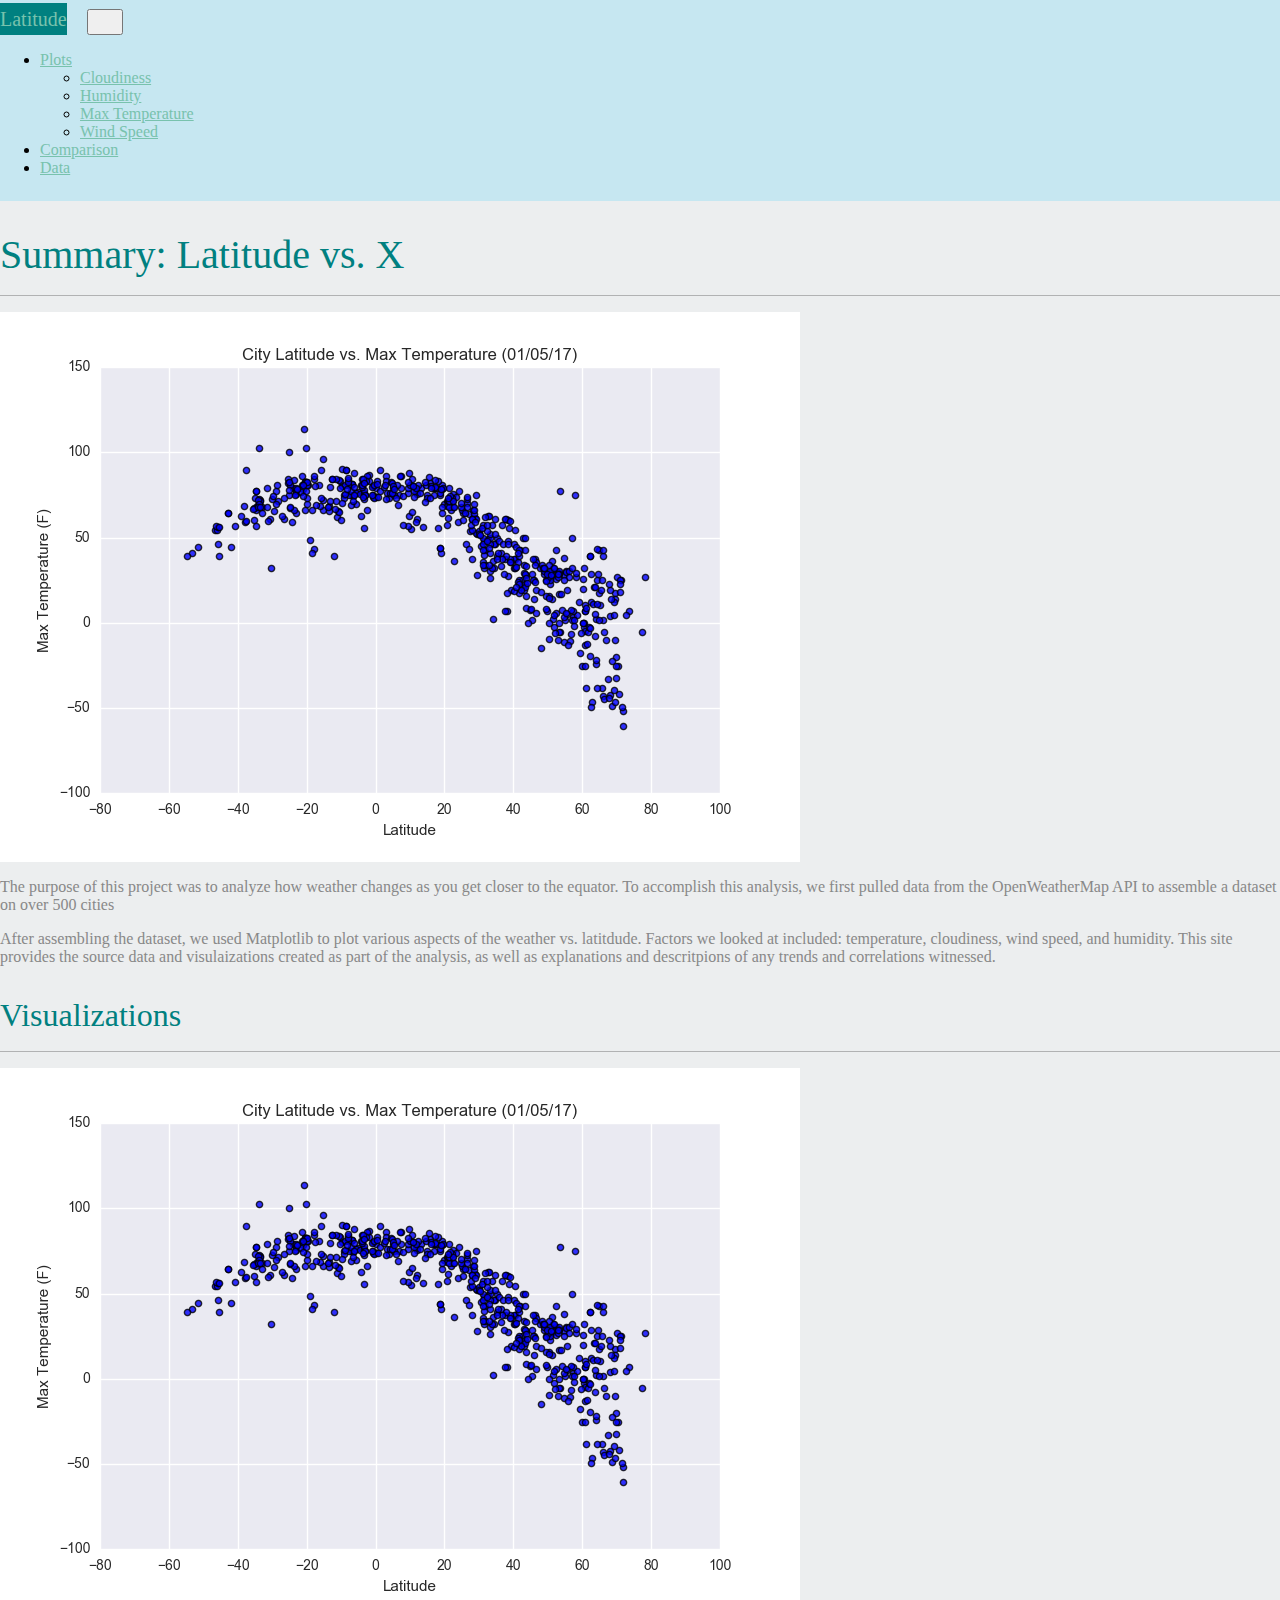
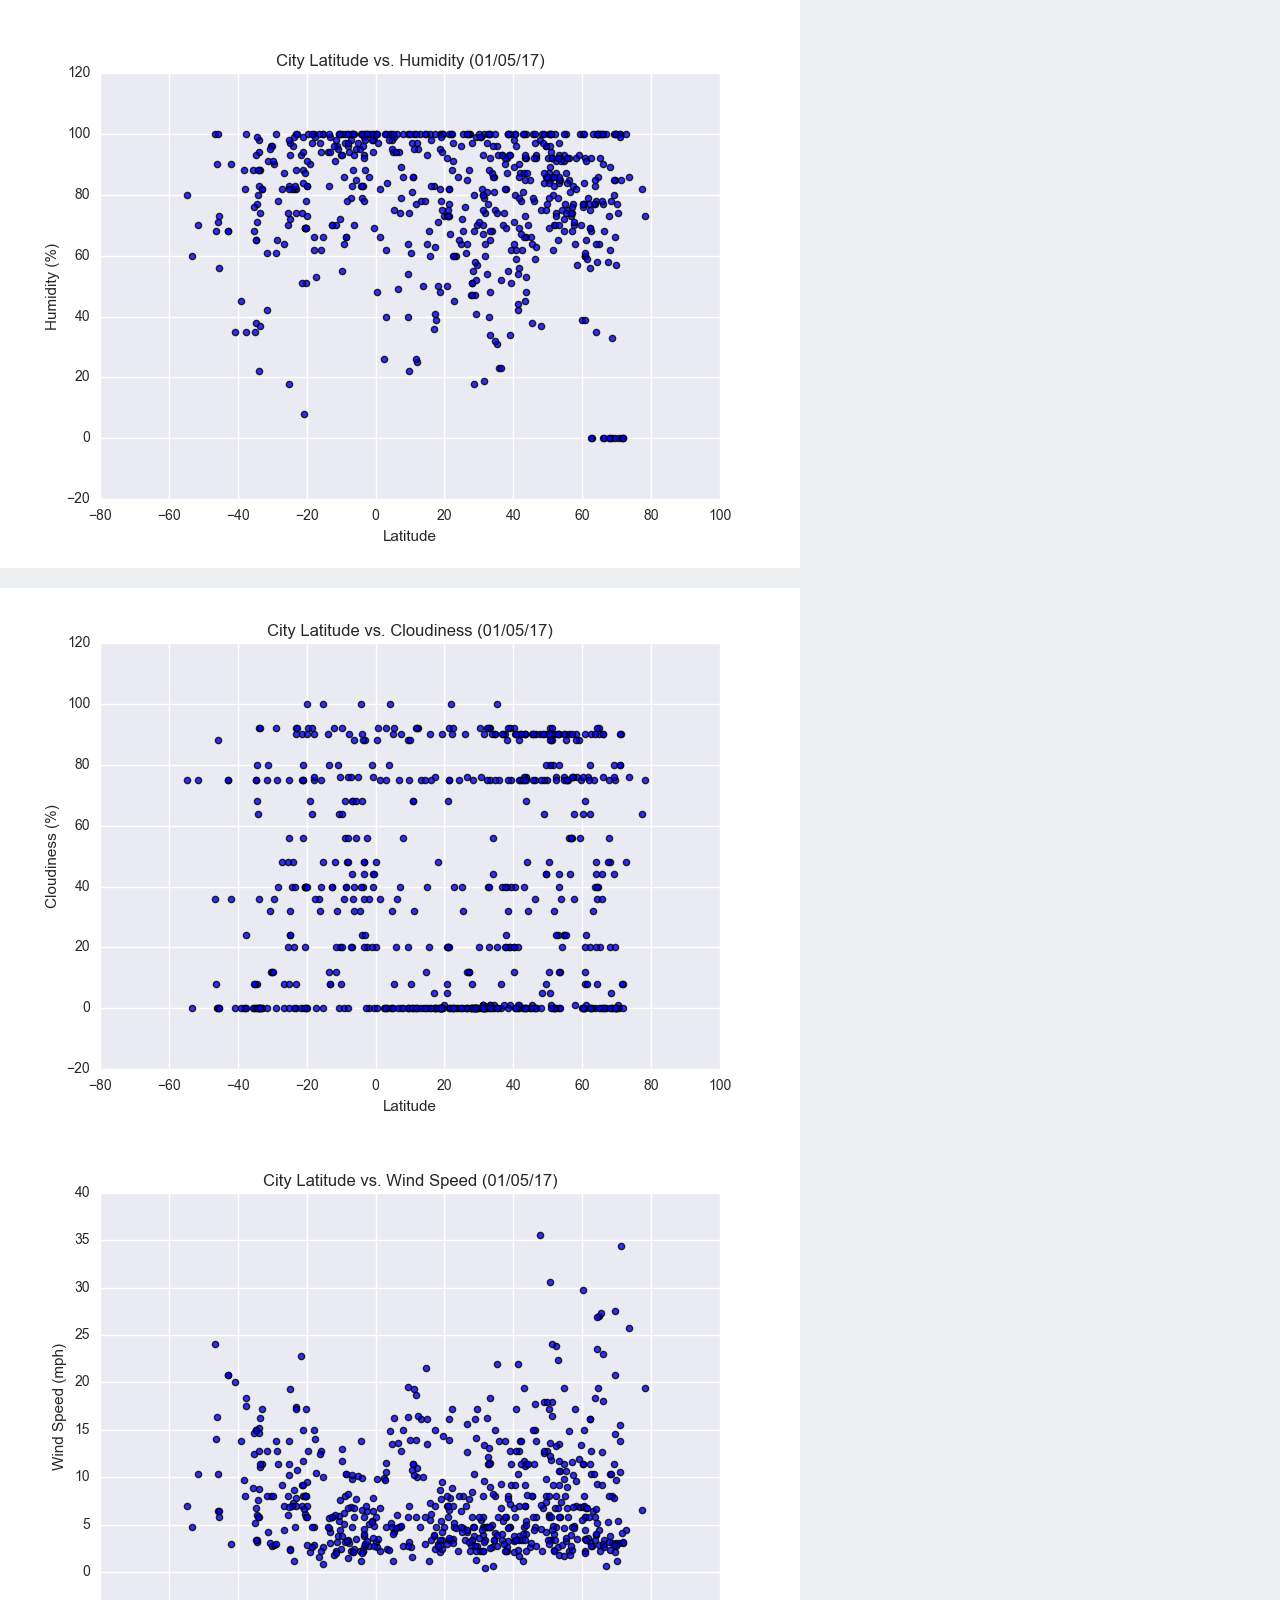
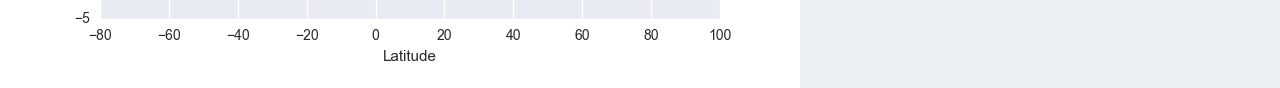
<file: WebVisualizations/index.html>
<!DOCTYPE html>
<html lang="en">

<head>
  <meta charset="UTF-8">
  <title>Weather Home</title>
  <link href="https://cdn.jsdelivr.net/npm/bootstrap@5.1.0/dist/css/bootstrap.min.css" rel="stylesheet" integrity="sha384-KyZXEAg3QhqLMpG8r+8fhAXLRk2vvoC2f3B09zVXn8CA5QIVfZOJ3BCsw2P0p/We" crossorigin="anonymous">
  <link rel="stylesheet" href="style.css">
</head>
<body>
    <nav class="navbar navbar-expand-lg navbar-light">
        <div class="container-fluid">
          <a class="navbar-brand text-white"  href="weather.html">Latitude</a>
          <button class="navbar-toggler" type="button" data-bs-toggle="collapse" data-bs-target="#navbarNavDropdown" aria-controls="navbarNavDropdown" aria-expanded="false" aria-label="Toggle navigation">
            <span class="navbar-toggler-icon"></span>
          </button>
          <div class="collapse navbar-collapse" id="navbarNavDropdown">
            <ul class="navbar-nav ms-auto">
              <li class="nav-item dropdown">
                <a class="nav-link dropdown-toggle" href="#" id="navbarDropdownMenuLink" role="button" data-bs-toggle="dropdown" aria-expanded="false">
                Plots
                </a>
                <ul class="dropdown-menu" aria-labelledby="navbarDropdownMenuLink">
                    <li><a class="dropdown-item" href="cloudiness.html">Cloudiness</a></li>
                    <li><a class="dropdown-item" href="humidity.html">Humidity</a></li>
                    <li><a class="dropdown-item" href="tempmax.html">Max Temperature</a></li>
                    <li><a class="dropdown-item" href="wind.html">Wind Speed</a></li>
                </ul>
              </li>
              <li class="nav-item">
                <a class="nav-link active" aria-current="page" href="comparisons.html">Comparison</a>
              </li>
              <li class="nav-item">
                <a class="nav-link" href="data.html">Data</a>
              </li>
            </ul>
          </div>
        </div>
      </nav>

      <div class="container" style="margin-top:30px;">
        <div class="row">
            <div class="col-md-8">
              <div class="p-3 border bg-light">
                <div class="col-md-12">
                    <h1>Summary: Latitude vs. X</h1>
                    <hr>
    <!--Description of weather data analysis-->
                    <div class="col-md-12">
                        <div class="clearfix">
                        <img src="Resources/assets/images/Fig1.png" class="col-sm-6 float-sm-start mb-3 ms-md-3 img-fluid" alt="Temperature Map">
                        <p>The purpose of this project was to analyze how weather changes as you get closer to the equator. To accomplish this analysis, we first pulled data from the OpenWeatherMap API to assemble a dataset on over 500 cities</p>
                        <p>After assembling the dataset, we used Matplotlib to plot various aspects of the weather vs. latitdude. Factors we looked at included: temperature, cloudiness, wind speed, and humidity. This site provides the source data
                        and visulaizations created as part of the analysis, as well as explanations and descritpions of any trends and correlations witnessed.</p>
                        </div>     
                    </div>
                </div>
              </div>
            </div>
    <!--Data Visulaizations-->
            <div class="col-md-4" style="margin-top:30px;">
              <div class="p-3 border bg-light">
                <div class="col-md-12">
                    <h2>Visualizations</h2>
                    <hr>
                    <div class="row">
                        <div class="col-3 col-md-6 me-auto">
                            <a href="tempmax.html"><img src="Resources/assets/images/Fig1.png" class="img-fluid" alt="Temperature Map">
                            </a>
                        </div>
                        <div class="col-3 col-md-6 me-auto" style="margin-bottom:20px;">
                            <a href="humidity.html"><img src="Resources/assets/images/Fig2.png" class="img-fluid" alt="Humidity">
                            </a>
                        </div>
                        <div class="col-3 col-md-6 ms-auto">
                            <a href="cloudiness.html"><img src="Resources/assets/images/Fig3.png" class="img-fluid" alt="Cloudiness">
                            </a>
                        </div>
                        <div class="col-3 col-md-6 ms-auto" stype="margin-bottom:20px;">
                            <a href="wind.html"><img src="Resources/assets/images/Fig4.png" class="img-fluid" alt="Wind Speed">
                            </a>
                        </div>
                  </div>
                </div>
              </div>
            </div>
        </div>
      </div>

      <script src="https://cdn.jsdelivr.net/npm/@popperjs/core@2.9.3/dist/umd/popper.min.js" integrity="sha384-eMNCOe7tC1doHpGoWe/6oMVemdAVTMs2xqW4mwXrXsW0L84Iytr2wi5v2QjrP/xp" crossorigin="anonymous"></script>
      <script src="https://cdn.jsdelivr.net/npm/bootstrap@5.1.0/dist/js/bootstrap.min.js" integrity="sha384-cn7l7gDp0eyniUwwAZgrzD06kc/tftFf19TOAs2zVinnD/C7E91j9yyk5//jjpt/" crossorigin="anonymous"></script>
      <script src="https://code.jquery.com/jquery-3.3.1.slim.min.js" integrity="sha384-q8i/X+965DzO0rT7abK41JStQIAqVgRVzpbzo5smXKp4YfRvH+8abtTE1Pi6jizo" crossorigin="anonymous"></script>

    </body>

</html>
</file>
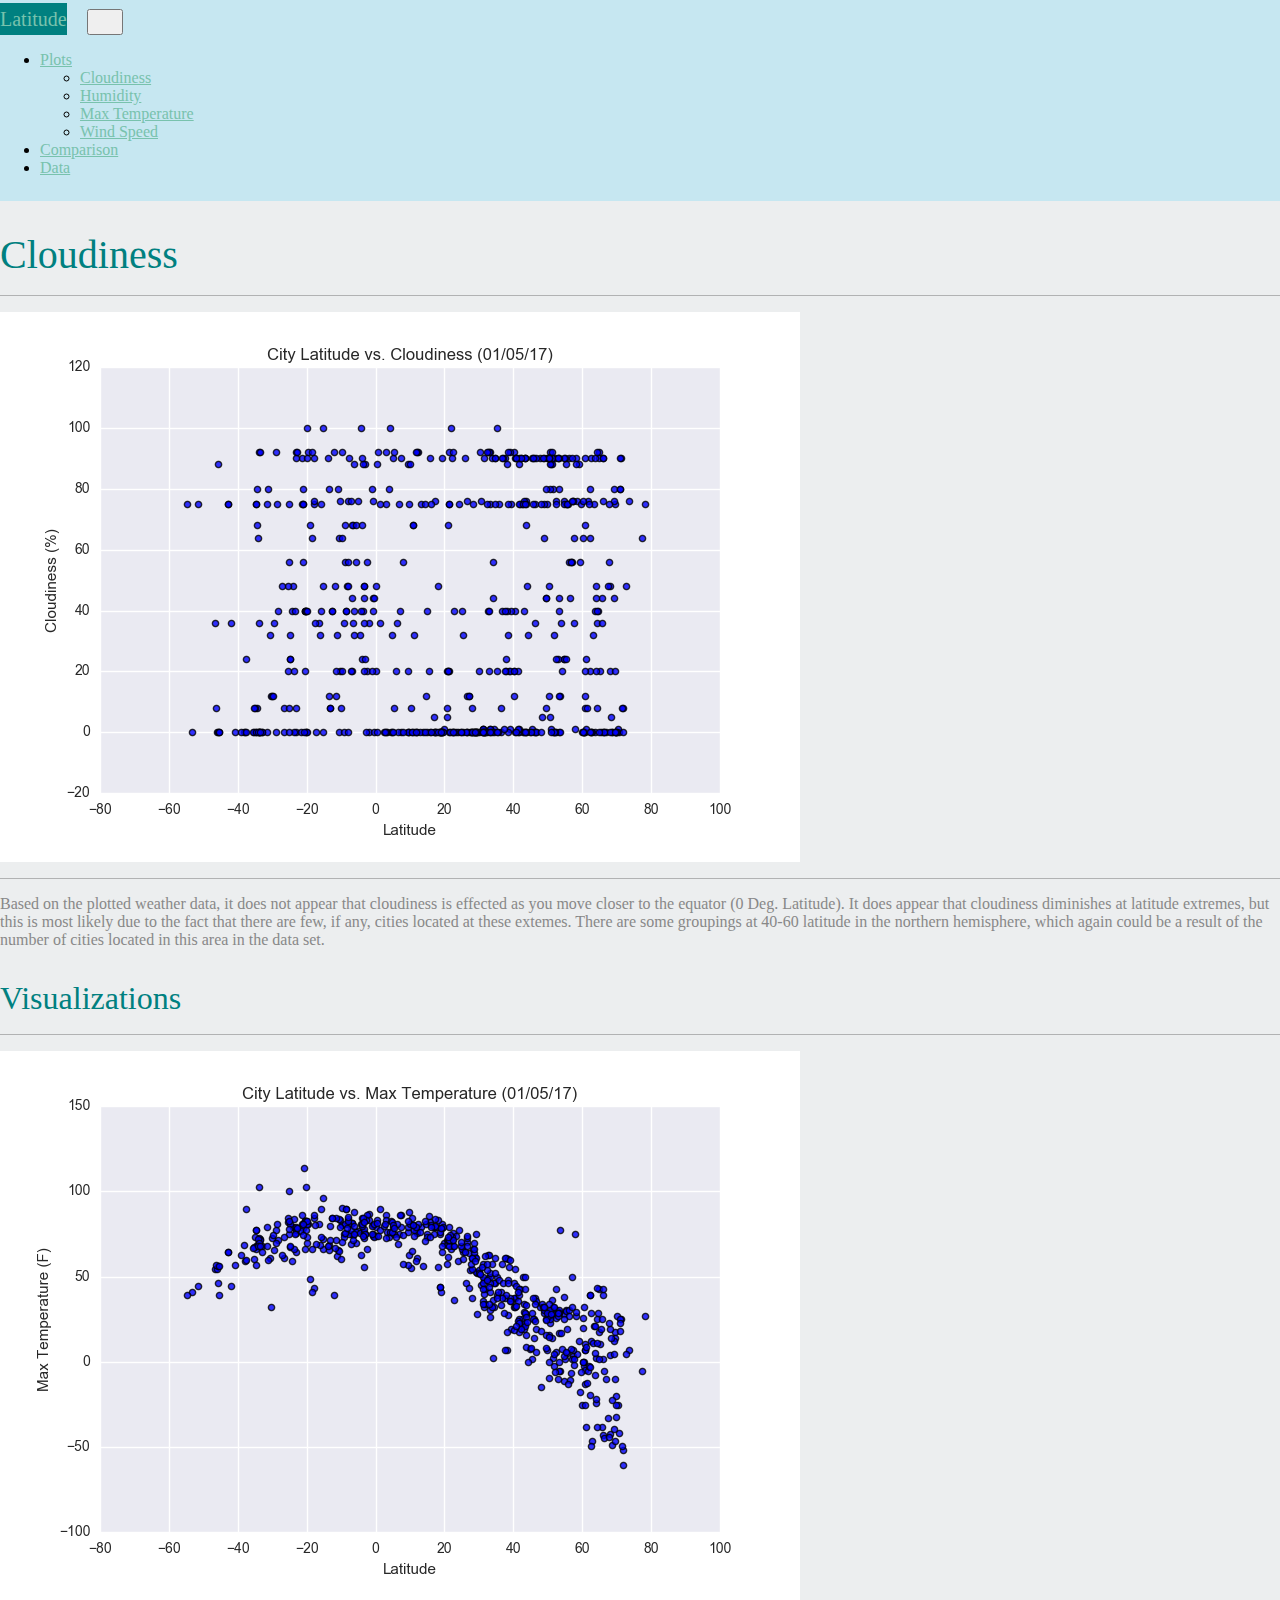
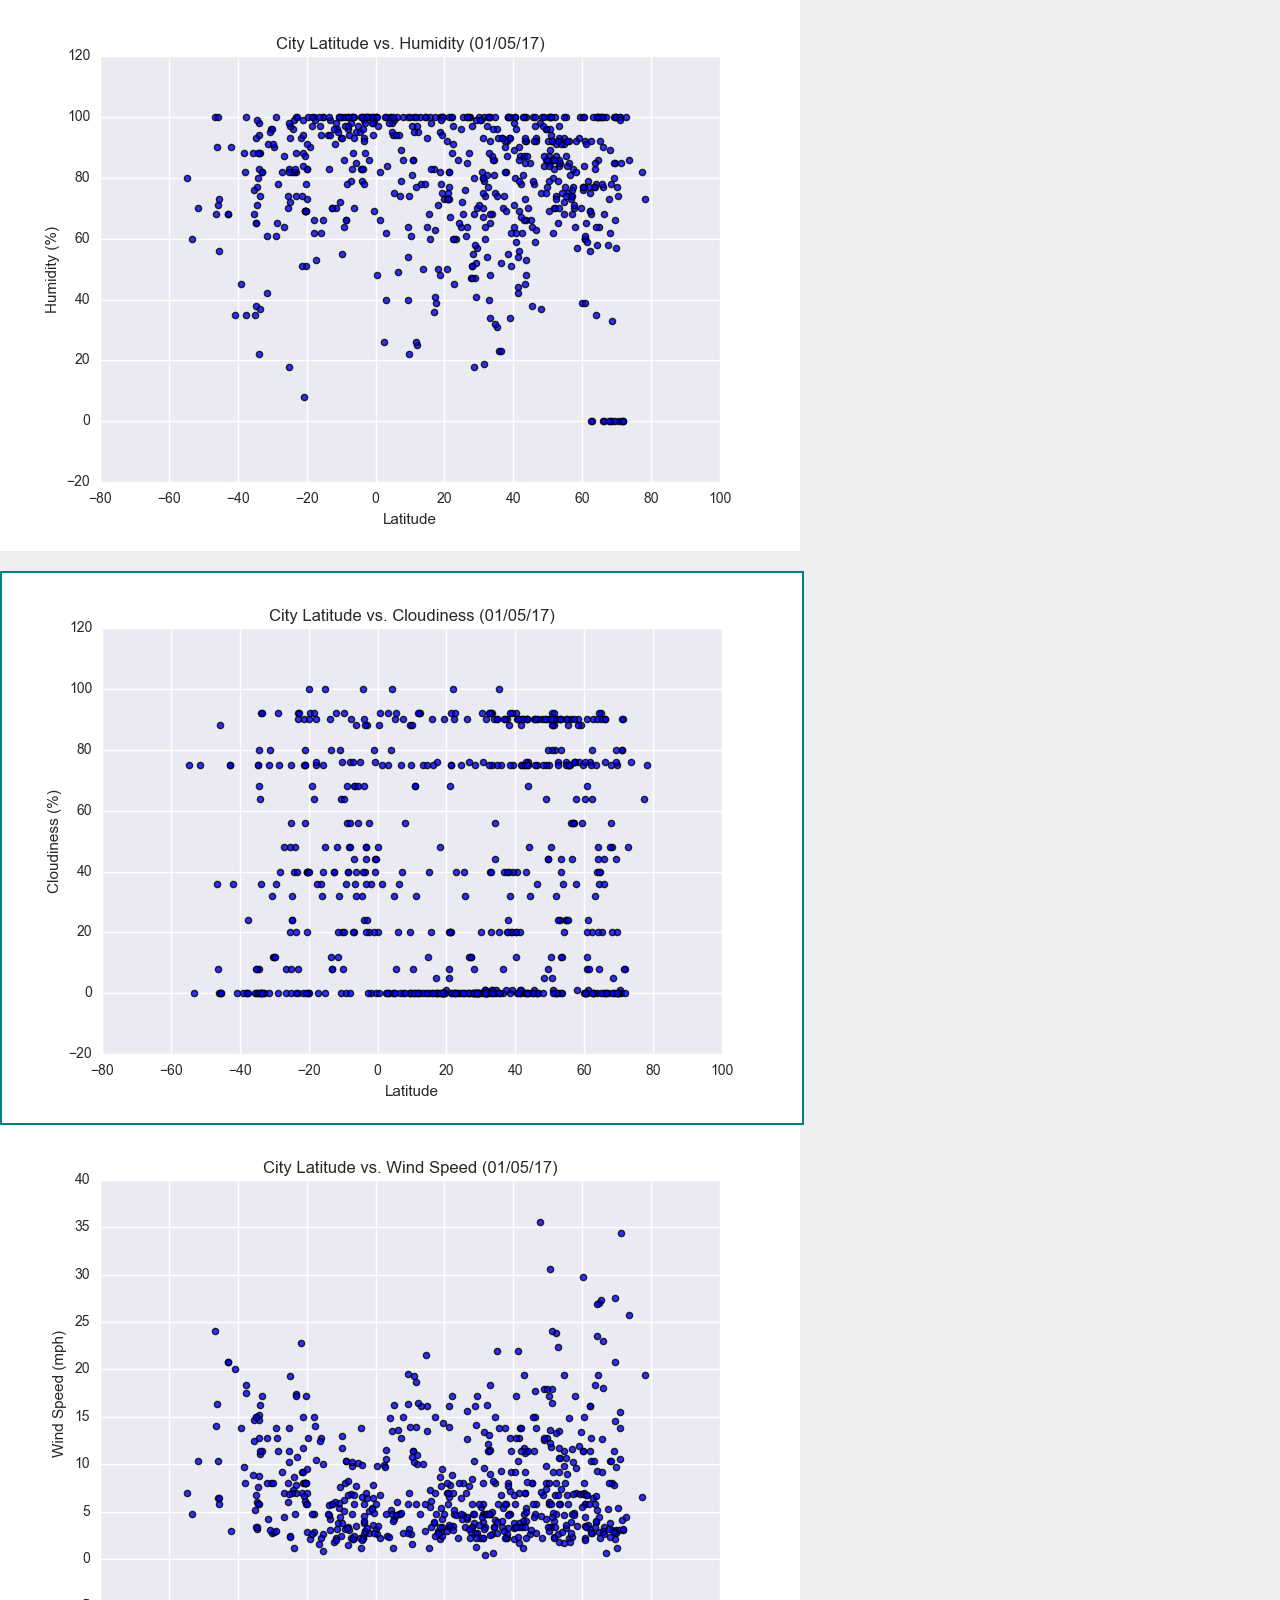
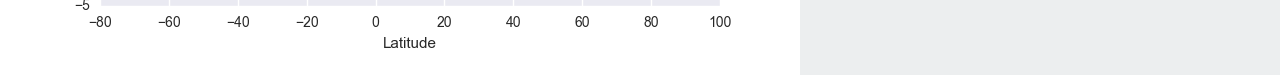
<file: WebVisualizations/cloudiness.html>
<!DOCTYPE html>
<html lang="en">

<head>
  <meta charset="UTF-8">
  <title>Cloudiness</title>
  <link href="https://cdn.jsdelivr.net/npm/bootstrap@5.1.0/dist/css/bootstrap.min.css" rel="stylesheet" integrity="sha384-KyZXEAg3QhqLMpG8r+8fhAXLRk2vvoC2f3B09zVXn8CA5QIVfZOJ3BCsw2P0p/We" crossorigin="anonymous">
  <link rel="stylesheet" href="style.css">
</head>
<body>
    <nav class="navbar navbar-expand-lg navbar-light">
        <div class="container-fluid">
          <a class="navbar-brand text-white"  href="index.html">Latitude</a>
          <button class="navbar-toggler" type="button" data-bs-toggle="collapse" data-bs-target="#navbarNavDropdown" aria-controls="navbarNavDropdown" aria-expanded="false" aria-label="Toggle navigation">
            <span class="navbar-toggler-icon"></span>
          </button>
          <div class="collapse navbar-collapse" id="navbarNavDropdown">
            <ul class="navbar-nav ms-auto">
              <li class="nav-item dropdown">
                <a class="nav-link dropdown-toggle" href="#" id="navbarDropdownMenuLink" role="button" data-bs-toggle="dropdown" aria-expanded="false">
                Plots
                </a>
                <ul class="dropdown-menu" aria-labelledby="navbarDropdownMenuLink">
                    <li><a class="dropdown-item" href="cloudiness.html">Cloudiness</a></li>
                    <li><a class="dropdown-item" href="humidity.html">Humidity</a></li>
                    <li><a class="dropdown-item" href="tempmax.html">Max Temperature</a></li>
                    <li><a class="dropdown-item" href="wind.html">Wind Speed</a></li>
                </ul>
              </li>
              <li class="nav-item">
                <a class="nav-link active" aria-current="page" href="comparisons.html">Comparison</a>
              </li>
              <li class="nav-item">
                <a class="nav-link" href="data.html">Data</a>
              </li>
            </ul>
          </div>
        </div>
      </nav>

      <div class="container" style="margin-top:30px;">
        <div class="row">
            <div class="col-md-8">
              <div class="p-3 border bg-light">
                <div class="col-md-12">
                    <h1>Cloudiness</h1>
                    <hr>
    <!--Description of weather data analysis-->
                    <div class="col-md-12">
                      <div class="clearfix">
                        <img src="Resources/assets/images/Fig3.png" class="img-fluid" alt="Cloudiness">
                        <hr>
                        <p>Based on the plotted weather data, it does not appear that cloudiness is effected as you move closer to the equator (0 Deg. Latitude). It does appear that cloudiness diminishes at latitude extremes, but this is most likely due to the fact that there are few, if any,
                          cities located at these extemes. There are some groupings at 40-60 latitude in the northern hemisphere, which again could be a result of the number of cities located in this area in the data set.
                        </p>
                      </div>     
                    </div>
                </div>
              </div>
            </div>
    <!--Data Visulaizations-->
            <div class="col-md-4" style="margin-top:30px;">
              <div class="p-3 border bg-light">
                <div class="col-md-12">
                    <h2>Visualizations</h2>
                    <hr>
                    <div class="row">
                        <div class="col-3 col-md-6 me-auto">
                            <a href="tempmax.html"><img src="Resources/assets/images/Fig1.png" class="img-fluid" alt="Temperature Map">
                            </a>
                        </div>
                        <div class="col-3 col-md-6 me-auto" style="margin-bottom:20px;">
                            <a href="humidity.html"><img src="Resources/assets/images/Fig2.png" class="img-fluid" alt="Humidity">
                            </a>
                        </div>
                        <div class="col-3 col-md-6 ms-auto">
                            <a href="cloudiness.html"><img src="Resources/assets/images/Fig3.png" class="img-fluid" style="border: 2px teal solid" alt="Cloudiness">
                            </a>
                        </div>
                        <div class="col-3 col-md-6 ms-auto" stype="margin-bottom:20px;">
                            <a href="wind.html"><img src="Resources/assets/images/Fig4.png" class="img-fluid" alt="Wind Speed">
                            </a>
                        </div>
                  </div>
                </div>
              </div>
            </div>
        </div>

      <script src="https://cdn.jsdelivr.net/npm/@popperjs/core@2.9.3/dist/umd/popper.min.js" integrity="sha384-eMNCOe7tC1doHpGoWe/6oMVemdAVTMs2xqW4mwXrXsW0L84Iytr2wi5v2QjrP/xp" crossorigin="anonymous"></script>
      <script src="https://cdn.jsdelivr.net/npm/bootstrap@5.1.0/dist/js/bootstrap.min.js" integrity="sha384-cn7l7gDp0eyniUwwAZgrzD06kc/tftFf19TOAs2zVinnD/C7E91j9yyk5//jjpt/" crossorigin="anonymous"></script>
      <script src="https://code.jquery.com/jquery-3.3.1.slim.min.js" integrity="sha384-q8i/X+965DzO0rT7abK41JStQIAqVgRVzpbzo5smXKp4YfRvH+8abtTE1Pi6jizo" crossorigin="anonymous"></script>

    </body>

</html>
</file>
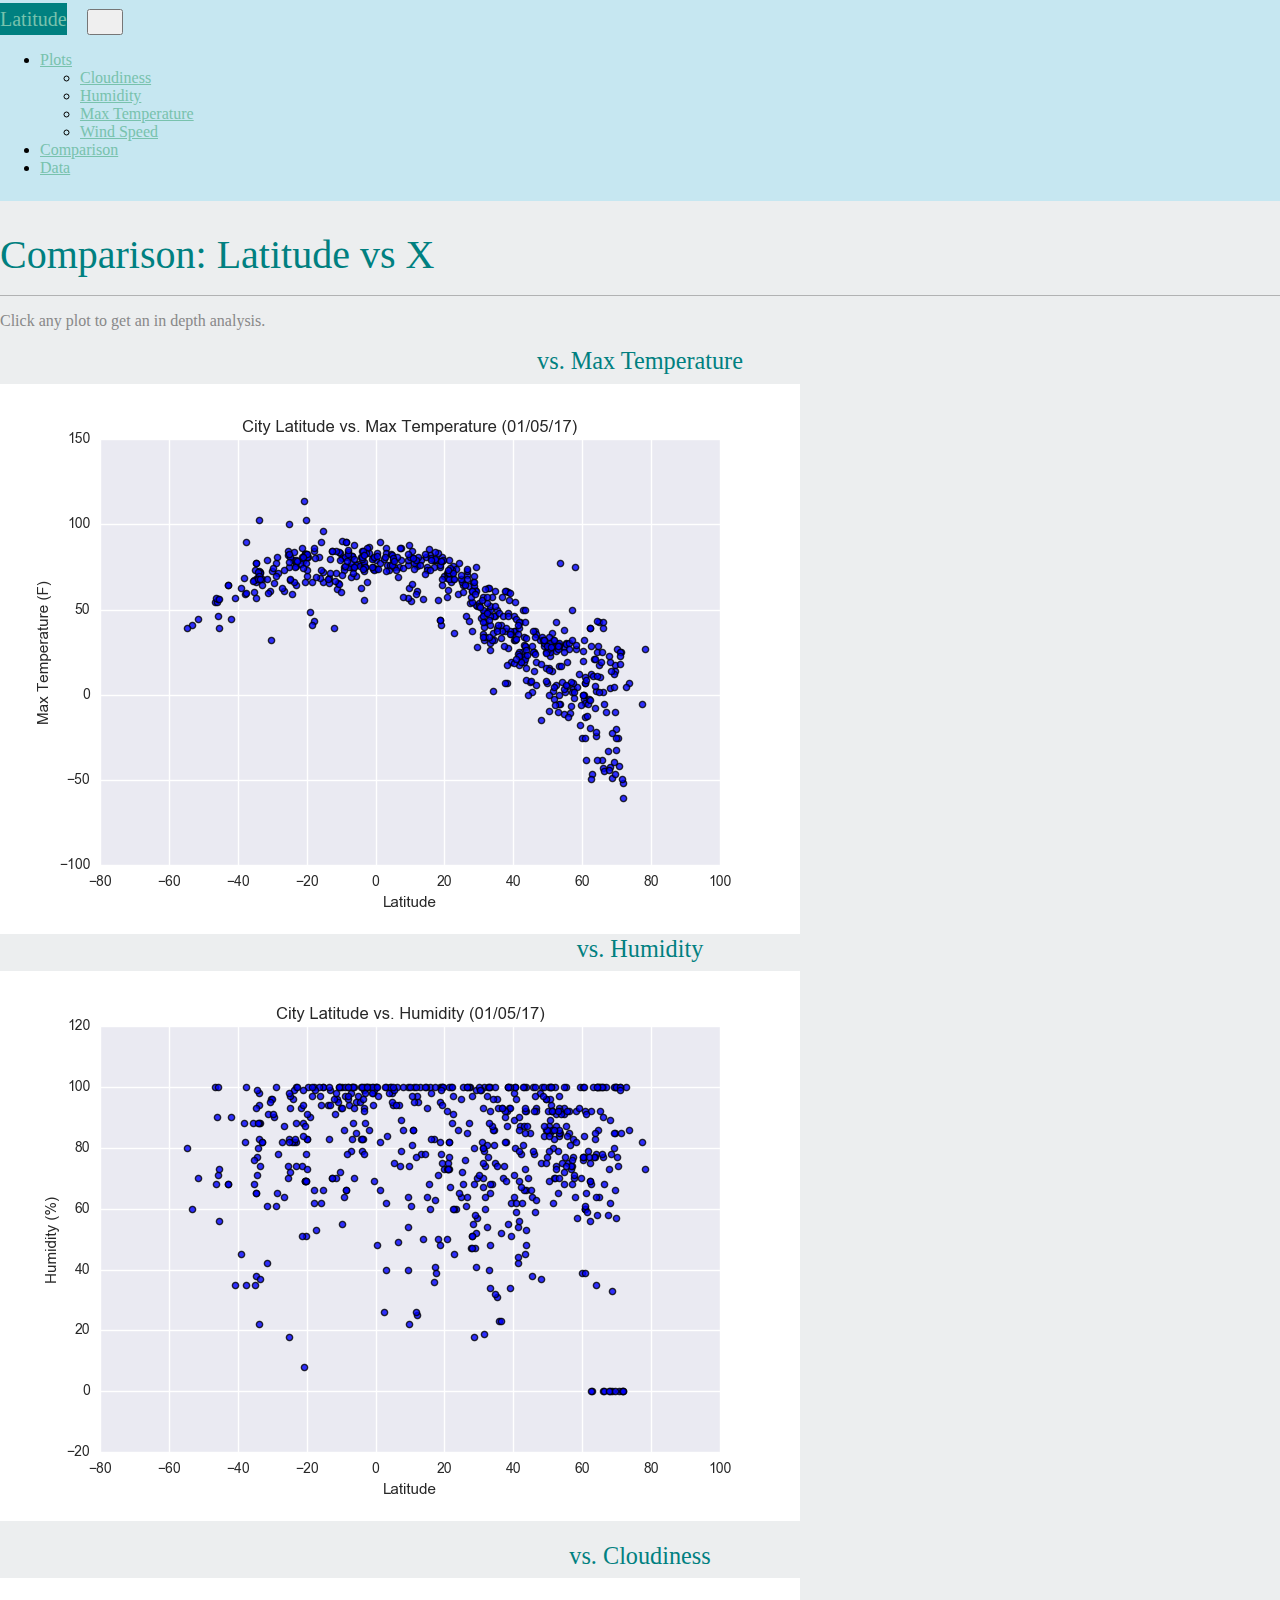
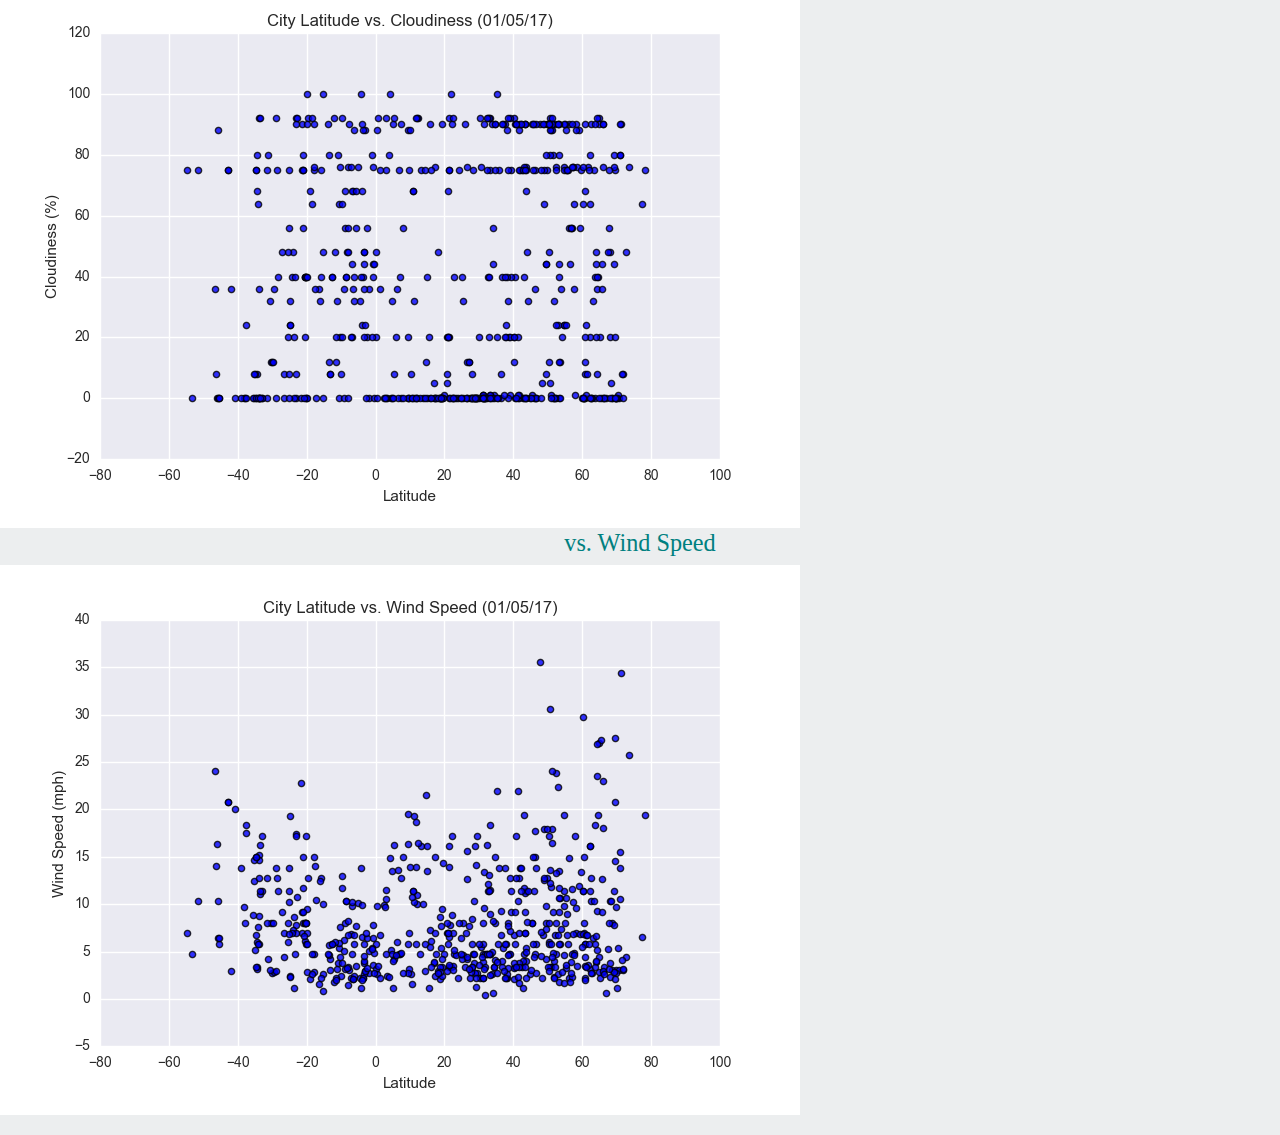
<file: WebVisualizations/comparisons.html>
<!DOCTYPE html>
<html lang="en">

<head>
  <meta charset="UTF-8">
  <title>Comparison</title>
  <link href="https://cdn.jsdelivr.net/npm/bootstrap@5.1.0/dist/css/bootstrap.min.css" rel="stylesheet" integrity="sha384-KyZXEAg3QhqLMpG8r+8fhAXLRk2vvoC2f3B09zVXn8CA5QIVfZOJ3BCsw2P0p/We" crossorigin="anonymous">
  <link rel="stylesheet" href="style.css">
</head>
<body>
    <nav class="navbar navbar-expand-lg navbar-light">
        <div class="container-fluid">
          <a class="navbar-brand text-white" href="index.html">Latitude</a>
          <button class="navbar-toggler" type="button" data-bs-toggle="collapse" data-bs-target="#navbarNavDropdown" aria-controls="navbarNavDropdown" aria-expanded="false" aria-label="Toggle navigation">
            <span class="navbar-toggler-icon"></span>
          </button>
          <div class="collapse navbar-collapse" id="navbarNavDropdown">
            <ul class="navbar-nav ms-auto">
              <li class="nav-item dropdown">
                <a class="nav-link dropdown-toggle" href="#" id="navbarDropdownMenuLink" role="button" data-bs-toggle="dropdown" aria-expanded="false">
                Plots
                </a>
                <ul class="dropdown-menu" aria-labelledby="navbarDropdownMenuLink">
                    <li><a class="dropdown-item" href="cloudiness.html">Cloudiness</a></li>
                    <li><a class="dropdown-item" href="humidity.html">Humidity</a></li>
                    <li><a class="dropdown-item" href="tempmax.html">Max Temperature</a></li>
                    <li><a class="dropdown-item" href="wind.html">Wind Speed</a></li>
                </ul>
              </li>
              <li class="nav-item">
                <a class="nav-link active" aria-current="page" href="comparisons.html">Comparison</a>
              </li>
              <li class="nav-item">
                <a class="nav-link" href="data.html">Data</a>
              </li>
            </ul>
          </div>
        </div>
      </nav>
      <!--Add plots to the container-->
      <div class="container" style="margin-top:30px;">
        <div class="row">
            <div class="col-md-12">
              <div class="p-3 border bg-light">
                <div class="col-md-12">
                    <h1>Comparison: Latitude vs X</h1>
                    <hr>
                    <p>Click any plot to get an in depth analysis.</p>
  
        <div class="row">
            <div class="col-md-6 me-auto">
                <h4>vs. Max Temperature</h4>
                <a href="tempmax.html"><img src="Resources/assets/images/Fig1.png" class="img-fluid" alt="Temperature Map"></a>
            </div>
            <div class="col-md-6 me-auto" style="margin-bottom:20px;">
                <h4>vs. Humidity</h4>
                <a href="humidity.html"><img src="Resources/assets/images/Fig2.png" class="img-fluid" alt="Humidity"></a>
            </div>
        <div class="row">
            <div class="col-md-6 ms-auto">
                <h4>vs. Cloudiness</h4>
                <a href="cloudiness.html"><img src="Resources/assets/images/Fig3.png" class="img-fluid" alt="Cloudiness"></a>
            </div>
            <div class="col-md-6 ms-auto" style="margin-bottom:20px;">
                <h4>vs. Wind Speed</h4>
                <a href="wind.html"><img src="Resources/assets/images/Fig4.png" class="img-fluid" alt="Wind Speed"></a>
            </div>
        </div>
                
      <script src="https://cdn.jsdelivr.net/npm/@popperjs/core@2.9.3/dist/umd/popper.min.js" integrity="sha384-eMNCOe7tC1doHpGoWe/6oMVemdAVTMs2xqW4mwXrXsW0L84Iytr2wi5v2QjrP/xp" crossorigin="anonymous"></script>
      <script src="https://cdn.jsdelivr.net/npm/bootstrap@5.1.0/dist/js/bootstrap.min.js" integrity="sha384-cn7l7gDp0eyniUwwAZgrzD06kc/tftFf19TOAs2zVinnD/C7E91j9yyk5//jjpt/" crossorigin="anonymous"></script>
      <script src="https://code.jquery.com/jquery-3.3.1.slim.min.js" integrity="sha384-q8i/X+965DzO0rT7abK41JStQIAqVgRVzpbzo5smXKp4YfRvH+8abtTE1Pi6jizo" crossorigin="anonymous"></script>

    </body>

</html>
</file>
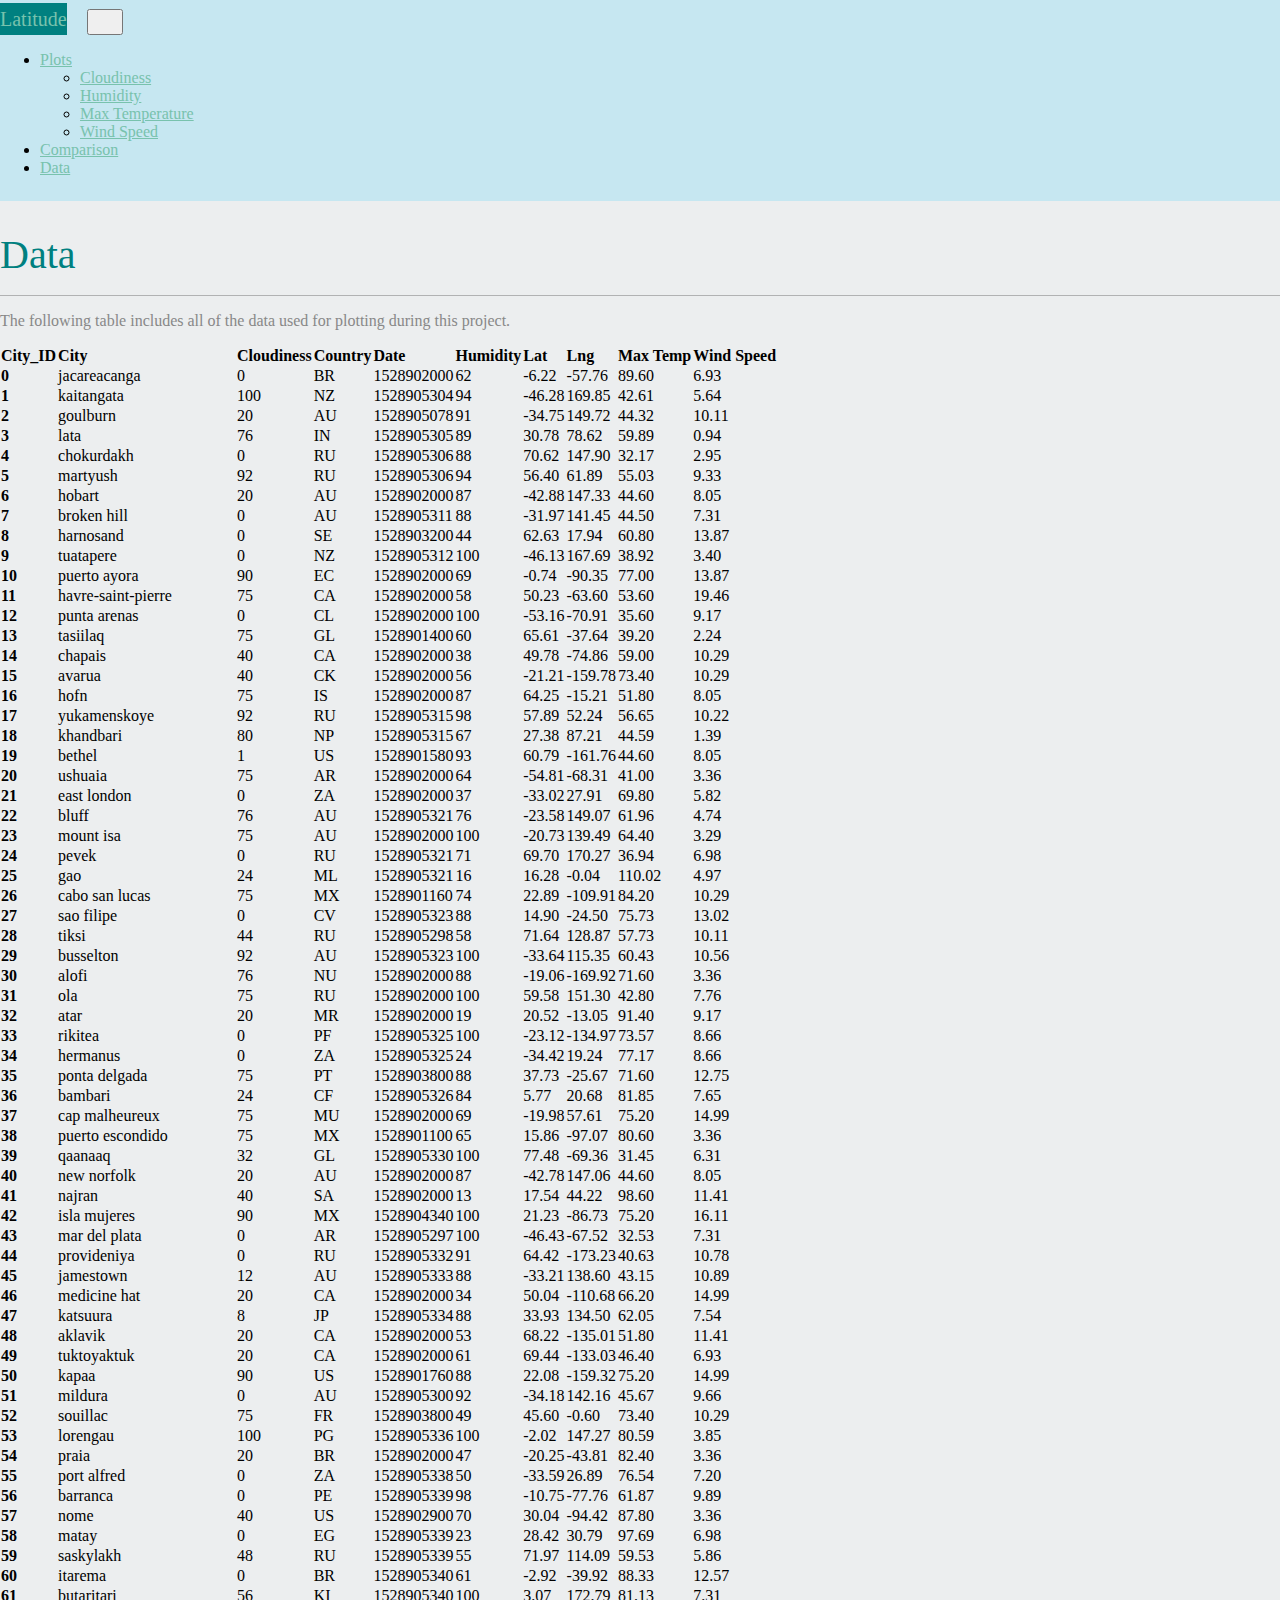
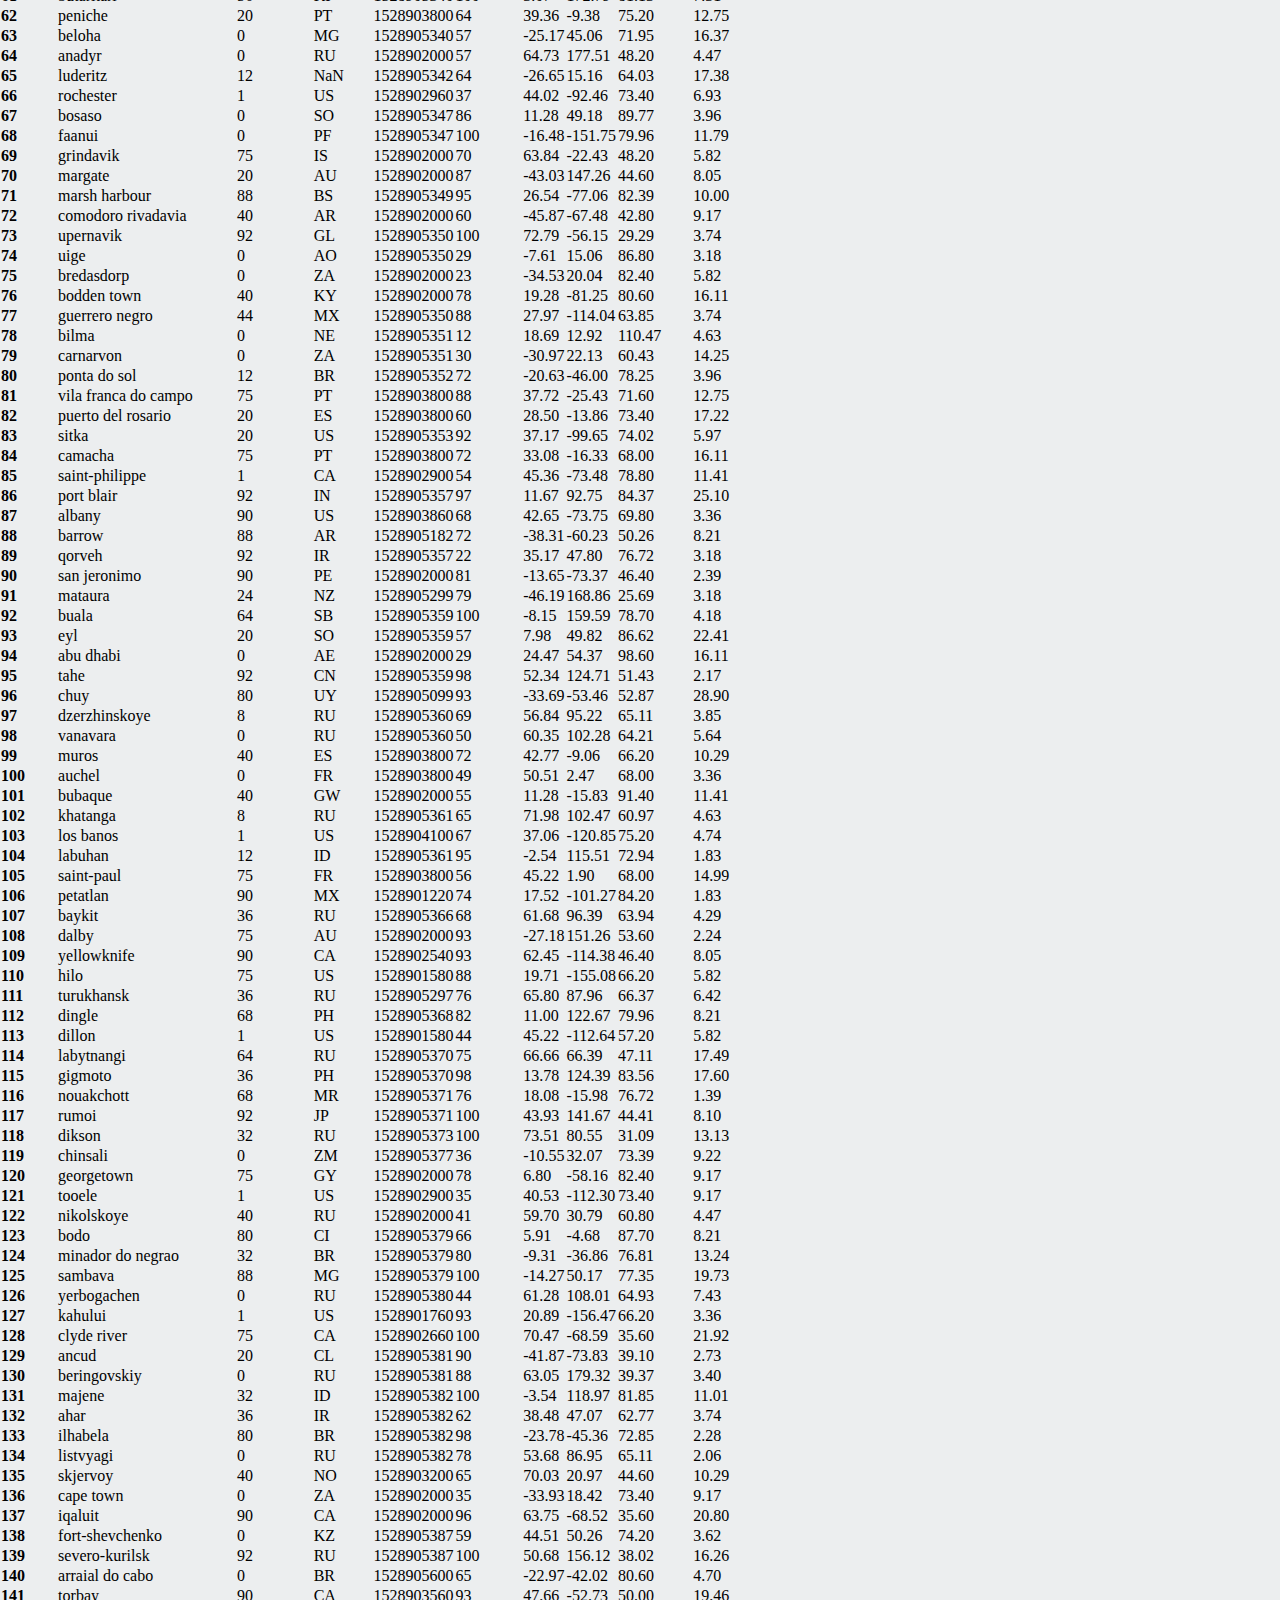
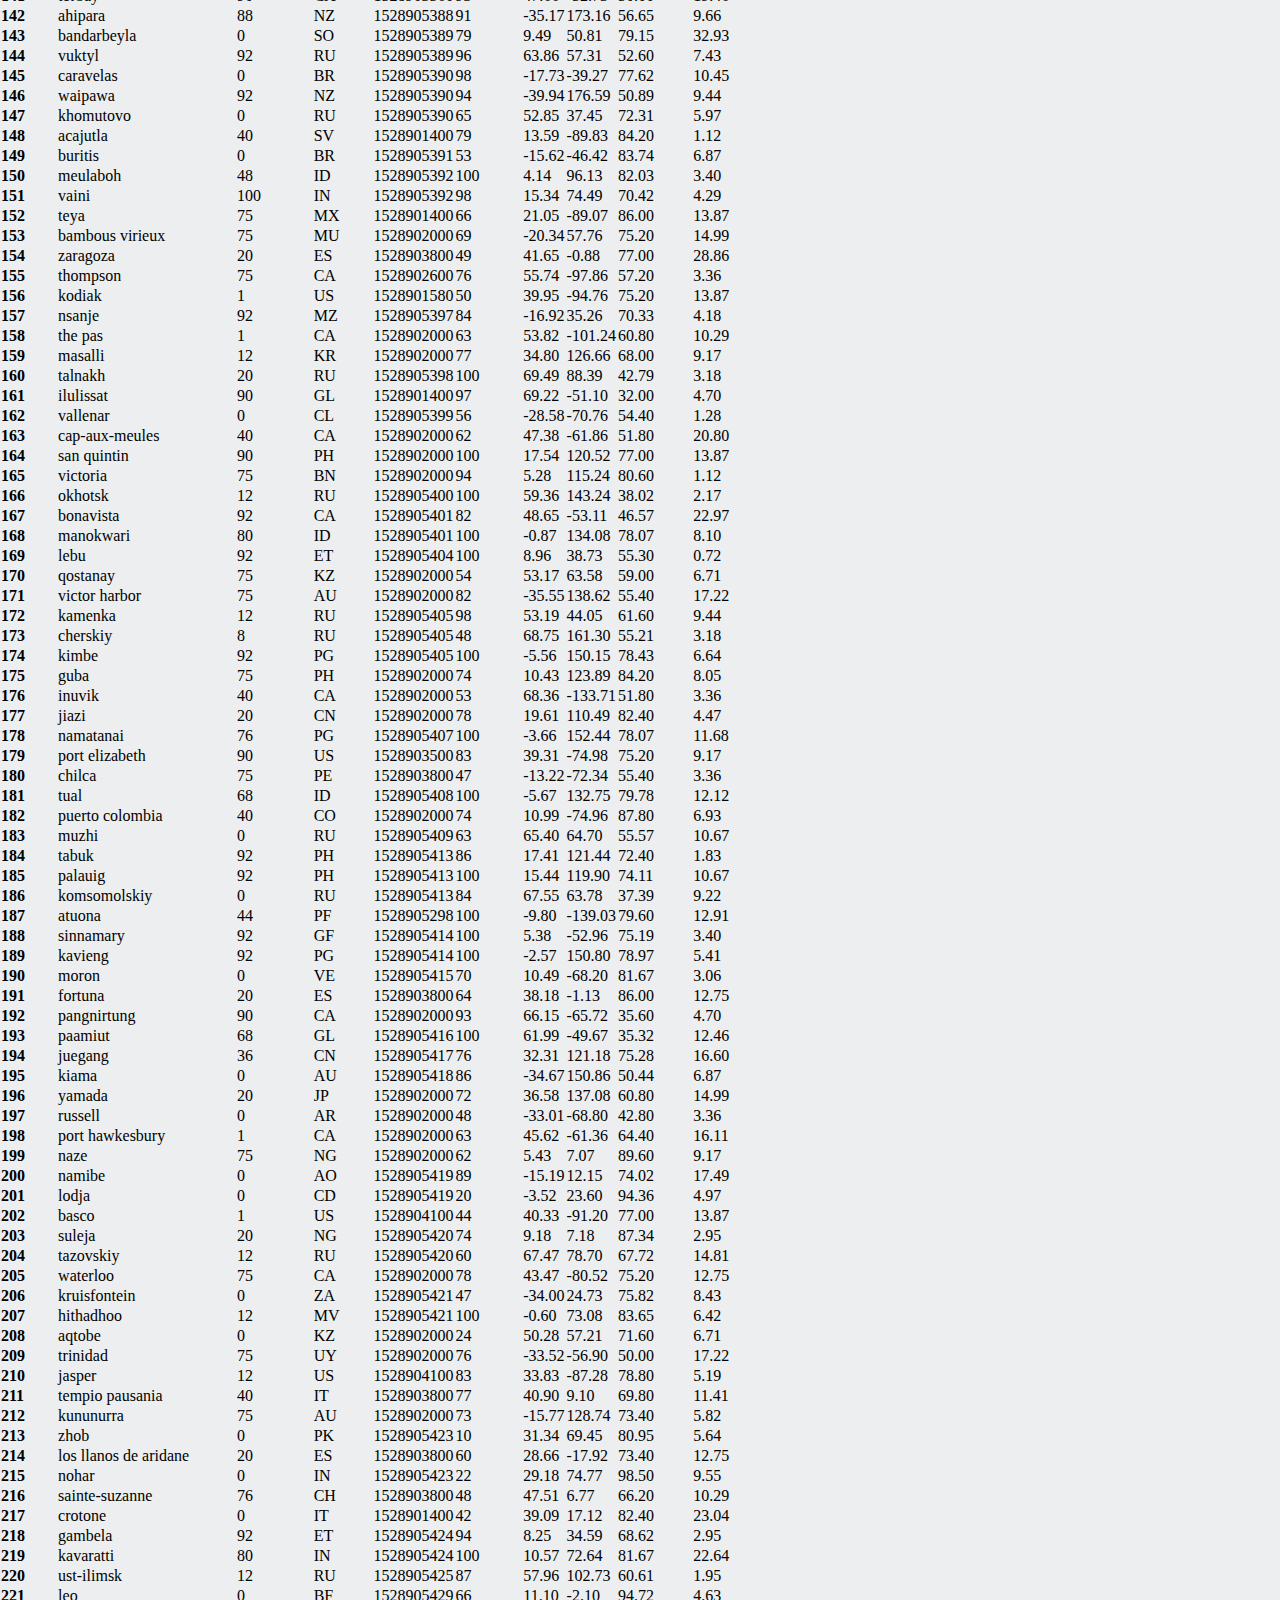
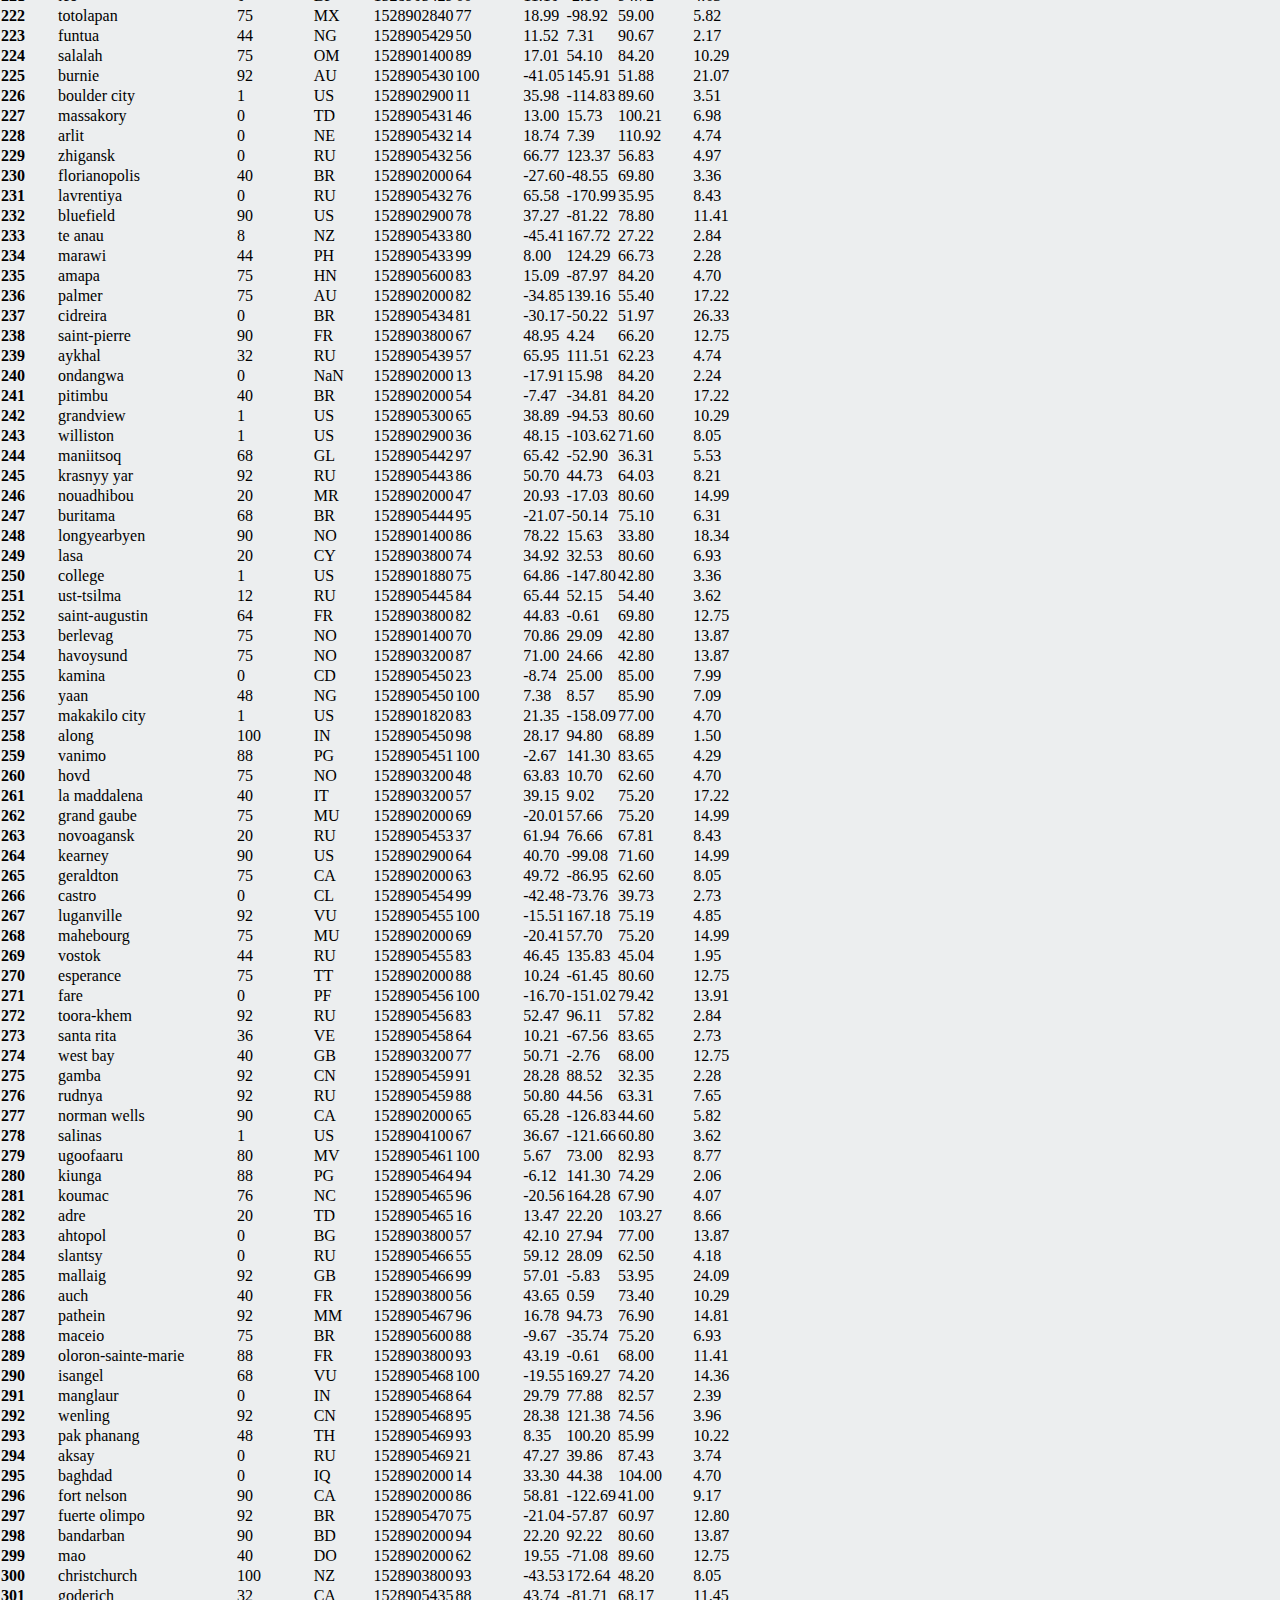
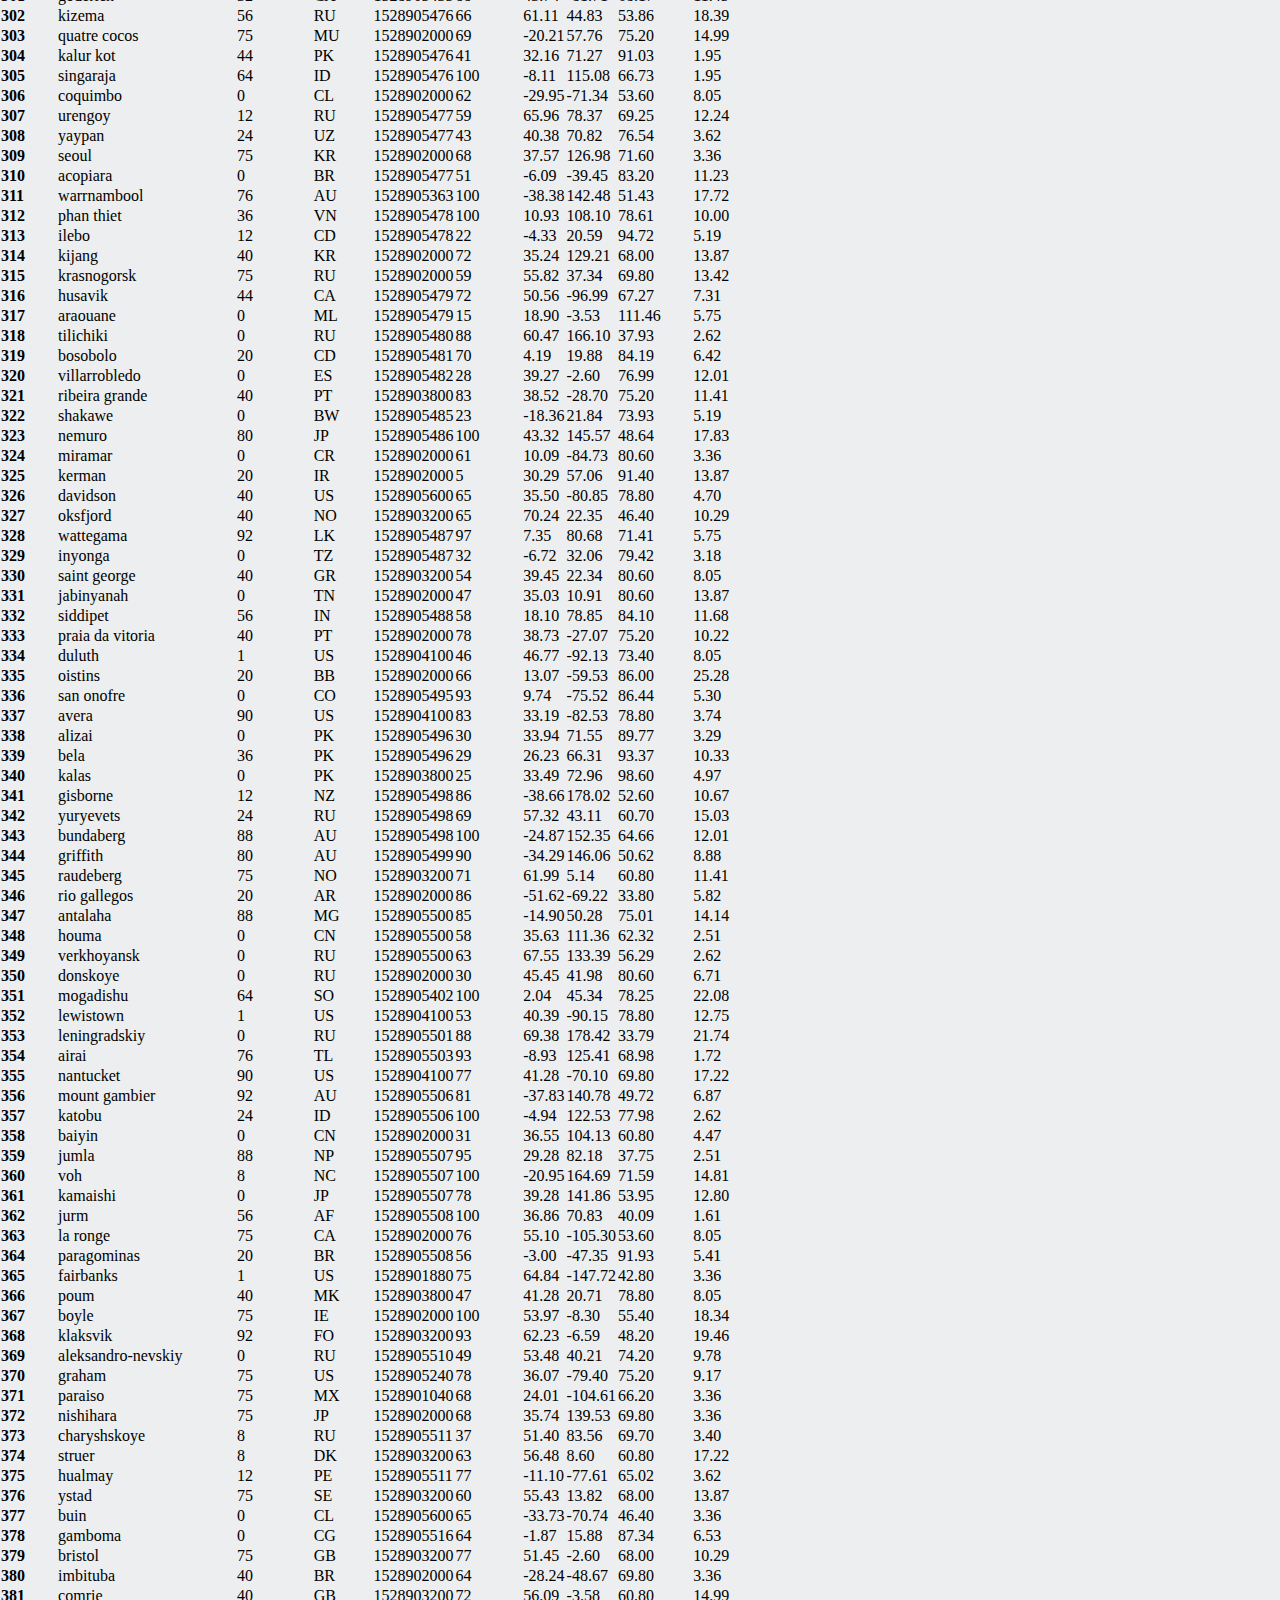
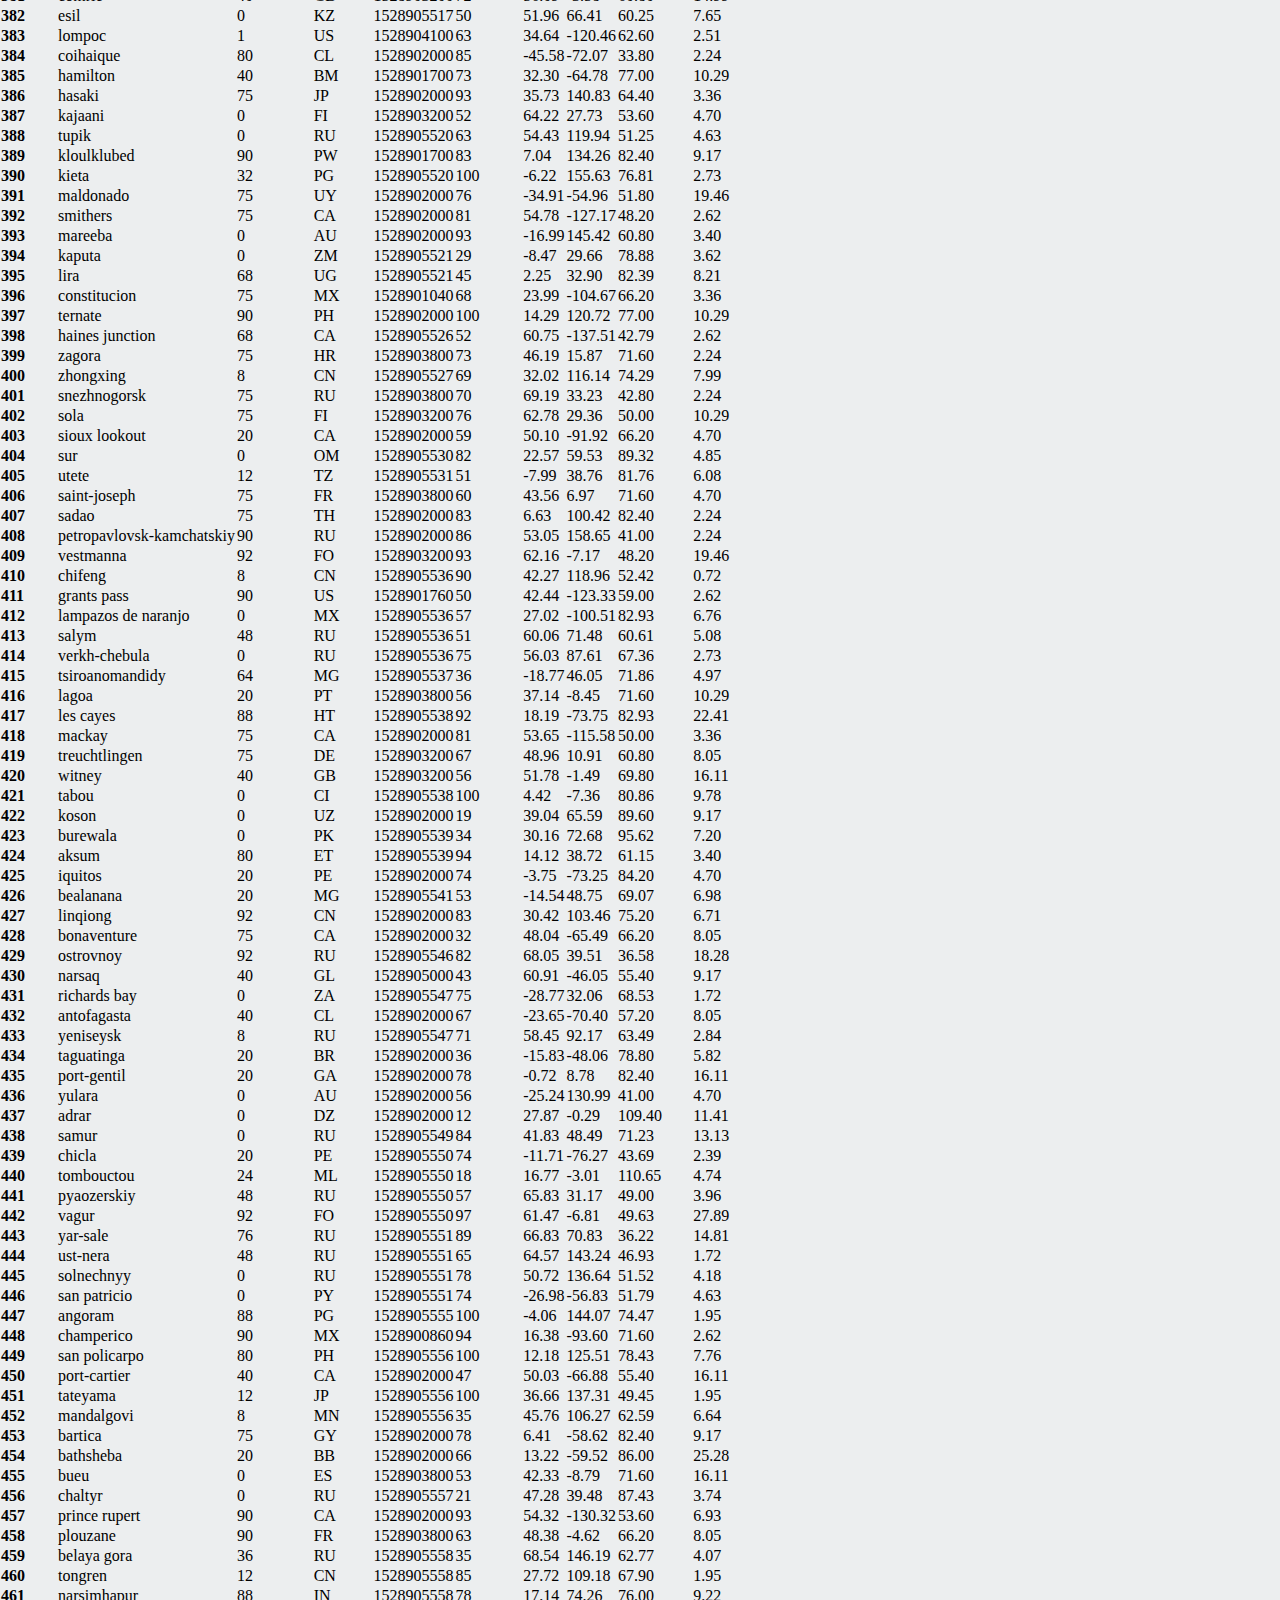
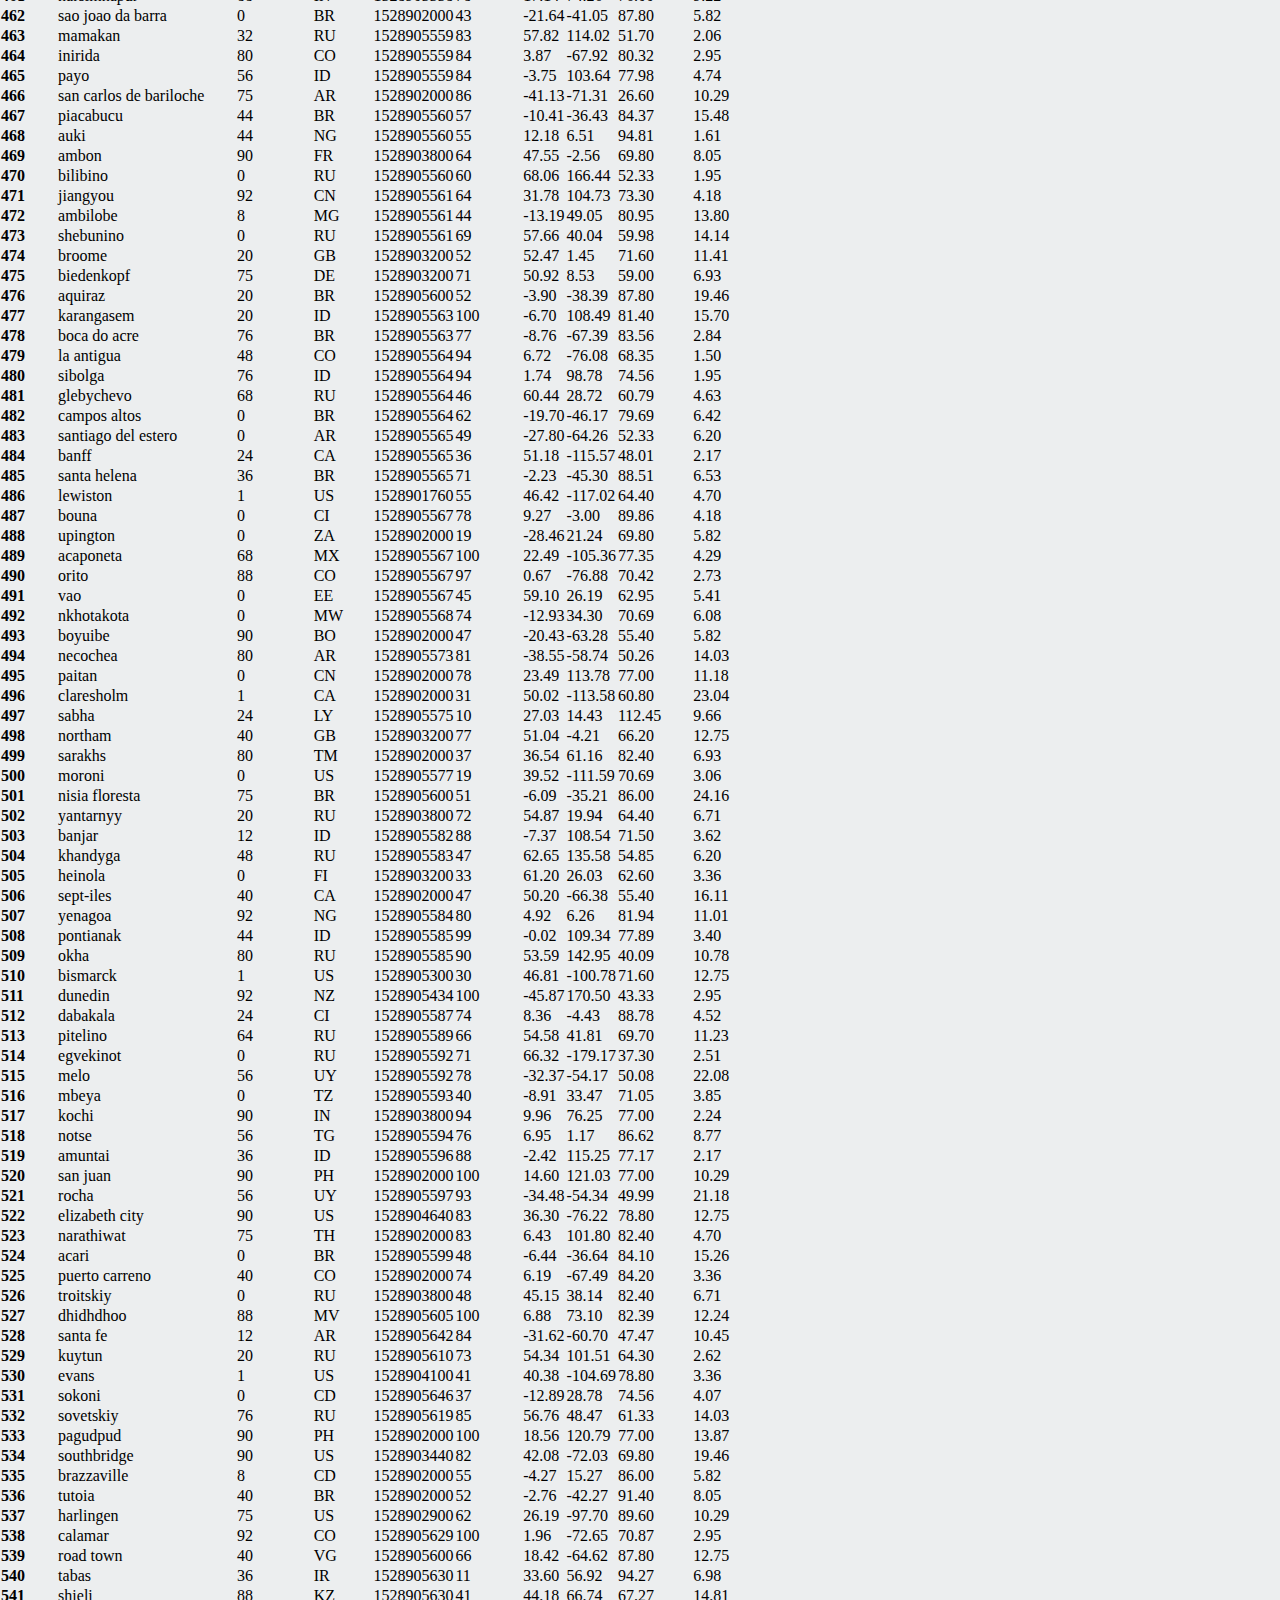
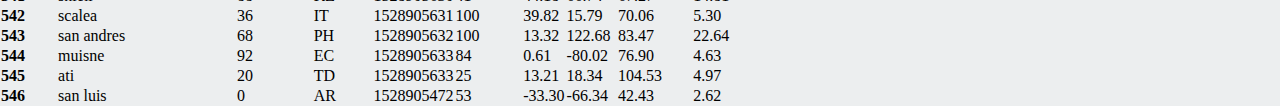
<file: WebVisualizations/data.html>
<!DOCTYPE html>
<html lang="en">

<head>
  <meta charset="UTF-8">
  <title>Data</title>
  <link href="https://cdn.jsdelivr.net/npm/bootstrap@5.1.0/dist/css/bootstrap.min.css" rel="stylesheet" integrity="sha384-KyZXEAg3QhqLMpG8r+8fhAXLRk2vvoC2f3B09zVXn8CA5QIVfZOJ3BCsw2P0p/We" crossorigin="anonymous">
  <link rel="stylesheet" href="style.css">
</head>
<body>
    <nav class="navbar navbar-expand-lg navbar-light">
        <div class="container-fluid">
          <a class="navbar-brand text-white"  href="index.html">Latitude</a>
          <button class="navbar-toggler" type="button" data-bs-toggle="collapse" data-bs-target="#navbarNavDropdown" aria-controls="navbarNavDropdown" aria-expanded="false" aria-label="Toggle navigation">
            <span class="navbar-toggler-icon"></span>
          </button>
          <div class="collapse navbar-collapse" id="navbarNavDropdown">
            <ul class="navbar-nav ms-auto">
              <li class="nav-item dropdown">
                <a class="nav-link dropdown-toggle" href="#" id="navbarDropdownMenuLink" role="button" data-bs-toggle="dropdown" aria-expanded="false">
                Plots
                </a>
                <ul class="dropdown-menu" aria-labelledby="navbarDropdownMenuLink">
                    <li><a class="dropdown-item" href="cloudiness.html">Cloudiness</a></li>
                    <li><a class="dropdown-item" href="humidity.html">Humidity</a></li>
                    <li><a class="dropdown-item" href="tempmax.html">Max Temperature</a></li>
                    <li><a class="dropdown-item" href="wind.html">Wind Speed</a></li>
                </ul>
              </li>
              <li class="nav-item">
                <a class="nav-link active" aria-current="page" href="comparisons.html">Comparison</a>
              </li>
              <li class="nav-item">
                <a class="nav-link" href="data.html">Data</a>
              </li>
            </ul>
          </div>
        </div>
      </nav>
      <!--Create header-->
      <div class="container" style="margin-top:30px;">
        <div class="row">
            <div class="col-md-12">
              <div class="p-3 border bg-light">
                <div class="col-md-12">
                    <h1>Data</h1>
                    <hr>
        </div>
        <div class="row">
          <div class="col-md-12">
          <p>The following table includes all of the data used for plotting during this project.</p>
        </div>
    <!--Create responsive table-->
    <div class="table-responsive" style="width: 100%">
      <table class="table table-striped table-bordered">
          <thead>
            <tr>
              <th>City_ID</th>
              <th>City</th>
              <th>Cloudiness</th>
              <th>Country</th>
              <th>Date</th>
              <th>Humidity</th>
              <th>Lat</th>
              <th>Lng</th>
              <th>Max Temp</th>
              <th>Wind Speed</th>
            </tr>
          </thead>
          <tbody>
            <tr>
              <th>0</th>
              <td>jacareacanga</td>
              <td>0</td>
              <td>BR</td>
              <td>1528902000</td>
              <td>62</td>
              <td>-6.22</td>
              <td>-57.76</td>
              <td>89.60</td>
              <td>6.93</td>
            </tr>
            <tr>
              <th>1</th>
              <td>kaitangata</td>
              <td>100</td>
              <td>NZ</td>
              <td>1528905304</td>
              <td>94</td>
              <td>-46.28</td>
              <td>169.85</td>
              <td>42.61</td>
              <td>5.64</td>
            </tr>
            <tr>
              <th>2</th>
              <td>goulburn</td>
              <td>20</td>
              <td>AU</td>
              <td>1528905078</td>
              <td>91</td>
              <td>-34.75</td>
              <td>149.72</td>
              <td>44.32</td>
              <td>10.11</td>
            </tr>
            <tr>
              <th>3</th>
              <td>lata</td>
              <td>76</td>
              <td>IN</td>
              <td>1528905305</td>
              <td>89</td>
              <td>30.78</td>
              <td>78.62</td>
              <td>59.89</td>
              <td>0.94</td>
            </tr>
            <tr>
              <th>4</th>
              <td>chokurdakh</td>
              <td>0</td>
              <td>RU</td>
              <td>1528905306</td>
              <td>88</td>
              <td>70.62</td>
              <td>147.90</td>
              <td>32.17</td>
              <td>2.95</td>
            </tr>
            <tr>
              <th>5</th>
              <td>martyush</td>
              <td>92</td>
              <td>RU</td>
              <td>1528905306</td>
              <td>94</td>
              <td>56.40</td>
              <td>61.89</td>
              <td>55.03</td>
              <td>9.33</td>
            </tr>
            <tr>
              <th>6</th>
              <td>hobart</td>
              <td>20</td>
              <td>AU</td>
              <td>1528902000</td>
              <td>87</td>
              <td>-42.88</td>
              <td>147.33</td>
              <td>44.60</td>
              <td>8.05</td>
            </tr>
            <tr>
              <th>7</th>
              <td>broken hill</td>
              <td>0</td>
              <td>AU</td>
              <td>1528905311</td>
              <td>88</td>
              <td>-31.97</td>
              <td>141.45</td>
              <td>44.50</td>
              <td>7.31</td>
            </tr>
            <tr>
              <th>8</th>
              <td>harnosand</td>
              <td>0</td>
              <td>SE</td>
              <td>1528903200</td>
              <td>44</td>
              <td>62.63</td>
              <td>17.94</td>
              <td>60.80</td>
              <td>13.87</td>
            </tr>
            <tr>
              <th>9</th>
              <td>tuatapere</td>
              <td>0</td>
              <td>NZ</td>
              <td>1528905312</td>
              <td>100</td>
              <td>-46.13</td>
              <td>167.69</td>
              <td>38.92</td>
              <td>3.40</td>
            </tr>
            <tr>
              <th>10</th>
              <td>puerto ayora</td>
              <td>90</td>
              <td>EC</td>
              <td>1528902000</td>
              <td>69</td>
              <td>-0.74</td>
              <td>-90.35</td>
              <td>77.00</td>
              <td>13.87</td>
            </tr>
            <tr>
              <th>11</th>
              <td>havre-saint-pierre</td>
              <td>75</td>
              <td>CA</td>
              <td>1528902000</td>
              <td>58</td>
              <td>50.23</td>
              <td>-63.60</td>
              <td>53.60</td>
              <td>19.46</td>
            </tr>
            <tr>
              <th>12</th>
              <td>punta arenas</td>
              <td>0</td>
              <td>CL</td>
              <td>1528902000</td>
              <td>100</td>
              <td>-53.16</td>
              <td>-70.91</td>
              <td>35.60</td>
              <td>9.17</td>
            </tr>
            <tr>
              <th>13</th>
              <td>tasiilaq</td>
              <td>75</td>
              <td>GL</td>
              <td>1528901400</td>
              <td>60</td>
              <td>65.61</td>
              <td>-37.64</td>
              <td>39.20</td>
              <td>2.24</td>
            </tr>
            <tr>
              <th>14</th>
              <td>chapais</td>
              <td>40</td>
              <td>CA</td>
              <td>1528902000</td>
              <td>38</td>
              <td>49.78</td>
              <td>-74.86</td>
              <td>59.00</td>
              <td>10.29</td>
            </tr>
            <tr>
              <th>15</th>
              <td>avarua</td>
              <td>40</td>
              <td>CK</td>
              <td>1528902000</td>
              <td>56</td>
              <td>-21.21</td>
              <td>-159.78</td>
              <td>73.40</td>
              <td>10.29</td>
            </tr>
            <tr>
              <th>16</th>
              <td>hofn</td>
              <td>75</td>
              <td>IS</td>
              <td>1528902000</td>
              <td>87</td>
              <td>64.25</td>
              <td>-15.21</td>
              <td>51.80</td>
              <td>8.05</td>
            </tr>
            <tr>
              <th>17</th>
              <td>yukamenskoye</td>
              <td>92</td>
              <td>RU</td>
              <td>1528905315</td>
              <td>98</td>
              <td>57.89</td>
              <td>52.24</td>
              <td>56.65</td>
              <td>10.22</td>
            </tr>
            <tr>
              <th>18</th>
              <td>khandbari</td>
              <td>80</td>
              <td>NP</td>
              <td>1528905315</td>
              <td>67</td>
              <td>27.38</td>
              <td>87.21</td>
              <td>44.59</td>
              <td>1.39</td>
            </tr>
            <tr>
              <th>19</th>
              <td>bethel</td>
              <td>1</td>
              <td>US</td>
              <td>1528901580</td>
              <td>93</td>
              <td>60.79</td>
              <td>-161.76</td>
              <td>44.60</td>
              <td>8.05</td>
            </tr>
            <tr>
              <th>20</th>
              <td>ushuaia</td>
              <td>75</td>
              <td>AR</td>
              <td>1528902000</td>
              <td>64</td>
              <td>-54.81</td>
              <td>-68.31</td>
              <td>41.00</td>
              <td>3.36</td>
            </tr>
            <tr>
              <th>21</th>
              <td>east london</td>
              <td>0</td>
              <td>ZA</td>
              <td>1528902000</td>
              <td>37</td>
              <td>-33.02</td>
              <td>27.91</td>
              <td>69.80</td>
              <td>5.82</td>
            </tr>
            <tr>
              <th>22</th>
              <td>bluff</td>
              <td>76</td>
              <td>AU</td>
              <td>1528905321</td>
              <td>76</td>
              <td>-23.58</td>
              <td>149.07</td>
              <td>61.96</td>
              <td>4.74</td>
            </tr>
            <tr>
              <th>23</th>
              <td>mount isa</td>
              <td>75</td>
              <td>AU</td>
              <td>1528902000</td>
              <td>100</td>
              <td>-20.73</td>
              <td>139.49</td>
              <td>64.40</td>
              <td>3.29</td>
            </tr>
            <tr>
              <th>24</th>
              <td>pevek</td>
              <td>0</td>
              <td>RU</td>
              <td>1528905321</td>
              <td>71</td>
              <td>69.70</td>
              <td>170.27</td>
              <td>36.94</td>
              <td>6.98</td>
            </tr>
            <tr>
              <th>25</th>
              <td>gao</td>
              <td>24</td>
              <td>ML</td>
              <td>1528905321</td>
              <td>16</td>
              <td>16.28</td>
              <td>-0.04</td>
              <td>110.02</td>
              <td>4.97</td>
            </tr>
            <tr>
              <th>26</th>
              <td>cabo san lucas</td>
              <td>75</td>
              <td>MX</td>
              <td>1528901160</td>
              <td>74</td>
              <td>22.89</td>
              <td>-109.91</td>
              <td>84.20</td>
              <td>10.29</td>
            </tr>
            <tr>
              <th>27</th>
              <td>sao filipe</td>
              <td>0</td>
              <td>CV</td>
              <td>1528905323</td>
              <td>88</td>
              <td>14.90</td>
              <td>-24.50</td>
              <td>75.73</td>
              <td>13.02</td>
            </tr>
            <tr>
              <th>28</th>
              <td>tiksi</td>
              <td>44</td>
              <td>RU</td>
              <td>1528905298</td>
              <td>58</td>
              <td>71.64</td>
              <td>128.87</td>
              <td>57.73</td>
              <td>10.11</td>
            </tr>
            <tr>
              <th>29</th>
              <td>busselton</td>
              <td>92</td>
              <td>AU</td>
              <td>1528905323</td>
              <td>100</td>
              <td>-33.64</td>
              <td>115.35</td>
              <td>60.43</td>
              <td>10.56</td>
            </tr>
            <tr>
              <th>30</th>
              <td>alofi</td>
              <td>76</td>
              <td>NU</td>
              <td>1528902000</td>
              <td>88</td>
              <td>-19.06</td>
              <td>-169.92</td>
              <td>71.60</td>
              <td>3.36</td>
            </tr>
            <tr>
              <th>31</th>
              <td>ola</td>
              <td>75</td>
              <td>RU</td>
              <td>1528902000</td>
              <td>100</td>
              <td>59.58</td>
              <td>151.30</td>
              <td>42.80</td>
              <td>7.76</td>
            </tr>
            <tr>
              <th>32</th>
              <td>atar</td>
              <td>20</td>
              <td>MR</td>
              <td>1528902000</td>
              <td>19</td>
              <td>20.52</td>
              <td>-13.05</td>
              <td>91.40</td>
              <td>9.17</td>
            </tr>
            <tr>
              <th>33</th>
              <td>rikitea</td>
              <td>0</td>
              <td>PF</td>
              <td>1528905325</td>
              <td>100</td>
              <td>-23.12</td>
              <td>-134.97</td>
              <td>73.57</td>
              <td>8.66</td>
            </tr>
            <tr>
              <th>34</th>
              <td>hermanus</td>
              <td>0</td>
              <td>ZA</td>
              <td>1528905325</td>
              <td>24</td>
              <td>-34.42</td>
              <td>19.24</td>
              <td>77.17</td>
              <td>8.66</td>
            </tr>
            <tr>
              <th>35</th>
              <td>ponta delgada</td>
              <td>75</td>
              <td>PT</td>
              <td>1528903800</td>
              <td>88</td>
              <td>37.73</td>
              <td>-25.67</td>
              <td>71.60</td>
              <td>12.75</td>
            </tr>
            <tr>
              <th>36</th>
              <td>bambari</td>
              <td>24</td>
              <td>CF</td>
              <td>1528905326</td>
              <td>84</td>
              <td>5.77</td>
              <td>20.68</td>
              <td>81.85</td>
              <td>7.65</td>
            </tr>
            <tr>
              <th>37</th>
              <td>cap malheureux</td>
              <td>75</td>
              <td>MU</td>
              <td>1528902000</td>
              <td>69</td>
              <td>-19.98</td>
              <td>57.61</td>
              <td>75.20</td>
              <td>14.99</td>
            </tr>
            <tr>
              <th>38</th>
              <td>puerto escondido</td>
              <td>75</td>
              <td>MX</td>
              <td>1528901100</td>
              <td>65</td>
              <td>15.86</td>
              <td>-97.07</td>
              <td>80.60</td>
              <td>3.36</td>
            </tr>
            <tr>
              <th>39</th>
              <td>qaanaaq</td>
              <td>32</td>
              <td>GL</td>
              <td>1528905330</td>
              <td>100</td>
              <td>77.48</td>
              <td>-69.36</td>
              <td>31.45</td>
              <td>6.31</td>
            </tr>
            <tr>
              <th>40</th>
              <td>new norfolk</td>
              <td>20</td>
              <td>AU</td>
              <td>1528902000</td>
              <td>87</td>
              <td>-42.78</td>
              <td>147.06</td>
              <td>44.60</td>
              <td>8.05</td>
            </tr>
            <tr>
              <th>41</th>
              <td>najran</td>
              <td>40</td>
              <td>SA</td>
              <td>1528902000</td>
              <td>13</td>
              <td>17.54</td>
              <td>44.22</td>
              <td>98.60</td>
              <td>11.41</td>
            </tr>
            <tr>
              <th>42</th>
              <td>isla mujeres</td>
              <td>90</td>
              <td>MX</td>
              <td>1528904340</td>
              <td>100</td>
              <td>21.23</td>
              <td>-86.73</td>
              <td>75.20</td>
              <td>16.11</td>
            </tr>
            <tr>
              <th>43</th>
              <td>mar del plata</td>
              <td>0</td>
              <td>AR</td>
              <td>1528905297</td>
              <td>100</td>
              <td>-46.43</td>
              <td>-67.52</td>
              <td>32.53</td>
              <td>7.31</td>
            </tr>
            <tr>
              <th>44</th>
              <td>provideniya</td>
              <td>0</td>
              <td>RU</td>
              <td>1528905332</td>
              <td>91</td>
              <td>64.42</td>
              <td>-173.23</td>
              <td>40.63</td>
              <td>10.78</td>
            </tr>
            <tr>
              <th>45</th>
              <td>jamestown</td>
              <td>12</td>
              <td>AU</td>
              <td>1528905333</td>
              <td>88</td>
              <td>-33.21</td>
              <td>138.60</td>
              <td>43.15</td>
              <td>10.89</td>
            </tr>
            <tr>
              <th>46</th>
              <td>medicine hat</td>
              <td>20</td>
              <td>CA</td>
              <td>1528902000</td>
              <td>34</td>
              <td>50.04</td>
              <td>-110.68</td>
              <td>66.20</td>
              <td>14.99</td>
            </tr>
            <tr>
              <th>47</th>
              <td>katsuura</td>
              <td>8</td>
              <td>JP</td>
              <td>1528905334</td>
              <td>88</td>
              <td>33.93</td>
              <td>134.50</td>
              <td>62.05</td>
              <td>7.54</td>
            </tr>
            <tr>
              <th>48</th>
              <td>aklavik</td>
              <td>20</td>
              <td>CA</td>
              <td>1528902000</td>
              <td>53</td>
              <td>68.22</td>
              <td>-135.01</td>
              <td>51.80</td>
              <td>11.41</td>
            </tr>
            <tr>
              <th>49</th>
              <td>tuktoyaktuk</td>
              <td>20</td>
              <td>CA</td>
              <td>1528902000</td>
              <td>61</td>
              <td>69.44</td>
              <td>-133.03</td>
              <td>46.40</td>
              <td>6.93</td>
            </tr>
            <tr>
              <th>50</th>
              <td>kapaa</td>
              <td>90</td>
              <td>US</td>
              <td>1528901760</td>
              <td>88</td>
              <td>22.08</td>
              <td>-159.32</td>
              <td>75.20</td>
              <td>14.99</td>
            </tr>
            <tr>
              <th>51</th>
              <td>mildura</td>
              <td>0</td>
              <td>AU</td>
              <td>1528905300</td>
              <td>92</td>
              <td>-34.18</td>
              <td>142.16</td>
              <td>45.67</td>
              <td>9.66</td>
            </tr>
            <tr>
              <th>52</th>
              <td>souillac</td>
              <td>75</td>
              <td>FR</td>
              <td>1528903800</td>
              <td>49</td>
              <td>45.60</td>
              <td>-0.60</td>
              <td>73.40</td>
              <td>10.29</td>
            </tr>
            <tr>
              <th>53</th>
              <td>lorengau</td>
              <td>100</td>
              <td>PG</td>
              <td>1528905336</td>
              <td>100</td>
              <td>-2.02</td>
              <td>147.27</td>
              <td>80.59</td>
              <td>3.85</td>
            </tr>
            <tr>
              <th>54</th>
              <td>praia</td>
              <td>20</td>
              <td>BR</td>
              <td>1528902000</td>
              <td>47</td>
              <td>-20.25</td>
              <td>-43.81</td>
              <td>82.40</td>
              <td>3.36</td>
            </tr>
            <tr>
              <th>55</th>
              <td>port alfred</td>
              <td>0</td>
              <td>ZA</td>
              <td>1528905338</td>
              <td>50</td>
              <td>-33.59</td>
              <td>26.89</td>
              <td>76.54</td>
              <td>7.20</td>
            </tr>
            <tr>
              <th>56</th>
              <td>barranca</td>
              <td>0</td>
              <td>PE</td>
              <td>1528905339</td>
              <td>98</td>
              <td>-10.75</td>
              <td>-77.76</td>
              <td>61.87</td>
              <td>9.89</td>
            </tr>
            <tr>
              <th>57</th>
              <td>nome</td>
              <td>40</td>
              <td>US</td>
              <td>1528902900</td>
              <td>70</td>
              <td>30.04</td>
              <td>-94.42</td>
              <td>87.80</td>
              <td>3.36</td>
            </tr>
            <tr>
              <th>58</th>
              <td>matay</td>
              <td>0</td>
              <td>EG</td>
              <td>1528905339</td>
              <td>23</td>
              <td>28.42</td>
              <td>30.79</td>
              <td>97.69</td>
              <td>6.98</td>
            </tr>
            <tr>
              <th>59</th>
              <td>saskylakh</td>
              <td>48</td>
              <td>RU</td>
              <td>1528905339</td>
              <td>55</td>
              <td>71.97</td>
              <td>114.09</td>
              <td>59.53</td>
              <td>5.86</td>
            </tr>
            <tr>
              <th>60</th>
              <td>itarema</td>
              <td>0</td>
              <td>BR</td>
              <td>1528905340</td>
              <td>61</td>
              <td>-2.92</td>
              <td>-39.92</td>
              <td>88.33</td>
              <td>12.57</td>
            </tr>
            <tr>
              <th>61</th>
              <td>butaritari</td>
              <td>56</td>
              <td>KI</td>
              <td>1528905340</td>
              <td>100</td>
              <td>3.07</td>
              <td>172.79</td>
              <td>81.13</td>
              <td>7.31</td>
            </tr>
            <tr>
              <th>62</th>
              <td>peniche</td>
              <td>20</td>
              <td>PT</td>
              <td>1528903800</td>
              <td>64</td>
              <td>39.36</td>
              <td>-9.38</td>
              <td>75.20</td>
              <td>12.75</td>
            </tr>
            <tr>
              <th>63</th>
              <td>beloha</td>
              <td>0</td>
              <td>MG</td>
              <td>1528905340</td>
              <td>57</td>
              <td>-25.17</td>
              <td>45.06</td>
              <td>71.95</td>
              <td>16.37</td>
            </tr>
            <tr>
              <th>64</th>
              <td>anadyr</td>
              <td>0</td>
              <td>RU</td>
              <td>1528902000</td>
              <td>57</td>
              <td>64.73</td>
              <td>177.51</td>
              <td>48.20</td>
              <td>4.47</td>
            </tr>
            <tr>
              <th>65</th>
              <td>luderitz</td>
              <td>12</td>
              <td>NaN</td>
              <td>1528905342</td>
              <td>64</td>
              <td>-26.65</td>
              <td>15.16</td>
              <td>64.03</td>
              <td>17.38</td>
            </tr>
            <tr>
              <th>66</th>
              <td>rochester</td>
              <td>1</td>
              <td>US</td>
              <td>1528902960</td>
              <td>37</td>
              <td>44.02</td>
              <td>-92.46</td>
              <td>73.40</td>
              <td>6.93</td>
            </tr>
            <tr>
              <th>67</th>
              <td>bosaso</td>
              <td>0</td>
              <td>SO</td>
              <td>1528905347</td>
              <td>86</td>
              <td>11.28</td>
              <td>49.18</td>
              <td>89.77</td>
              <td>3.96</td>
            </tr>
            <tr>
              <th>68</th>
              <td>faanui</td>
              <td>0</td>
              <td>PF</td>
              <td>1528905347</td>
              <td>100</td>
              <td>-16.48</td>
              <td>-151.75</td>
              <td>79.96</td>
              <td>11.79</td>
            </tr>
            <tr>
              <th>69</th>
              <td>grindavik</td>
              <td>75</td>
              <td>IS</td>
              <td>1528902000</td>
              <td>70</td>
              <td>63.84</td>
              <td>-22.43</td>
              <td>48.20</td>
              <td>5.82</td>
            </tr>
            <tr>
              <th>70</th>
              <td>margate</td>
              <td>20</td>
              <td>AU</td>
              <td>1528902000</td>
              <td>87</td>
              <td>-43.03</td>
              <td>147.26</td>
              <td>44.60</td>
              <td>8.05</td>
            </tr>
            <tr>
              <th>71</th>
              <td>marsh harbour</td>
              <td>88</td>
              <td>BS</td>
              <td>1528905349</td>
              <td>95</td>
              <td>26.54</td>
              <td>-77.06</td>
              <td>82.39</td>
              <td>10.00</td>
            </tr>
            <tr>
              <th>72</th>
              <td>comodoro rivadavia</td>
              <td>40</td>
              <td>AR</td>
              <td>1528902000</td>
              <td>60</td>
              <td>-45.87</td>
              <td>-67.48</td>
              <td>42.80</td>
              <td>9.17</td>
            </tr>
            <tr>
              <th>73</th>
              <td>upernavik</td>
              <td>92</td>
              <td>GL</td>
              <td>1528905350</td>
              <td>100</td>
              <td>72.79</td>
              <td>-56.15</td>
              <td>29.29</td>
              <td>3.74</td>
            </tr>
            <tr>
              <th>74</th>
              <td>uige</td>
              <td>0</td>
              <td>AO</td>
              <td>1528905350</td>
              <td>29</td>
              <td>-7.61</td>
              <td>15.06</td>
              <td>86.80</td>
              <td>3.18</td>
            </tr>
            <tr>
              <th>75</th>
              <td>bredasdorp</td>
              <td>0</td>
              <td>ZA</td>
              <td>1528902000</td>
              <td>23</td>
              <td>-34.53</td>
              <td>20.04</td>
              <td>82.40</td>
              <td>5.82</td>
            </tr>
            <tr>
              <th>76</th>
              <td>bodden town</td>
              <td>40</td>
              <td>KY</td>
              <td>1528902000</td>
              <td>78</td>
              <td>19.28</td>
              <td>-81.25</td>
              <td>80.60</td>
              <td>16.11</td>
            </tr>
            <tr>
              <th>77</th>
              <td>guerrero negro</td>
              <td>44</td>
              <td>MX</td>
              <td>1528905350</td>
              <td>88</td>
              <td>27.97</td>
              <td>-114.04</td>
              <td>63.85</td>
              <td>3.74</td>
            </tr>
            <tr>
              <th>78</th>
              <td>bilma</td>
              <td>0</td>
              <td>NE</td>
              <td>1528905351</td>
              <td>12</td>
              <td>18.69</td>
              <td>12.92</td>
              <td>110.47</td>
              <td>4.63</td>
            </tr>
            <tr>
              <th>79</th>
              <td>carnarvon</td>
              <td>0</td>
              <td>ZA</td>
              <td>1528905351</td>
              <td>30</td>
              <td>-30.97</td>
              <td>22.13</td>
              <td>60.43</td>
              <td>14.25</td>
            </tr>
            <tr>
              <th>80</th>
              <td>ponta do sol</td>
              <td>12</td>
              <td>BR</td>
              <td>1528905352</td>
              <td>72</td>
              <td>-20.63</td>
              <td>-46.00</td>
              <td>78.25</td>
              <td>3.96</td>
            </tr>
            <tr>
              <th>81</th>
              <td>vila franca do campo</td>
              <td>75</td>
              <td>PT</td>
              <td>1528903800</td>
              <td>88</td>
              <td>37.72</td>
              <td>-25.43</td>
              <td>71.60</td>
              <td>12.75</td>
            </tr>
            <tr>
              <th>82</th>
              <td>puerto del rosario</td>
              <td>20</td>
              <td>ES</td>
              <td>1528903800</td>
              <td>60</td>
              <td>28.50</td>
              <td>-13.86</td>
              <td>73.40</td>
              <td>17.22</td>
            </tr>
            <tr>
              <th>83</th>
              <td>sitka</td>
              <td>20</td>
              <td>US</td>
              <td>1528905353</td>
              <td>92</td>
              <td>37.17</td>
              <td>-99.65</td>
              <td>74.02</td>
              <td>5.97</td>
            </tr>
            <tr>
              <th>84</th>
              <td>camacha</td>
              <td>75</td>
              <td>PT</td>
              <td>1528903800</td>
              <td>72</td>
              <td>33.08</td>
              <td>-16.33</td>
              <td>68.00</td>
              <td>16.11</td>
            </tr>
            <tr>
              <th>85</th>
              <td>saint-philippe</td>
              <td>1</td>
              <td>CA</td>
              <td>1528902900</td>
              <td>54</td>
              <td>45.36</td>
              <td>-73.48</td>
              <td>78.80</td>
              <td>11.41</td>
            </tr>
            <tr>
              <th>86</th>
              <td>port blair</td>
              <td>92</td>
              <td>IN</td>
              <td>1528905357</td>
              <td>97</td>
              <td>11.67</td>
              <td>92.75</td>
              <td>84.37</td>
              <td>25.10</td>
            </tr>
            <tr>
              <th>87</th>
              <td>albany</td>
              <td>90</td>
              <td>US</td>
              <td>1528903860</td>
              <td>68</td>
              <td>42.65</td>
              <td>-73.75</td>
              <td>69.80</td>
              <td>3.36</td>
            </tr>
            <tr>
              <th>88</th>
              <td>barrow</td>
              <td>88</td>
              <td>AR</td>
              <td>1528905182</td>
              <td>72</td>
              <td>-38.31</td>
              <td>-60.23</td>
              <td>50.26</td>
              <td>8.21</td>
            </tr>
            <tr>
              <th>89</th>
              <td>qorveh</td>
              <td>92</td>
              <td>IR</td>
              <td>1528905357</td>
              <td>22</td>
              <td>35.17</td>
              <td>47.80</td>
              <td>76.72</td>
              <td>3.18</td>
            </tr>
            <tr>
              <th>90</th>
              <td>san jeronimo</td>
              <td>90</td>
              <td>PE</td>
              <td>1528902000</td>
              <td>81</td>
              <td>-13.65</td>
              <td>-73.37</td>
              <td>46.40</td>
              <td>2.39</td>
            </tr>
            <tr>
              <th>91</th>
              <td>mataura</td>
              <td>24</td>
              <td>NZ</td>
              <td>1528905299</td>
              <td>79</td>
              <td>-46.19</td>
              <td>168.86</td>
              <td>25.69</td>
              <td>3.18</td>
            </tr>
            <tr>
              <th>92</th>
              <td>buala</td>
              <td>64</td>
              <td>SB</td>
              <td>1528905359</td>
              <td>100</td>
              <td>-8.15</td>
              <td>159.59</td>
              <td>78.70</td>
              <td>4.18</td>
            </tr>
            <tr>
              <th>93</th>
              <td>eyl</td>
              <td>20</td>
              <td>SO</td>
              <td>1528905359</td>
              <td>57</td>
              <td>7.98</td>
              <td>49.82</td>
              <td>86.62</td>
              <td>22.41</td>
            </tr>
            <tr>
              <th>94</th>
              <td>abu dhabi</td>
              <td>0</td>
              <td>AE</td>
              <td>1528902000</td>
              <td>29</td>
              <td>24.47</td>
              <td>54.37</td>
              <td>98.60</td>
              <td>16.11</td>
            </tr>
            <tr>
              <th>95</th>
              <td>tahe</td>
              <td>92</td>
              <td>CN</td>
              <td>1528905359</td>
              <td>98</td>
              <td>52.34</td>
              <td>124.71</td>
              <td>51.43</td>
              <td>2.17</td>
            </tr>
            <tr>
              <th>96</th>
              <td>chuy</td>
              <td>80</td>
              <td>UY</td>
              <td>1528905099</td>
              <td>93</td>
              <td>-33.69</td>
              <td>-53.46</td>
              <td>52.87</td>
              <td>28.90</td>
            </tr>
            <tr>
              <th>97</th>
              <td>dzerzhinskoye</td>
              <td>8</td>
              <td>RU</td>
              <td>1528905360</td>
              <td>69</td>
              <td>56.84</td>
              <td>95.22</td>
              <td>65.11</td>
              <td>3.85</td>
            </tr>
            <tr>
              <th>98</th>
              <td>vanavara</td>
              <td>0</td>
              <td>RU</td>
              <td>1528905360</td>
              <td>50</td>
              <td>60.35</td>
              <td>102.28</td>
              <td>64.21</td>
              <td>5.64</td>
            </tr>
            <tr>
              <th>99</th>
              <td>muros</td>
              <td>40</td>
              <td>ES</td>
              <td>1528903800</td>
              <td>72</td>
              <td>42.77</td>
              <td>-9.06</td>
              <td>66.20</td>
              <td>10.29</td>
            </tr>
            <tr>
              <th>100</th>
              <td>auchel</td>
              <td>0</td>
              <td>FR</td>
              <td>1528903800</td>
              <td>49</td>
              <td>50.51</td>
              <td>2.47</td>
              <td>68.00</td>
              <td>3.36</td>
            </tr>
            <tr>
              <th>101</th>
              <td>bubaque</td>
              <td>40</td>
              <td>GW</td>
              <td>1528902000</td>
              <td>55</td>
              <td>11.28</td>
              <td>-15.83</td>
              <td>91.40</td>
              <td>11.41</td>
            </tr>
            <tr>
              <th>102</th>
              <td>khatanga</td>
              <td>8</td>
              <td>RU</td>
              <td>1528905361</td>
              <td>65</td>
              <td>71.98</td>
              <td>102.47</td>
              <td>60.97</td>
              <td>4.63</td>
            </tr>
            <tr>
              <th>103</th>
              <td>los banos</td>
              <td>1</td>
              <td>US</td>
              <td>1528904100</td>
              <td>67</td>
              <td>37.06</td>
              <td>-120.85</td>
              <td>75.20</td>
              <td>4.74</td>
            </tr>
            <tr>
              <th>104</th>
              <td>labuhan</td>
              <td>12</td>
              <td>ID</td>
              <td>1528905361</td>
              <td>95</td>
              <td>-2.54</td>
              <td>115.51</td>
              <td>72.94</td>
              <td>1.83</td>
            </tr>
            <tr>
              <th>105</th>
              <td>saint-paul</td>
              <td>75</td>
              <td>FR</td>
              <td>1528903800</td>
              <td>56</td>
              <td>45.22</td>
              <td>1.90</td>
              <td>68.00</td>
              <td>14.99</td>
            </tr>
            <tr>
              <th>106</th>
              <td>petatlan</td>
              <td>90</td>
              <td>MX</td>
              <td>1528901220</td>
              <td>74</td>
              <td>17.52</td>
              <td>-101.27</td>
              <td>84.20</td>
              <td>1.83</td>
            </tr>
            <tr>
              <th>107</th>
              <td>baykit</td>
              <td>36</td>
              <td>RU</td>
              <td>1528905366</td>
              <td>68</td>
              <td>61.68</td>
              <td>96.39</td>
              <td>63.94</td>
              <td>4.29</td>
            </tr>
            <tr>
              <th>108</th>
              <td>dalby</td>
              <td>75</td>
              <td>AU</td>
              <td>1528902000</td>
              <td>93</td>
              <td>-27.18</td>
              <td>151.26</td>
              <td>53.60</td>
              <td>2.24</td>
            </tr>
            <tr>
              <th>109</th>
              <td>yellowknife</td>
              <td>90</td>
              <td>CA</td>
              <td>1528902540</td>
              <td>93</td>
              <td>62.45</td>
              <td>-114.38</td>
              <td>46.40</td>
              <td>8.05</td>
            </tr>
            <tr>
              <th>110</th>
              <td>hilo</td>
              <td>75</td>
              <td>US</td>
              <td>1528901580</td>
              <td>88</td>
              <td>19.71</td>
              <td>-155.08</td>
              <td>66.20</td>
              <td>5.82</td>
            </tr>
            <tr>
              <th>111</th>
              <td>turukhansk</td>
              <td>36</td>
              <td>RU</td>
              <td>1528905297</td>
              <td>76</td>
              <td>65.80</td>
              <td>87.96</td>
              <td>66.37</td>
              <td>6.42</td>
            </tr>
            <tr>
              <th>112</th>
              <td>dingle</td>
              <td>68</td>
              <td>PH</td>
              <td>1528905368</td>
              <td>82</td>
              <td>11.00</td>
              <td>122.67</td>
              <td>79.96</td>
              <td>8.21</td>
            </tr>
            <tr>
              <th>113</th>
              <td>dillon</td>
              <td>1</td>
              <td>US</td>
              <td>1528901580</td>
              <td>44</td>
              <td>45.22</td>
              <td>-112.64</td>
              <td>57.20</td>
              <td>5.82</td>
            </tr>
            <tr>
              <th>114</th>
              <td>labytnangi</td>
              <td>64</td>
              <td>RU</td>
              <td>1528905370</td>
              <td>75</td>
              <td>66.66</td>
              <td>66.39</td>
              <td>47.11</td>
              <td>17.49</td>
            </tr>
            <tr>
              <th>115</th>
              <td>gigmoto</td>
              <td>36</td>
              <td>PH</td>
              <td>1528905370</td>
              <td>98</td>
              <td>13.78</td>
              <td>124.39</td>
              <td>83.56</td>
              <td>17.60</td>
            </tr>
            <tr>
              <th>116</th>
              <td>nouakchott</td>
              <td>68</td>
              <td>MR</td>
              <td>1528905371</td>
              <td>76</td>
              <td>18.08</td>
              <td>-15.98</td>
              <td>76.72</td>
              <td>1.39</td>
            </tr>
            <tr>
              <th>117</th>
              <td>rumoi</td>
              <td>92</td>
              <td>JP</td>
              <td>1528905371</td>
              <td>100</td>
              <td>43.93</td>
              <td>141.67</td>
              <td>44.41</td>
              <td>8.10</td>
            </tr>
            <tr>
              <th>118</th>
              <td>dikson</td>
              <td>32</td>
              <td>RU</td>
              <td>1528905373</td>
              <td>100</td>
              <td>73.51</td>
              <td>80.55</td>
              <td>31.09</td>
              <td>13.13</td>
            </tr>
            <tr>
              <th>119</th>
              <td>chinsali</td>
              <td>0</td>
              <td>ZM</td>
              <td>1528905377</td>
              <td>36</td>
              <td>-10.55</td>
              <td>32.07</td>
              <td>73.39</td>
              <td>9.22</td>
            </tr>
            <tr>
              <th>120</th>
              <td>georgetown</td>
              <td>75</td>
              <td>GY</td>
              <td>1528902000</td>
              <td>78</td>
              <td>6.80</td>
              <td>-58.16</td>
              <td>82.40</td>
              <td>9.17</td>
            </tr>
            <tr>
              <th>121</th>
              <td>tooele</td>
              <td>1</td>
              <td>US</td>
              <td>1528902900</td>
              <td>35</td>
              <td>40.53</td>
              <td>-112.30</td>
              <td>73.40</td>
              <td>9.17</td>
            </tr>
            <tr>
              <th>122</th>
              <td>nikolskoye</td>
              <td>40</td>
              <td>RU</td>
              <td>1528902000</td>
              <td>41</td>
              <td>59.70</td>
              <td>30.79</td>
              <td>60.80</td>
              <td>4.47</td>
            </tr>
            <tr>
              <th>123</th>
              <td>bodo</td>
              <td>80</td>
              <td>CI</td>
              <td>1528905379</td>
              <td>66</td>
              <td>5.91</td>
              <td>-4.68</td>
              <td>87.70</td>
              <td>8.21</td>
            </tr>
            <tr>
              <th>124</th>
              <td>minador do negrao</td>
              <td>32</td>
              <td>BR</td>
              <td>1528905379</td>
              <td>80</td>
              <td>-9.31</td>
              <td>-36.86</td>
              <td>76.81</td>
              <td>13.24</td>
            </tr>
            <tr>
              <th>125</th>
              <td>sambava</td>
              <td>88</td>
              <td>MG</td>
              <td>1528905379</td>
              <td>100</td>
              <td>-14.27</td>
              <td>50.17</td>
              <td>77.35</td>
              <td>19.73</td>
            </tr>
            <tr>
              <th>126</th>
              <td>yerbogachen</td>
              <td>0</td>
              <td>RU</td>
              <td>1528905380</td>
              <td>44</td>
              <td>61.28</td>
              <td>108.01</td>
              <td>64.93</td>
              <td>7.43</td>
            </tr>
            <tr>
              <th>127</th>
              <td>kahului</td>
              <td>1</td>
              <td>US</td>
              <td>1528901760</td>
              <td>93</td>
              <td>20.89</td>
              <td>-156.47</td>
              <td>66.20</td>
              <td>3.36</td>
            </tr>
            <tr>
              <th>128</th>
              <td>clyde river</td>
              <td>75</td>
              <td>CA</td>
              <td>1528902660</td>
              <td>100</td>
              <td>70.47</td>
              <td>-68.59</td>
              <td>35.60</td>
              <td>21.92</td>
            </tr>
            <tr>
              <th>129</th>
              <td>ancud</td>
              <td>20</td>
              <td>CL</td>
              <td>1528905381</td>
              <td>90</td>
              <td>-41.87</td>
              <td>-73.83</td>
              <td>39.10</td>
              <td>2.73</td>
            </tr>
            <tr>
              <th>130</th>
              <td>beringovskiy</td>
              <td>0</td>
              <td>RU</td>
              <td>1528905381</td>
              <td>88</td>
              <td>63.05</td>
              <td>179.32</td>
              <td>39.37</td>
              <td>3.40</td>
            </tr>
            <tr>
              <th>131</th>
              <td>majene</td>
              <td>32</td>
              <td>ID</td>
              <td>1528905382</td>
              <td>100</td>
              <td>-3.54</td>
              <td>118.97</td>
              <td>81.85</td>
              <td>11.01</td>
            </tr>
            <tr>
              <th>132</th>
              <td>ahar</td>
              <td>36</td>
              <td>IR</td>
              <td>1528905382</td>
              <td>62</td>
              <td>38.48</td>
              <td>47.07</td>
              <td>62.77</td>
              <td>3.74</td>
            </tr>
            <tr>
              <th>133</th>
              <td>ilhabela</td>
              <td>80</td>
              <td>BR</td>
              <td>1528905382</td>
              <td>98</td>
              <td>-23.78</td>
              <td>-45.36</td>
              <td>72.85</td>
              <td>2.28</td>
            </tr>
            <tr>
              <th>134</th>
              <td>listvyagi</td>
              <td>0</td>
              <td>RU</td>
              <td>1528905382</td>
              <td>78</td>
              <td>53.68</td>
              <td>86.95</td>
              <td>65.11</td>
              <td>2.06</td>
            </tr>
            <tr>
              <th>135</th>
              <td>skjervoy</td>
              <td>40</td>
              <td>NO</td>
              <td>1528903200</td>
              <td>65</td>
              <td>70.03</td>
              <td>20.97</td>
              <td>44.60</td>
              <td>10.29</td>
            </tr>
            <tr>
              <th>136</th>
              <td>cape town</td>
              <td>0</td>
              <td>ZA</td>
              <td>1528902000</td>
              <td>35</td>
              <td>-33.93</td>
              <td>18.42</td>
              <td>73.40</td>
              <td>9.17</td>
            </tr>
            <tr>
              <th>137</th>
              <td>iqaluit</td>
              <td>90</td>
              <td>CA</td>
              <td>1528902000</td>
              <td>96</td>
              <td>63.75</td>
              <td>-68.52</td>
              <td>35.60</td>
              <td>20.80</td>
            </tr>
            <tr>
              <th>138</th>
              <td>fort-shevchenko</td>
              <td>0</td>
              <td>KZ</td>
              <td>1528905387</td>
              <td>59</td>
              <td>44.51</td>
              <td>50.26</td>
              <td>74.20</td>
              <td>3.62</td>
            </tr>
            <tr>
              <th>139</th>
              <td>severo-kurilsk</td>
              <td>92</td>
              <td>RU</td>
              <td>1528905387</td>
              <td>100</td>
              <td>50.68</td>
              <td>156.12</td>
              <td>38.02</td>
              <td>16.26</td>
            </tr>
            <tr>
              <th>140</th>
              <td>arraial do cabo</td>
              <td>0</td>
              <td>BR</td>
              <td>1528905600</td>
              <td>65</td>
              <td>-22.97</td>
              <td>-42.02</td>
              <td>80.60</td>
              <td>4.70</td>
            </tr>
            <tr>
              <th>141</th>
              <td>torbay</td>
              <td>90</td>
              <td>CA</td>
              <td>1528903560</td>
              <td>93</td>
              <td>47.66</td>
              <td>-52.73</td>
              <td>50.00</td>
              <td>19.46</td>
            </tr>
            <tr>
              <th>142</th>
              <td>ahipara</td>
              <td>88</td>
              <td>NZ</td>
              <td>1528905388</td>
              <td>91</td>
              <td>-35.17</td>
              <td>173.16</td>
              <td>56.65</td>
              <td>9.66</td>
            </tr>
            <tr>
              <th>143</th>
              <td>bandarbeyla</td>
              <td>0</td>
              <td>SO</td>
              <td>1528905389</td>
              <td>79</td>
              <td>9.49</td>
              <td>50.81</td>
              <td>79.15</td>
              <td>32.93</td>
            </tr>
            <tr>
              <th>144</th>
              <td>vuktyl</td>
              <td>92</td>
              <td>RU</td>
              <td>1528905389</td>
              <td>96</td>
              <td>63.86</td>
              <td>57.31</td>
              <td>52.60</td>
              <td>7.43</td>
            </tr>
            <tr>
              <th>145</th>
              <td>caravelas</td>
              <td>0</td>
              <td>BR</td>
              <td>1528905390</td>
              <td>98</td>
              <td>-17.73</td>
              <td>-39.27</td>
              <td>77.62</td>
              <td>10.45</td>
            </tr>
            <tr>
              <th>146</th>
              <td>waipawa</td>
              <td>92</td>
              <td>NZ</td>
              <td>1528905390</td>
              <td>94</td>
              <td>-39.94</td>
              <td>176.59</td>
              <td>50.89</td>
              <td>9.44</td>
            </tr>
            <tr>
              <th>147</th>
              <td>khomutovo</td>
              <td>0</td>
              <td>RU</td>
              <td>1528905390</td>
              <td>65</td>
              <td>52.85</td>
              <td>37.45</td>
              <td>72.31</td>
              <td>5.97</td>
            </tr>
            <tr>
              <th>148</th>
              <td>acajutla</td>
              <td>40</td>
              <td>SV</td>
              <td>1528901400</td>
              <td>79</td>
              <td>13.59</td>
              <td>-89.83</td>
              <td>84.20</td>
              <td>1.12</td>
            </tr>
            <tr>
              <th>149</th>
              <td>buritis</td>
              <td>0</td>
              <td>BR</td>
              <td>1528905391</td>
              <td>53</td>
              <td>-15.62</td>
              <td>-46.42</td>
              <td>83.74</td>
              <td>6.87</td>
            </tr>
            <tr>
              <th>150</th>
              <td>meulaboh</td>
              <td>48</td>
              <td>ID</td>
              <td>1528905392</td>
              <td>100</td>
              <td>4.14</td>
              <td>96.13</td>
              <td>82.03</td>
              <td>3.40</td>
            </tr>
            <tr>
              <th>151</th>
              <td>vaini</td>
              <td>100</td>
              <td>IN</td>
              <td>1528905392</td>
              <td>98</td>
              <td>15.34</td>
              <td>74.49</td>
              <td>70.42</td>
              <td>4.29</td>
            </tr>
            <tr>
              <th>152</th>
              <td>teya</td>
              <td>75</td>
              <td>MX</td>
              <td>1528901400</td>
              <td>66</td>
              <td>21.05</td>
              <td>-89.07</td>
              <td>86.00</td>
              <td>13.87</td>
            </tr>
            <tr>
              <th>153</th>
              <td>bambous virieux</td>
              <td>75</td>
              <td>MU</td>
              <td>1528902000</td>
              <td>69</td>
              <td>-20.34</td>
              <td>57.76</td>
              <td>75.20</td>
              <td>14.99</td>
            </tr>
            <tr>
              <th>154</th>
              <td>zaragoza</td>
              <td>20</td>
              <td>ES</td>
              <td>1528903800</td>
              <td>49</td>
              <td>41.65</td>
              <td>-0.88</td>
              <td>77.00</td>
              <td>28.86</td>
            </tr>
            <tr>
              <th>155</th>
              <td>thompson</td>
              <td>75</td>
              <td>CA</td>
              <td>1528902600</td>
              <td>76</td>
              <td>55.74</td>
              <td>-97.86</td>
              <td>57.20</td>
              <td>3.36</td>
            </tr>
            <tr>
              <th>156</th>
              <td>kodiak</td>
              <td>1</td>
              <td>US</td>
              <td>1528901580</td>
              <td>50</td>
              <td>39.95</td>
              <td>-94.76</td>
              <td>75.20</td>
              <td>13.87</td>
            </tr>
            <tr>
              <th>157</th>
              <td>nsanje</td>
              <td>92</td>
              <td>MZ</td>
              <td>1528905397</td>
              <td>84</td>
              <td>-16.92</td>
              <td>35.26</td>
              <td>70.33</td>
              <td>4.18</td>
            </tr>
            <tr>
              <th>158</th>
              <td>the pas</td>
              <td>1</td>
              <td>CA</td>
              <td>1528902000</td>
              <td>63</td>
              <td>53.82</td>
              <td>-101.24</td>
              <td>60.80</td>
              <td>10.29</td>
            </tr>
            <tr>
              <th>159</th>
              <td>masalli</td>
              <td>12</td>
              <td>KR</td>
              <td>1528902000</td>
              <td>77</td>
              <td>34.80</td>
              <td>126.66</td>
              <td>68.00</td>
              <td>9.17</td>
            </tr>
            <tr>
              <th>160</th>
              <td>talnakh</td>
              <td>20</td>
              <td>RU</td>
              <td>1528905398</td>
              <td>100</td>
              <td>69.49</td>
              <td>88.39</td>
              <td>42.79</td>
              <td>3.18</td>
            </tr>
            <tr>
              <th>161</th>
              <td>ilulissat</td>
              <td>90</td>
              <td>GL</td>
              <td>1528901400</td>
              <td>97</td>
              <td>69.22</td>
              <td>-51.10</td>
              <td>32.00</td>
              <td>4.70</td>
            </tr>
            <tr>
              <th>162</th>
              <td>vallenar</td>
              <td>0</td>
              <td>CL</td>
              <td>1528905399</td>
              <td>56</td>
              <td>-28.58</td>
              <td>-70.76</td>
              <td>54.40</td>
              <td>1.28</td>
            </tr>
            <tr>
              <th>163</th>
              <td>cap-aux-meules</td>
              <td>40</td>
              <td>CA</td>
              <td>1528902000</td>
              <td>62</td>
              <td>47.38</td>
              <td>-61.86</td>
              <td>51.80</td>
              <td>20.80</td>
            </tr>
            <tr>
              <th>164</th>
              <td>san quintin</td>
              <td>90</td>
              <td>PH</td>
              <td>1528902000</td>
              <td>100</td>
              <td>17.54</td>
              <td>120.52</td>
              <td>77.00</td>
              <td>13.87</td>
            </tr>
            <tr>
              <th>165</th>
              <td>victoria</td>
              <td>75</td>
              <td>BN</td>
              <td>1528902000</td>
              <td>94</td>
              <td>5.28</td>
              <td>115.24</td>
              <td>80.60</td>
              <td>1.12</td>
            </tr>
            <tr>
              <th>166</th>
              <td>okhotsk</td>
              <td>12</td>
              <td>RU</td>
              <td>1528905400</td>
              <td>100</td>
              <td>59.36</td>
              <td>143.24</td>
              <td>38.02</td>
              <td>2.17</td>
            </tr>
            <tr>
              <th>167</th>
              <td>bonavista</td>
              <td>92</td>
              <td>CA</td>
              <td>1528905401</td>
              <td>82</td>
              <td>48.65</td>
              <td>-53.11</td>
              <td>46.57</td>
              <td>22.97</td>
            </tr>
            <tr>
              <th>168</th>
              <td>manokwari</td>
              <td>80</td>
              <td>ID</td>
              <td>1528905401</td>
              <td>100</td>
              <td>-0.87</td>
              <td>134.08</td>
              <td>78.07</td>
              <td>8.10</td>
            </tr>
            <tr>
              <th>169</th>
              <td>lebu</td>
              <td>92</td>
              <td>ET</td>
              <td>1528905404</td>
              <td>100</td>
              <td>8.96</td>
              <td>38.73</td>
              <td>55.30</td>
              <td>0.72</td>
            </tr>
            <tr>
              <th>170</th>
              <td>qostanay</td>
              <td>75</td>
              <td>KZ</td>
              <td>1528902000</td>
              <td>54</td>
              <td>53.17</td>
              <td>63.58</td>
              <td>59.00</td>
              <td>6.71</td>
            </tr>
            <tr>
              <th>171</th>
              <td>victor harbor</td>
              <td>75</td>
              <td>AU</td>
              <td>1528902000</td>
              <td>82</td>
              <td>-35.55</td>
              <td>138.62</td>
              <td>55.40</td>
              <td>17.22</td>
            </tr>
            <tr>
              <th>172</th>
              <td>kamenka</td>
              <td>12</td>
              <td>RU</td>
              <td>1528905405</td>
              <td>98</td>
              <td>53.19</td>
              <td>44.05</td>
              <td>61.60</td>
              <td>9.44</td>
            </tr>
            <tr>
              <th>173</th>
              <td>cherskiy</td>
              <td>8</td>
              <td>RU</td>
              <td>1528905405</td>
              <td>48</td>
              <td>68.75</td>
              <td>161.30</td>
              <td>55.21</td>
              <td>3.18</td>
            </tr>
            <tr>
              <th>174</th>
              <td>kimbe</td>
              <td>92</td>
              <td>PG</td>
              <td>1528905405</td>
              <td>100</td>
              <td>-5.56</td>
              <td>150.15</td>
              <td>78.43</td>
              <td>6.64</td>
            </tr>
            <tr>
              <th>175</th>
              <td>guba</td>
              <td>75</td>
              <td>PH</td>
              <td>1528902000</td>
              <td>74</td>
              <td>10.43</td>
              <td>123.89</td>
              <td>84.20</td>
              <td>8.05</td>
            </tr>
            <tr>
              <th>176</th>
              <td>inuvik</td>
              <td>40</td>
              <td>CA</td>
              <td>1528902000</td>
              <td>53</td>
              <td>68.36</td>
              <td>-133.71</td>
              <td>51.80</td>
              <td>3.36</td>
            </tr>
            <tr>
              <th>177</th>
              <td>jiazi</td>
              <td>20</td>
              <td>CN</td>
              <td>1528902000</td>
              <td>78</td>
              <td>19.61</td>
              <td>110.49</td>
              <td>82.40</td>
              <td>4.47</td>
            </tr>
            <tr>
              <th>178</th>
              <td>namatanai</td>
              <td>76</td>
              <td>PG</td>
              <td>1528905407</td>
              <td>100</td>
              <td>-3.66</td>
              <td>152.44</td>
              <td>78.07</td>
              <td>11.68</td>
            </tr>
            <tr>
              <th>179</th>
              <td>port elizabeth</td>
              <td>90</td>
              <td>US</td>
              <td>1528903500</td>
              <td>83</td>
              <td>39.31</td>
              <td>-74.98</td>
              <td>75.20</td>
              <td>9.17</td>
            </tr>
            <tr>
              <th>180</th>
              <td>chilca</td>
              <td>75</td>
              <td>PE</td>
              <td>1528903800</td>
              <td>47</td>
              <td>-13.22</td>
              <td>-72.34</td>
              <td>55.40</td>
              <td>3.36</td>
            </tr>
            <tr>
              <th>181</th>
              <td>tual</td>
              <td>68</td>
              <td>ID</td>
              <td>1528905408</td>
              <td>100</td>
              <td>-5.67</td>
              <td>132.75</td>
              <td>79.78</td>
              <td>12.12</td>
            </tr>
            <tr>
              <th>182</th>
              <td>puerto colombia</td>
              <td>40</td>
              <td>CO</td>
              <td>1528902000</td>
              <td>74</td>
              <td>10.99</td>
              <td>-74.96</td>
              <td>87.80</td>
              <td>6.93</td>
            </tr>
            <tr>
              <th>183</th>
              <td>muzhi</td>
              <td>0</td>
              <td>RU</td>
              <td>1528905409</td>
              <td>63</td>
              <td>65.40</td>
              <td>64.70</td>
              <td>55.57</td>
              <td>10.67</td>
            </tr>
            <tr>
              <th>184</th>
              <td>tabuk</td>
              <td>92</td>
              <td>PH</td>
              <td>1528905413</td>
              <td>86</td>
              <td>17.41</td>
              <td>121.44</td>
              <td>72.40</td>
              <td>1.83</td>
            </tr>
            <tr>
              <th>185</th>
              <td>palauig</td>
              <td>92</td>
              <td>PH</td>
              <td>1528905413</td>
              <td>100</td>
              <td>15.44</td>
              <td>119.90</td>
              <td>74.11</td>
              <td>10.67</td>
            </tr>
            <tr>
              <th>186</th>
              <td>komsomolskiy</td>
              <td>0</td>
              <td>RU</td>
              <td>1528905413</td>
              <td>84</td>
              <td>67.55</td>
              <td>63.78</td>
              <td>37.39</td>
              <td>9.22</td>
            </tr>
            <tr>
              <th>187</th>
              <td>atuona</td>
              <td>44</td>
              <td>PF</td>
              <td>1528905298</td>
              <td>100</td>
              <td>-9.80</td>
              <td>-139.03</td>
              <td>79.60</td>
              <td>12.91</td>
            </tr>
            <tr>
              <th>188</th>
              <td>sinnamary</td>
              <td>92</td>
              <td>GF</td>
              <td>1528905414</td>
              <td>100</td>
              <td>5.38</td>
              <td>-52.96</td>
              <td>75.19</td>
              <td>3.40</td>
            </tr>
            <tr>
              <th>189</th>
              <td>kavieng</td>
              <td>92</td>
              <td>PG</td>
              <td>1528905414</td>
              <td>100</td>
              <td>-2.57</td>
              <td>150.80</td>
              <td>78.97</td>
              <td>5.41</td>
            </tr>
            <tr>
              <th>190</th>
              <td>moron</td>
              <td>0</td>
              <td>VE</td>
              <td>1528905415</td>
              <td>70</td>
              <td>10.49</td>
              <td>-68.20</td>
              <td>81.67</td>
              <td>3.06</td>
            </tr>
            <tr>
              <th>191</th>
              <td>fortuna</td>
              <td>20</td>
              <td>ES</td>
              <td>1528903800</td>
              <td>64</td>
              <td>38.18</td>
              <td>-1.13</td>
              <td>86.00</td>
              <td>12.75</td>
            </tr>
            <tr>
              <th>192</th>
              <td>pangnirtung</td>
              <td>90</td>
              <td>CA</td>
              <td>1528902000</td>
              <td>93</td>
              <td>66.15</td>
              <td>-65.72</td>
              <td>35.60</td>
              <td>4.70</td>
            </tr>
            <tr>
              <th>193</th>
              <td>paamiut</td>
              <td>68</td>
              <td>GL</td>
              <td>1528905416</td>
              <td>100</td>
              <td>61.99</td>
              <td>-49.67</td>
              <td>35.32</td>
              <td>12.46</td>
            </tr>
            <tr>
              <th>194</th>
              <td>juegang</td>
              <td>36</td>
              <td>CN</td>
              <td>1528905417</td>
              <td>76</td>
              <td>32.31</td>
              <td>121.18</td>
              <td>75.28</td>
              <td>16.60</td>
            </tr>
            <tr>
              <th>195</th>
              <td>kiama</td>
              <td>0</td>
              <td>AU</td>
              <td>1528905418</td>
              <td>86</td>
              <td>-34.67</td>
              <td>150.86</td>
              <td>50.44</td>
              <td>6.87</td>
            </tr>
            <tr>
              <th>196</th>
              <td>yamada</td>
              <td>20</td>
              <td>JP</td>
              <td>1528902000</td>
              <td>72</td>
              <td>36.58</td>
              <td>137.08</td>
              <td>60.80</td>
              <td>14.99</td>
            </tr>
            <tr>
              <th>197</th>
              <td>russell</td>
              <td>0</td>
              <td>AR</td>
              <td>1528902000</td>
              <td>48</td>
              <td>-33.01</td>
              <td>-68.80</td>
              <td>42.80</td>
              <td>3.36</td>
            </tr>
            <tr>
              <th>198</th>
              <td>port hawkesbury</td>
              <td>1</td>
              <td>CA</td>
              <td>1528902000</td>
              <td>63</td>
              <td>45.62</td>
              <td>-61.36</td>
              <td>64.40</td>
              <td>16.11</td>
            </tr>
            <tr>
              <th>199</th>
              <td>naze</td>
              <td>75</td>
              <td>NG</td>
              <td>1528902000</td>
              <td>62</td>
              <td>5.43</td>
              <td>7.07</td>
              <td>89.60</td>
              <td>9.17</td>
            </tr>
            <tr>
              <th>200</th>
              <td>namibe</td>
              <td>0</td>
              <td>AO</td>
              <td>1528905419</td>
              <td>89</td>
              <td>-15.19</td>
              <td>12.15</td>
              <td>74.02</td>
              <td>17.49</td>
            </tr>
            <tr>
              <th>201</th>
              <td>lodja</td>
              <td>0</td>
              <td>CD</td>
              <td>1528905419</td>
              <td>20</td>
              <td>-3.52</td>
              <td>23.60</td>
              <td>94.36</td>
              <td>4.97</td>
            </tr>
            <tr>
              <th>202</th>
              <td>basco</td>
              <td>1</td>
              <td>US</td>
              <td>1528904100</td>
              <td>44</td>
              <td>40.33</td>
              <td>-91.20</td>
              <td>77.00</td>
              <td>13.87</td>
            </tr>
            <tr>
              <th>203</th>
              <td>suleja</td>
              <td>20</td>
              <td>NG</td>
              <td>1528905420</td>
              <td>74</td>
              <td>9.18</td>
              <td>7.18</td>
              <td>87.34</td>
              <td>2.95</td>
            </tr>
            <tr>
              <th>204</th>
              <td>tazovskiy</td>
              <td>12</td>
              <td>RU</td>
              <td>1528905420</td>
              <td>60</td>
              <td>67.47</td>
              <td>78.70</td>
              <td>67.72</td>
              <td>14.81</td>
            </tr>
            <tr>
              <th>205</th>
              <td>waterloo</td>
              <td>75</td>
              <td>CA</td>
              <td>1528902000</td>
              <td>78</td>
              <td>43.47</td>
              <td>-80.52</td>
              <td>75.20</td>
              <td>12.75</td>
            </tr>
            <tr>
              <th>206</th>
              <td>kruisfontein</td>
              <td>0</td>
              <td>ZA</td>
              <td>1528905421</td>
              <td>47</td>
              <td>-34.00</td>
              <td>24.73</td>
              <td>75.82</td>
              <td>8.43</td>
            </tr>
            <tr>
              <th>207</th>
              <td>hithadhoo</td>
              <td>12</td>
              <td>MV</td>
              <td>1528905421</td>
              <td>100</td>
              <td>-0.60</td>
              <td>73.08</td>
              <td>83.65</td>
              <td>6.42</td>
            </tr>
            <tr>
              <th>208</th>
              <td>aqtobe</td>
              <td>0</td>
              <td>KZ</td>
              <td>1528902000</td>
              <td>24</td>
              <td>50.28</td>
              <td>57.21</td>
              <td>71.60</td>
              <td>6.71</td>
            </tr>
            <tr>
              <th>209</th>
              <td>trinidad</td>
              <td>75</td>
              <td>UY</td>
              <td>1528902000</td>
              <td>76</td>
              <td>-33.52</td>
              <td>-56.90</td>
              <td>50.00</td>
              <td>17.22</td>
            </tr>
            <tr>
              <th>210</th>
              <td>jasper</td>
              <td>12</td>
              <td>US</td>
              <td>1528904100</td>
              <td>83</td>
              <td>33.83</td>
              <td>-87.28</td>
              <td>78.80</td>
              <td>5.19</td>
            </tr>
            <tr>
              <th>211</th>
              <td>tempio pausania</td>
              <td>40</td>
              <td>IT</td>
              <td>1528903800</td>
              <td>77</td>
              <td>40.90</td>
              <td>9.10</td>
              <td>69.80</td>
              <td>11.41</td>
            </tr>
            <tr>
              <th>212</th>
              <td>kununurra</td>
              <td>75</td>
              <td>AU</td>
              <td>1528902000</td>
              <td>73</td>
              <td>-15.77</td>
              <td>128.74</td>
              <td>73.40</td>
              <td>5.82</td>
            </tr>
            <tr>
              <th>213</th>
              <td>zhob</td>
              <td>0</td>
              <td>PK</td>
              <td>1528905423</td>
              <td>10</td>
              <td>31.34</td>
              <td>69.45</td>
              <td>80.95</td>
              <td>5.64</td>
            </tr>
            <tr>
              <th>214</th>
              <td>los llanos de aridane</td>
              <td>20</td>
              <td>ES</td>
              <td>1528903800</td>
              <td>60</td>
              <td>28.66</td>
              <td>-17.92</td>
              <td>73.40</td>
              <td>12.75</td>
            </tr>
            <tr>
              <th>215</th>
              <td>nohar</td>
              <td>0</td>
              <td>IN</td>
              <td>1528905423</td>
              <td>22</td>
              <td>29.18</td>
              <td>74.77</td>
              <td>98.50</td>
              <td>9.55</td>
            </tr>
            <tr>
              <th>216</th>
              <td>sainte-suzanne</td>
              <td>76</td>
              <td>CH</td>
              <td>1528903800</td>
              <td>48</td>
              <td>47.51</td>
              <td>6.77</td>
              <td>66.20</td>
              <td>10.29</td>
            </tr>
            <tr>
              <th>217</th>
              <td>crotone</td>
              <td>0</td>
              <td>IT</td>
              <td>1528901400</td>
              <td>42</td>
              <td>39.09</td>
              <td>17.12</td>
              <td>82.40</td>
              <td>23.04</td>
            </tr>
            <tr>
              <th>218</th>
              <td>gambela</td>
              <td>92</td>
              <td>ET</td>
              <td>1528905424</td>
              <td>94</td>
              <td>8.25</td>
              <td>34.59</td>
              <td>68.62</td>
              <td>2.95</td>
            </tr>
            <tr>
              <th>219</th>
              <td>kavaratti</td>
              <td>80</td>
              <td>IN</td>
              <td>1528905424</td>
              <td>100</td>
              <td>10.57</td>
              <td>72.64</td>
              <td>81.67</td>
              <td>22.64</td>
            </tr>
            <tr>
              <th>220</th>
              <td>ust-ilimsk</td>
              <td>12</td>
              <td>RU</td>
              <td>1528905425</td>
              <td>87</td>
              <td>57.96</td>
              <td>102.73</td>
              <td>60.61</td>
              <td>1.95</td>
            </tr>
            <tr>
              <th>221</th>
              <td>leo</td>
              <td>0</td>
              <td>BF</td>
              <td>1528905429</td>
              <td>66</td>
              <td>11.10</td>
              <td>-2.10</td>
              <td>94.72</td>
              <td>4.63</td>
            </tr>
            <tr>
              <th>222</th>
              <td>totolapan</td>
              <td>75</td>
              <td>MX</td>
              <td>1528902840</td>
              <td>77</td>
              <td>18.99</td>
              <td>-98.92</td>
              <td>59.00</td>
              <td>5.82</td>
            </tr>
            <tr>
              <th>223</th>
              <td>funtua</td>
              <td>44</td>
              <td>NG</td>
              <td>1528905429</td>
              <td>50</td>
              <td>11.52</td>
              <td>7.31</td>
              <td>90.67</td>
              <td>2.17</td>
            </tr>
            <tr>
              <th>224</th>
              <td>salalah</td>
              <td>75</td>
              <td>OM</td>
              <td>1528901400</td>
              <td>89</td>
              <td>17.01</td>
              <td>54.10</td>
              <td>84.20</td>
              <td>10.29</td>
            </tr>
            <tr>
              <th>225</th>
              <td>burnie</td>
              <td>92</td>
              <td>AU</td>
              <td>1528905430</td>
              <td>100</td>
              <td>-41.05</td>
              <td>145.91</td>
              <td>51.88</td>
              <td>21.07</td>
            </tr>
            <tr>
              <th>226</th>
              <td>boulder city</td>
              <td>1</td>
              <td>US</td>
              <td>1528902900</td>
              <td>11</td>
              <td>35.98</td>
              <td>-114.83</td>
              <td>89.60</td>
              <td>3.51</td>
            </tr>
            <tr>
              <th>227</th>
              <td>massakory</td>
              <td>0</td>
              <td>TD</td>
              <td>1528905431</td>
              <td>46</td>
              <td>13.00</td>
              <td>15.73</td>
              <td>100.21</td>
              <td>6.98</td>
            </tr>
            <tr>
              <th>228</th>
              <td>arlit</td>
              <td>0</td>
              <td>NE</td>
              <td>1528905432</td>
              <td>14</td>
              <td>18.74</td>
              <td>7.39</td>
              <td>110.92</td>
              <td>4.74</td>
            </tr>
            <tr>
              <th>229</th>
              <td>zhigansk</td>
              <td>0</td>
              <td>RU</td>
              <td>1528905432</td>
              <td>56</td>
              <td>66.77</td>
              <td>123.37</td>
              <td>56.83</td>
              <td>4.97</td>
            </tr>
            <tr>
              <th>230</th>
              <td>florianopolis</td>
              <td>40</td>
              <td>BR</td>
              <td>1528902000</td>
              <td>64</td>
              <td>-27.60</td>
              <td>-48.55</td>
              <td>69.80</td>
              <td>3.36</td>
            </tr>
            <tr>
              <th>231</th>
              <td>lavrentiya</td>
              <td>0</td>
              <td>RU</td>
              <td>1528905432</td>
              <td>76</td>
              <td>65.58</td>
              <td>-170.99</td>
              <td>35.95</td>
              <td>8.43</td>
            </tr>
            <tr>
              <th>232</th>
              <td>bluefield</td>
              <td>90</td>
              <td>US</td>
              <td>1528902900</td>
              <td>78</td>
              <td>37.27</td>
              <td>-81.22</td>
              <td>78.80</td>
              <td>11.41</td>
            </tr>
            <tr>
              <th>233</th>
              <td>te anau</td>
              <td>8</td>
              <td>NZ</td>
              <td>1528905433</td>
              <td>80</td>
              <td>-45.41</td>
              <td>167.72</td>
              <td>27.22</td>
              <td>2.84</td>
            </tr>
            <tr>
              <th>234</th>
              <td>marawi</td>
              <td>44</td>
              <td>PH</td>
              <td>1528905433</td>
              <td>99</td>
              <td>8.00</td>
              <td>124.29</td>
              <td>66.73</td>
              <td>2.28</td>
            </tr>
            <tr>
              <th>235</th>
              <td>amapa</td>
              <td>75</td>
              <td>HN</td>
              <td>1528905600</td>
              <td>83</td>
              <td>15.09</td>
              <td>-87.97</td>
              <td>84.20</td>
              <td>4.70</td>
            </tr>
            <tr>
              <th>236</th>
              <td>palmer</td>
              <td>75</td>
              <td>AU</td>
              <td>1528902000</td>
              <td>82</td>
              <td>-34.85</td>
              <td>139.16</td>
              <td>55.40</td>
              <td>17.22</td>
            </tr>
            <tr>
              <th>237</th>
              <td>cidreira</td>
              <td>0</td>
              <td>BR</td>
              <td>1528905434</td>
              <td>81</td>
              <td>-30.17</td>
              <td>-50.22</td>
              <td>51.97</td>
              <td>26.33</td>
            </tr>
            <tr>
              <th>238</th>
              <td>saint-pierre</td>
              <td>90</td>
              <td>FR</td>
              <td>1528903800</td>
              <td>67</td>
              <td>48.95</td>
              <td>4.24</td>
              <td>66.20</td>
              <td>12.75</td>
            </tr>
            <tr>
              <th>239</th>
              <td>aykhal</td>
              <td>32</td>
              <td>RU</td>
              <td>1528905439</td>
              <td>57</td>
              <td>65.95</td>
              <td>111.51</td>
              <td>62.23</td>
              <td>4.74</td>
            </tr>
            <tr>
              <th>240</th>
              <td>ondangwa</td>
              <td>0</td>
              <td>NaN</td>
              <td>1528902000</td>
              <td>13</td>
              <td>-17.91</td>
              <td>15.98</td>
              <td>84.20</td>
              <td>2.24</td>
            </tr>
            <tr>
              <th>241</th>
              <td>pitimbu</td>
              <td>40</td>
              <td>BR</td>
              <td>1528902000</td>
              <td>54</td>
              <td>-7.47</td>
              <td>-34.81</td>
              <td>84.20</td>
              <td>17.22</td>
            </tr>
            <tr>
              <th>242</th>
              <td>grandview</td>
              <td>1</td>
              <td>US</td>
              <td>1528905300</td>
              <td>65</td>
              <td>38.89</td>
              <td>-94.53</td>
              <td>80.60</td>
              <td>10.29</td>
            </tr>
            <tr>
              <th>243</th>
              <td>williston</td>
              <td>1</td>
              <td>US</td>
              <td>1528902900</td>
              <td>36</td>
              <td>48.15</td>
              <td>-103.62</td>
              <td>71.60</td>
              <td>8.05</td>
            </tr>
            <tr>
              <th>244</th>
              <td>maniitsoq</td>
              <td>68</td>
              <td>GL</td>
              <td>1528905442</td>
              <td>97</td>
              <td>65.42</td>
              <td>-52.90</td>
              <td>36.31</td>
              <td>5.53</td>
            </tr>
            <tr>
              <th>245</th>
              <td>krasnyy yar</td>
              <td>92</td>
              <td>RU</td>
              <td>1528905443</td>
              <td>86</td>
              <td>50.70</td>
              <td>44.73</td>
              <td>64.03</td>
              <td>8.21</td>
            </tr>
            <tr>
              <th>246</th>
              <td>nouadhibou</td>
              <td>20</td>
              <td>MR</td>
              <td>1528902000</td>
              <td>47</td>
              <td>20.93</td>
              <td>-17.03</td>
              <td>80.60</td>
              <td>14.99</td>
            </tr>
            <tr>
              <th>247</th>
              <td>buritama</td>
              <td>68</td>
              <td>BR</td>
              <td>1528905444</td>
              <td>95</td>
              <td>-21.07</td>
              <td>-50.14</td>
              <td>75.10</td>
              <td>6.31</td>
            </tr>
            <tr>
              <th>248</th>
              <td>longyearbyen</td>
              <td>90</td>
              <td>NO</td>
              <td>1528901400</td>
              <td>86</td>
              <td>78.22</td>
              <td>15.63</td>
              <td>33.80</td>
              <td>18.34</td>
            </tr>
            <tr>
              <th>249</th>
              <td>lasa</td>
              <td>20</td>
              <td>CY</td>
              <td>1528903800</td>
              <td>74</td>
              <td>34.92</td>
              <td>32.53</td>
              <td>80.60</td>
              <td>6.93</td>
            </tr>
            <tr>
              <th>250</th>
              <td>college</td>
              <td>1</td>
              <td>US</td>
              <td>1528901880</td>
              <td>75</td>
              <td>64.86</td>
              <td>-147.80</td>
              <td>42.80</td>
              <td>3.36</td>
            </tr>
            <tr>
              <th>251</th>
              <td>ust-tsilma</td>
              <td>12</td>
              <td>RU</td>
              <td>1528905445</td>
              <td>84</td>
              <td>65.44</td>
              <td>52.15</td>
              <td>54.40</td>
              <td>3.62</td>
            </tr>
            <tr>
              <th>252</th>
              <td>saint-augustin</td>
              <td>64</td>
              <td>FR</td>
              <td>1528903800</td>
              <td>82</td>
              <td>44.83</td>
              <td>-0.61</td>
              <td>69.80</td>
              <td>12.75</td>
            </tr>
            <tr>
              <th>253</th>
              <td>berlevag</td>
              <td>75</td>
              <td>NO</td>
              <td>1528901400</td>
              <td>70</td>
              <td>70.86</td>
              <td>29.09</td>
              <td>42.80</td>
              <td>13.87</td>
            </tr>
            <tr>
              <th>254</th>
              <td>havoysund</td>
              <td>75</td>
              <td>NO</td>
              <td>1528903200</td>
              <td>87</td>
              <td>71.00</td>
              <td>24.66</td>
              <td>42.80</td>
              <td>13.87</td>
            </tr>
            <tr>
              <th>255</th>
              <td>kamina</td>
              <td>0</td>
              <td>CD</td>
              <td>1528905450</td>
              <td>23</td>
              <td>-8.74</td>
              <td>25.00</td>
              <td>85.00</td>
              <td>7.99</td>
            </tr>
            <tr>
              <th>256</th>
              <td>yaan</td>
              <td>48</td>
              <td>NG</td>
              <td>1528905450</td>
              <td>100</td>
              <td>7.38</td>
              <td>8.57</td>
              <td>85.90</td>
              <td>7.09</td>
            </tr>
            <tr>
              <th>257</th>
              <td>makakilo city</td>
              <td>1</td>
              <td>US</td>
              <td>1528901820</td>
              <td>83</td>
              <td>21.35</td>
              <td>-158.09</td>
              <td>77.00</td>
              <td>4.70</td>
            </tr>
            <tr>
              <th>258</th>
              <td>along</td>
              <td>100</td>
              <td>IN</td>
              <td>1528905450</td>
              <td>98</td>
              <td>28.17</td>
              <td>94.80</td>
              <td>68.89</td>
              <td>1.50</td>
            </tr>
            <tr>
              <th>259</th>
              <td>vanimo</td>
              <td>88</td>
              <td>PG</td>
              <td>1528905451</td>
              <td>100</td>
              <td>-2.67</td>
              <td>141.30</td>
              <td>83.65</td>
              <td>4.29</td>
            </tr>
            <tr>
              <th>260</th>
              <td>hovd</td>
              <td>75</td>
              <td>NO</td>
              <td>1528903200</td>
              <td>48</td>
              <td>63.83</td>
              <td>10.70</td>
              <td>62.60</td>
              <td>4.70</td>
            </tr>
            <tr>
              <th>261</th>
              <td>la maddalena</td>
              <td>40</td>
              <td>IT</td>
              <td>1528903200</td>
              <td>57</td>
              <td>39.15</td>
              <td>9.02</td>
              <td>75.20</td>
              <td>17.22</td>
            </tr>
            <tr>
              <th>262</th>
              <td>grand gaube</td>
              <td>75</td>
              <td>MU</td>
              <td>1528902000</td>
              <td>69</td>
              <td>-20.01</td>
              <td>57.66</td>
              <td>75.20</td>
              <td>14.99</td>
            </tr>
            <tr>
              <th>263</th>
              <td>novoagansk</td>
              <td>20</td>
              <td>RU</td>
              <td>1528905453</td>
              <td>37</td>
              <td>61.94</td>
              <td>76.66</td>
              <td>67.81</td>
              <td>8.43</td>
            </tr>
            <tr>
              <th>264</th>
              <td>kearney</td>
              <td>90</td>
              <td>US</td>
              <td>1528902900</td>
              <td>64</td>
              <td>40.70</td>
              <td>-99.08</td>
              <td>71.60</td>
              <td>14.99</td>
            </tr>
            <tr>
              <th>265</th>
              <td>geraldton</td>
              <td>75</td>
              <td>CA</td>
              <td>1528902000</td>
              <td>63</td>
              <td>49.72</td>
              <td>-86.95</td>
              <td>62.60</td>
              <td>8.05</td>
            </tr>
            <tr>
              <th>266</th>
              <td>castro</td>
              <td>0</td>
              <td>CL</td>
              <td>1528905454</td>
              <td>99</td>
              <td>-42.48</td>
              <td>-73.76</td>
              <td>39.73</td>
              <td>2.73</td>
            </tr>
            <tr>
              <th>267</th>
              <td>luganville</td>
              <td>92</td>
              <td>VU</td>
              <td>1528905455</td>
              <td>100</td>
              <td>-15.51</td>
              <td>167.18</td>
              <td>75.19</td>
              <td>4.85</td>
            </tr>
            <tr>
              <th>268</th>
              <td>mahebourg</td>
              <td>75</td>
              <td>MU</td>
              <td>1528902000</td>
              <td>69</td>
              <td>-20.41</td>
              <td>57.70</td>
              <td>75.20</td>
              <td>14.99</td>
            </tr>
            <tr>
              <th>269</th>
              <td>vostok</td>
              <td>44</td>
              <td>RU</td>
              <td>1528905455</td>
              <td>83</td>
              <td>46.45</td>
              <td>135.83</td>
              <td>45.04</td>
              <td>1.95</td>
            </tr>
            <tr>
              <th>270</th>
              <td>esperance</td>
              <td>75</td>
              <td>TT</td>
              <td>1528902000</td>
              <td>88</td>
              <td>10.24</td>
              <td>-61.45</td>
              <td>80.60</td>
              <td>12.75</td>
            </tr>
            <tr>
              <th>271</th>
              <td>fare</td>
              <td>0</td>
              <td>PF</td>
              <td>1528905456</td>
              <td>100</td>
              <td>-16.70</td>
              <td>-151.02</td>
              <td>79.42</td>
              <td>13.91</td>
            </tr>
            <tr>
              <th>272</th>
              <td>toora-khem</td>
              <td>92</td>
              <td>RU</td>
              <td>1528905456</td>
              <td>83</td>
              <td>52.47</td>
              <td>96.11</td>
              <td>57.82</td>
              <td>2.84</td>
            </tr>
            <tr>
              <th>273</th>
              <td>santa rita</td>
              <td>36</td>
              <td>VE</td>
              <td>1528905458</td>
              <td>64</td>
              <td>10.21</td>
              <td>-67.56</td>
              <td>83.65</td>
              <td>2.73</td>
            </tr>
            <tr>
              <th>274</th>
              <td>west bay</td>
              <td>40</td>
              <td>GB</td>
              <td>1528903200</td>
              <td>77</td>
              <td>50.71</td>
              <td>-2.76</td>
              <td>68.00</td>
              <td>12.75</td>
            </tr>
            <tr>
              <th>275</th>
              <td>gamba</td>
              <td>92</td>
              <td>CN</td>
              <td>1528905459</td>
              <td>91</td>
              <td>28.28</td>
              <td>88.52</td>
              <td>32.35</td>
              <td>2.28</td>
            </tr>
            <tr>
              <th>276</th>
              <td>rudnya</td>
              <td>92</td>
              <td>RU</td>
              <td>1528905459</td>
              <td>88</td>
              <td>50.80</td>
              <td>44.56</td>
              <td>63.31</td>
              <td>7.65</td>
            </tr>
            <tr>
              <th>277</th>
              <td>norman wells</td>
              <td>90</td>
              <td>CA</td>
              <td>1528902000</td>
              <td>65</td>
              <td>65.28</td>
              <td>-126.83</td>
              <td>44.60</td>
              <td>5.82</td>
            </tr>
            <tr>
              <th>278</th>
              <td>salinas</td>
              <td>1</td>
              <td>US</td>
              <td>1528904100</td>
              <td>67</td>
              <td>36.67</td>
              <td>-121.66</td>
              <td>60.80</td>
              <td>3.62</td>
            </tr>
            <tr>
              <th>279</th>
              <td>ugoofaaru</td>
              <td>80</td>
              <td>MV</td>
              <td>1528905461</td>
              <td>100</td>
              <td>5.67</td>
              <td>73.00</td>
              <td>82.93</td>
              <td>8.77</td>
            </tr>
            <tr>
              <th>280</th>
              <td>kiunga</td>
              <td>88</td>
              <td>PG</td>
              <td>1528905464</td>
              <td>94</td>
              <td>-6.12</td>
              <td>141.30</td>
              <td>74.29</td>
              <td>2.06</td>
            </tr>
            <tr>
              <th>281</th>
              <td>koumac</td>
              <td>76</td>
              <td>NC</td>
              <td>1528905465</td>
              <td>96</td>
              <td>-20.56</td>
              <td>164.28</td>
              <td>67.90</td>
              <td>4.07</td>
            </tr>
            <tr>
              <th>282</th>
              <td>adre</td>
              <td>20</td>
              <td>TD</td>
              <td>1528905465</td>
              <td>16</td>
              <td>13.47</td>
              <td>22.20</td>
              <td>103.27</td>
              <td>8.66</td>
            </tr>
            <tr>
              <th>283</th>
              <td>ahtopol</td>
              <td>0</td>
              <td>BG</td>
              <td>1528903800</td>
              <td>57</td>
              <td>42.10</td>
              <td>27.94</td>
              <td>77.00</td>
              <td>13.87</td>
            </tr>
            <tr>
              <th>284</th>
              <td>slantsy</td>
              <td>0</td>
              <td>RU</td>
              <td>1528905466</td>
              <td>55</td>
              <td>59.12</td>
              <td>28.09</td>
              <td>62.50</td>
              <td>4.18</td>
            </tr>
            <tr>
              <th>285</th>
              <td>mallaig</td>
              <td>92</td>
              <td>GB</td>
              <td>1528905466</td>
              <td>99</td>
              <td>57.01</td>
              <td>-5.83</td>
              <td>53.95</td>
              <td>24.09</td>
            </tr>
            <tr>
              <th>286</th>
              <td>auch</td>
              <td>40</td>
              <td>FR</td>
              <td>1528903800</td>
              <td>56</td>
              <td>43.65</td>
              <td>0.59</td>
              <td>73.40</td>
              <td>10.29</td>
            </tr>
            <tr>
              <th>287</th>
              <td>pathein</td>
              <td>92</td>
              <td>MM</td>
              <td>1528905467</td>
              <td>96</td>
              <td>16.78</td>
              <td>94.73</td>
              <td>76.90</td>
              <td>14.81</td>
            </tr>
            <tr>
              <th>288</th>
              <td>maceio</td>
              <td>75</td>
              <td>BR</td>
              <td>1528905600</td>
              <td>88</td>
              <td>-9.67</td>
              <td>-35.74</td>
              <td>75.20</td>
              <td>6.93</td>
            </tr>
            <tr>
              <th>289</th>
              <td>oloron-sainte-marie</td>
              <td>88</td>
              <td>FR</td>
              <td>1528903800</td>
              <td>93</td>
              <td>43.19</td>
              <td>-0.61</td>
              <td>68.00</td>
              <td>11.41</td>
            </tr>
            <tr>
              <th>290</th>
              <td>isangel</td>
              <td>68</td>
              <td>VU</td>
              <td>1528905468</td>
              <td>100</td>
              <td>-19.55</td>
              <td>169.27</td>
              <td>74.20</td>
              <td>14.36</td>
            </tr>
            <tr>
              <th>291</th>
              <td>manglaur</td>
              <td>0</td>
              <td>IN</td>
              <td>1528905468</td>
              <td>64</td>
              <td>29.79</td>
              <td>77.88</td>
              <td>82.57</td>
              <td>2.39</td>
            </tr>
            <tr>
              <th>292</th>
              <td>wenling</td>
              <td>92</td>
              <td>CN</td>
              <td>1528905468</td>
              <td>95</td>
              <td>28.38</td>
              <td>121.38</td>
              <td>74.56</td>
              <td>3.96</td>
            </tr>
            <tr>
              <th>293</th>
              <td>pak phanang</td>
              <td>48</td>
              <td>TH</td>
              <td>1528905469</td>
              <td>93</td>
              <td>8.35</td>
              <td>100.20</td>
              <td>85.99</td>
              <td>10.22</td>
            </tr>
            <tr>
              <th>294</th>
              <td>aksay</td>
              <td>0</td>
              <td>RU</td>
              <td>1528905469</td>
              <td>21</td>
              <td>47.27</td>
              <td>39.86</td>
              <td>87.43</td>
              <td>3.74</td>
            </tr>
            <tr>
              <th>295</th>
              <td>baghdad</td>
              <td>0</td>
              <td>IQ</td>
              <td>1528902000</td>
              <td>14</td>
              <td>33.30</td>
              <td>44.38</td>
              <td>104.00</td>
              <td>4.70</td>
            </tr>
            <tr>
              <th>296</th>
              <td>fort nelson</td>
              <td>90</td>
              <td>CA</td>
              <td>1528902000</td>
              <td>86</td>
              <td>58.81</td>
              <td>-122.69</td>
              <td>41.00</td>
              <td>9.17</td>
            </tr>
            <tr>
              <th>297</th>
              <td>fuerte olimpo</td>
              <td>92</td>
              <td>BR</td>
              <td>1528905470</td>
              <td>75</td>
              <td>-21.04</td>
              <td>-57.87</td>
              <td>60.97</td>
              <td>12.80</td>
            </tr>
            <tr>
              <th>298</th>
              <td>bandarban</td>
              <td>90</td>
              <td>BD</td>
              <td>1528902000</td>
              <td>94</td>
              <td>22.20</td>
              <td>92.22</td>
              <td>80.60</td>
              <td>13.87</td>
            </tr>
            <tr>
              <th>299</th>
              <td>mao</td>
              <td>40</td>
              <td>DO</td>
              <td>1528902000</td>
              <td>62</td>
              <td>19.55</td>
              <td>-71.08</td>
              <td>89.60</td>
              <td>12.75</td>
            </tr>
            <tr>
              <th>300</th>
              <td>christchurch</td>
              <td>100</td>
              <td>NZ</td>
              <td>1528903800</td>
              <td>93</td>
              <td>-43.53</td>
              <td>172.64</td>
              <td>48.20</td>
              <td>8.05</td>
            </tr>
            <tr>
              <th>301</th>
              <td>goderich</td>
              <td>32</td>
              <td>CA</td>
              <td>1528905435</td>
              <td>88</td>
              <td>43.74</td>
              <td>-81.71</td>
              <td>68.17</td>
              <td>11.45</td>
            </tr>
            <tr>
              <th>302</th>
              <td>kizema</td>
              <td>56</td>
              <td>RU</td>
              <td>1528905476</td>
              <td>66</td>
              <td>61.11</td>
              <td>44.83</td>
              <td>53.86</td>
              <td>18.39</td>
            </tr>
            <tr>
              <th>303</th>
              <td>quatre cocos</td>
              <td>75</td>
              <td>MU</td>
              <td>1528902000</td>
              <td>69</td>
              <td>-20.21</td>
              <td>57.76</td>
              <td>75.20</td>
              <td>14.99</td>
            </tr>
            <tr>
              <th>304</th>
              <td>kalur kot</td>
              <td>44</td>
              <td>PK</td>
              <td>1528905476</td>
              <td>41</td>
              <td>32.16</td>
              <td>71.27</td>
              <td>91.03</td>
              <td>1.95</td>
            </tr>
            <tr>
              <th>305</th>
              <td>singaraja</td>
              <td>64</td>
              <td>ID</td>
              <td>1528905476</td>
              <td>100</td>
              <td>-8.11</td>
              <td>115.08</td>
              <td>66.73</td>
              <td>1.95</td>
            </tr>
            <tr>
              <th>306</th>
              <td>coquimbo</td>
              <td>0</td>
              <td>CL</td>
              <td>1528902000</td>
              <td>62</td>
              <td>-29.95</td>
              <td>-71.34</td>
              <td>53.60</td>
              <td>8.05</td>
            </tr>
            <tr>
              <th>307</th>
              <td>urengoy</td>
              <td>12</td>
              <td>RU</td>
              <td>1528905477</td>
              <td>59</td>
              <td>65.96</td>
              <td>78.37</td>
              <td>69.25</td>
              <td>12.24</td>
            </tr>
            <tr>
              <th>308</th>
              <td>yaypan</td>
              <td>24</td>
              <td>UZ</td>
              <td>1528905477</td>
              <td>43</td>
              <td>40.38</td>
              <td>70.82</td>
              <td>76.54</td>
              <td>3.62</td>
            </tr>
            <tr>
              <th>309</th>
              <td>seoul</td>
              <td>75</td>
              <td>KR</td>
              <td>1528902000</td>
              <td>68</td>
              <td>37.57</td>
              <td>126.98</td>
              <td>71.60</td>
              <td>3.36</td>
            </tr>
            <tr>
              <th>310</th>
              <td>acopiara</td>
              <td>0</td>
              <td>BR</td>
              <td>1528905477</td>
              <td>51</td>
              <td>-6.09</td>
              <td>-39.45</td>
              <td>83.20</td>
              <td>11.23</td>
            </tr>
            <tr>
              <th>311</th>
              <td>warrnambool</td>
              <td>76</td>
              <td>AU</td>
              <td>1528905363</td>
              <td>100</td>
              <td>-38.38</td>
              <td>142.48</td>
              <td>51.43</td>
              <td>17.72</td>
            </tr>
            <tr>
              <th>312</th>
              <td>phan thiet</td>
              <td>36</td>
              <td>VN</td>
              <td>1528905478</td>
              <td>100</td>
              <td>10.93</td>
              <td>108.10</td>
              <td>78.61</td>
              <td>10.00</td>
            </tr>
            <tr>
              <th>313</th>
              <td>ilebo</td>
              <td>12</td>
              <td>CD</td>
              <td>1528905478</td>
              <td>22</td>
              <td>-4.33</td>
              <td>20.59</td>
              <td>94.72</td>
              <td>5.19</td>
            </tr>
            <tr>
              <th>314</th>
              <td>kijang</td>
              <td>40</td>
              <td>KR</td>
              <td>1528902000</td>
              <td>72</td>
              <td>35.24</td>
              <td>129.21</td>
              <td>68.00</td>
              <td>13.87</td>
            </tr>
            <tr>
              <th>315</th>
              <td>krasnogorsk</td>
              <td>75</td>
              <td>RU</td>
              <td>1528902000</td>
              <td>59</td>
              <td>55.82</td>
              <td>37.34</td>
              <td>69.80</td>
              <td>13.42</td>
            </tr>
            <tr>
              <th>316</th>
              <td>husavik</td>
              <td>44</td>
              <td>CA</td>
              <td>1528905479</td>
              <td>72</td>
              <td>50.56</td>
              <td>-96.99</td>
              <td>67.27</td>
              <td>7.31</td>
            </tr>
            <tr>
              <th>317</th>
              <td>araouane</td>
              <td>0</td>
              <td>ML</td>
              <td>1528905479</td>
              <td>15</td>
              <td>18.90</td>
              <td>-3.53</td>
              <td>111.46</td>
              <td>5.75</td>
            </tr>
            <tr>
              <th>318</th>
              <td>tilichiki</td>
              <td>0</td>
              <td>RU</td>
              <td>1528905480</td>
              <td>88</td>
              <td>60.47</td>
              <td>166.10</td>
              <td>37.93</td>
              <td>2.62</td>
            </tr>
            <tr>
              <th>319</th>
              <td>bosobolo</td>
              <td>20</td>
              <td>CD</td>
              <td>1528905481</td>
              <td>70</td>
              <td>4.19</td>
              <td>19.88</td>
              <td>84.19</td>
              <td>6.42</td>
            </tr>
            <tr>
              <th>320</th>
              <td>villarrobledo</td>
              <td>0</td>
              <td>ES</td>
              <td>1528905482</td>
              <td>28</td>
              <td>39.27</td>
              <td>-2.60</td>
              <td>76.99</td>
              <td>12.01</td>
            </tr>
            <tr>
              <th>321</th>
              <td>ribeira grande</td>
              <td>40</td>
              <td>PT</td>
              <td>1528903800</td>
              <td>83</td>
              <td>38.52</td>
              <td>-28.70</td>
              <td>75.20</td>
              <td>11.41</td>
            </tr>
            <tr>
              <th>322</th>
              <td>shakawe</td>
              <td>0</td>
              <td>BW</td>
              <td>1528905485</td>
              <td>23</td>
              <td>-18.36</td>
              <td>21.84</td>
              <td>73.93</td>
              <td>5.19</td>
            </tr>
            <tr>
              <th>323</th>
              <td>nemuro</td>
              <td>80</td>
              <td>JP</td>
              <td>1528905486</td>
              <td>100</td>
              <td>43.32</td>
              <td>145.57</td>
              <td>48.64</td>
              <td>17.83</td>
            </tr>
            <tr>
              <th>324</th>
              <td>miramar</td>
              <td>0</td>
              <td>CR</td>
              <td>1528902000</td>
              <td>61</td>
              <td>10.09</td>
              <td>-84.73</td>
              <td>80.60</td>
              <td>3.36</td>
            </tr>
            <tr>
              <th>325</th>
              <td>kerman</td>
              <td>20</td>
              <td>IR</td>
              <td>1528902000</td>
              <td>5</td>
              <td>30.29</td>
              <td>57.06</td>
              <td>91.40</td>
              <td>13.87</td>
            </tr>
            <tr>
              <th>326</th>
              <td>davidson</td>
              <td>40</td>
              <td>US</td>
              <td>1528905600</td>
              <td>65</td>
              <td>35.50</td>
              <td>-80.85</td>
              <td>78.80</td>
              <td>4.70</td>
            </tr>
            <tr>
              <th>327</th>
              <td>oksfjord</td>
              <td>40</td>
              <td>NO</td>
              <td>1528903200</td>
              <td>65</td>
              <td>70.24</td>
              <td>22.35</td>
              <td>46.40</td>
              <td>10.29</td>
            </tr>
            <tr>
              <th>328</th>
              <td>wattegama</td>
              <td>92</td>
              <td>LK</td>
              <td>1528905487</td>
              <td>97</td>
              <td>7.35</td>
              <td>80.68</td>
              <td>71.41</td>
              <td>5.75</td>
            </tr>
            <tr>
              <th>329</th>
              <td>inyonga</td>
              <td>0</td>
              <td>TZ</td>
              <td>1528905487</td>
              <td>32</td>
              <td>-6.72</td>
              <td>32.06</td>
              <td>79.42</td>
              <td>3.18</td>
            </tr>
            <tr>
              <th>330</th>
              <td>saint george</td>
              <td>40</td>
              <td>GR</td>
              <td>1528903200</td>
              <td>54</td>
              <td>39.45</td>
              <td>22.34</td>
              <td>80.60</td>
              <td>8.05</td>
            </tr>
            <tr>
              <th>331</th>
              <td>jabinyanah</td>
              <td>0</td>
              <td>TN</td>
              <td>1528902000</td>
              <td>47</td>
              <td>35.03</td>
              <td>10.91</td>
              <td>80.60</td>
              <td>13.87</td>
            </tr>
            <tr>
              <th>332</th>
              <td>siddipet</td>
              <td>56</td>
              <td>IN</td>
              <td>1528905488</td>
              <td>58</td>
              <td>18.10</td>
              <td>78.85</td>
              <td>84.10</td>
              <td>11.68</td>
            </tr>
            <tr>
              <th>333</th>
              <td>praia da vitoria</td>
              <td>40</td>
              <td>PT</td>
              <td>1528902000</td>
              <td>78</td>
              <td>38.73</td>
              <td>-27.07</td>
              <td>75.20</td>
              <td>10.22</td>
            </tr>
            <tr>
              <th>334</th>
              <td>duluth</td>
              <td>1</td>
              <td>US</td>
              <td>1528904100</td>
              <td>46</td>
              <td>46.77</td>
              <td>-92.13</td>
              <td>73.40</td>
              <td>8.05</td>
            </tr>
            <tr>
              <th>335</th>
              <td>oistins</td>
              <td>20</td>
              <td>BB</td>
              <td>1528902000</td>
              <td>66</td>
              <td>13.07</td>
              <td>-59.53</td>
              <td>86.00</td>
              <td>25.28</td>
            </tr>
            <tr>
              <th>336</th>
              <td>san onofre</td>
              <td>0</td>
              <td>CO</td>
              <td>1528905495</td>
              <td>93</td>
              <td>9.74</td>
              <td>-75.52</td>
              <td>86.44</td>
              <td>5.30</td>
            </tr>
            <tr>
              <th>337</th>
              <td>avera</td>
              <td>90</td>
              <td>US</td>
              <td>1528904100</td>
              <td>83</td>
              <td>33.19</td>
              <td>-82.53</td>
              <td>78.80</td>
              <td>3.74</td>
            </tr>
            <tr>
              <th>338</th>
              <td>alizai</td>
              <td>0</td>
              <td>PK</td>
              <td>1528905496</td>
              <td>30</td>
              <td>33.94</td>
              <td>71.55</td>
              <td>89.77</td>
              <td>3.29</td>
            </tr>
            <tr>
              <th>339</th>
              <td>bela</td>
              <td>36</td>
              <td>PK</td>
              <td>1528905496</td>
              <td>29</td>
              <td>26.23</td>
              <td>66.31</td>
              <td>93.37</td>
              <td>10.33</td>
            </tr>
            <tr>
              <th>340</th>
              <td>kalas</td>
              <td>0</td>
              <td>PK</td>
              <td>1528903800</td>
              <td>25</td>
              <td>33.49</td>
              <td>72.96</td>
              <td>98.60</td>
              <td>4.97</td>
            </tr>
            <tr>
              <th>341</th>
              <td>gisborne</td>
              <td>12</td>
              <td>NZ</td>
              <td>1528905498</td>
              <td>86</td>
              <td>-38.66</td>
              <td>178.02</td>
              <td>52.60</td>
              <td>10.67</td>
            </tr>
            <tr>
              <th>342</th>
              <td>yuryevets</td>
              <td>24</td>
              <td>RU</td>
              <td>1528905498</td>
              <td>69</td>
              <td>57.32</td>
              <td>43.11</td>
              <td>60.70</td>
              <td>15.03</td>
            </tr>
            <tr>
              <th>343</th>
              <td>bundaberg</td>
              <td>88</td>
              <td>AU</td>
              <td>1528905498</td>
              <td>100</td>
              <td>-24.87</td>
              <td>152.35</td>
              <td>64.66</td>
              <td>12.01</td>
            </tr>
            <tr>
              <th>344</th>
              <td>griffith</td>
              <td>80</td>
              <td>AU</td>
              <td>1528905499</td>
              <td>90</td>
              <td>-34.29</td>
              <td>146.06</td>
              <td>50.62</td>
              <td>8.88</td>
            </tr>
            <tr>
              <th>345</th>
              <td>raudeberg</td>
              <td>75</td>
              <td>NO</td>
              <td>1528903200</td>
              <td>71</td>
              <td>61.99</td>
              <td>5.14</td>
              <td>60.80</td>
              <td>11.41</td>
            </tr>
            <tr>
              <th>346</th>
              <td>rio gallegos</td>
              <td>20</td>
              <td>AR</td>
              <td>1528902000</td>
              <td>86</td>
              <td>-51.62</td>
              <td>-69.22</td>
              <td>33.80</td>
              <td>5.82</td>
            </tr>
            <tr>
              <th>347</th>
              <td>antalaha</td>
              <td>88</td>
              <td>MG</td>
              <td>1528905500</td>
              <td>85</td>
              <td>-14.90</td>
              <td>50.28</td>
              <td>75.01</td>
              <td>14.14</td>
            </tr>
            <tr>
              <th>348</th>
              <td>houma</td>
              <td>0</td>
              <td>CN</td>
              <td>1528905500</td>
              <td>58</td>
              <td>35.63</td>
              <td>111.36</td>
              <td>62.32</td>
              <td>2.51</td>
            </tr>
            <tr>
              <th>349</th>
              <td>verkhoyansk</td>
              <td>0</td>
              <td>RU</td>
              <td>1528905500</td>
              <td>63</td>
              <td>67.55</td>
              <td>133.39</td>
              <td>56.29</td>
              <td>2.62</td>
            </tr>
            <tr>
              <th>350</th>
              <td>donskoye</td>
              <td>0</td>
              <td>RU</td>
              <td>1528902000</td>
              <td>30</td>
              <td>45.45</td>
              <td>41.98</td>
              <td>80.60</td>
              <td>6.71</td>
            </tr>
            <tr>
              <th>351</th>
              <td>mogadishu</td>
              <td>64</td>
              <td>SO</td>
              <td>1528905402</td>
              <td>100</td>
              <td>2.04</td>
              <td>45.34</td>
              <td>78.25</td>
              <td>22.08</td>
            </tr>
            <tr>
              <th>352</th>
              <td>lewistown</td>
              <td>1</td>
              <td>US</td>
              <td>1528904100</td>
              <td>53</td>
              <td>40.39</td>
              <td>-90.15</td>
              <td>78.80</td>
              <td>12.75</td>
            </tr>
            <tr>
              <th>353</th>
              <td>leningradskiy</td>
              <td>0</td>
              <td>RU</td>
              <td>1528905501</td>
              <td>88</td>
              <td>69.38</td>
              <td>178.42</td>
              <td>33.79</td>
              <td>21.74</td>
            </tr>
            <tr>
              <th>354</th>
              <td>airai</td>
              <td>76</td>
              <td>TL</td>
              <td>1528905503</td>
              <td>93</td>
              <td>-8.93</td>
              <td>125.41</td>
              <td>68.98</td>
              <td>1.72</td>
            </tr>
            <tr>
              <th>355</th>
              <td>nantucket</td>
              <td>90</td>
              <td>US</td>
              <td>1528904100</td>
              <td>77</td>
              <td>41.28</td>
              <td>-70.10</td>
              <td>69.80</td>
              <td>17.22</td>
            </tr>
            <tr>
              <th>356</th>
              <td>mount gambier</td>
              <td>92</td>
              <td>AU</td>
              <td>1528905506</td>
              <td>81</td>
              <td>-37.83</td>
              <td>140.78</td>
              <td>49.72</td>
              <td>6.87</td>
            </tr>
            <tr>
              <th>357</th>
              <td>katobu</td>
              <td>24</td>
              <td>ID</td>
              <td>1528905506</td>
              <td>100</td>
              <td>-4.94</td>
              <td>122.53</td>
              <td>77.98</td>
              <td>2.62</td>
            </tr>
            <tr>
              <th>358</th>
              <td>baiyin</td>
              <td>0</td>
              <td>CN</td>
              <td>1528902000</td>
              <td>31</td>
              <td>36.55</td>
              <td>104.13</td>
              <td>60.80</td>
              <td>4.47</td>
            </tr>
            <tr>
              <th>359</th>
              <td>jumla</td>
              <td>88</td>
              <td>NP</td>
              <td>1528905507</td>
              <td>95</td>
              <td>29.28</td>
              <td>82.18</td>
              <td>37.75</td>
              <td>2.51</td>
            </tr>
            <tr>
              <th>360</th>
              <td>voh</td>
              <td>8</td>
              <td>NC</td>
              <td>1528905507</td>
              <td>100</td>
              <td>-20.95</td>
              <td>164.69</td>
              <td>71.59</td>
              <td>14.81</td>
            </tr>
            <tr>
              <th>361</th>
              <td>kamaishi</td>
              <td>0</td>
              <td>JP</td>
              <td>1528905507</td>
              <td>78</td>
              <td>39.28</td>
              <td>141.86</td>
              <td>53.95</td>
              <td>12.80</td>
            </tr>
            <tr>
              <th>362</th>
              <td>jurm</td>
              <td>56</td>
              <td>AF</td>
              <td>1528905508</td>
              <td>100</td>
              <td>36.86</td>
              <td>70.83</td>
              <td>40.09</td>
              <td>1.61</td>
            </tr>
            <tr>
              <th>363</th>
              <td>la ronge</td>
              <td>75</td>
              <td>CA</td>
              <td>1528902000</td>
              <td>76</td>
              <td>55.10</td>
              <td>-105.30</td>
              <td>53.60</td>
              <td>8.05</td>
            </tr>
            <tr>
              <th>364</th>
              <td>paragominas</td>
              <td>20</td>
              <td>BR</td>
              <td>1528905508</td>
              <td>56</td>
              <td>-3.00</td>
              <td>-47.35</td>
              <td>91.93</td>
              <td>5.41</td>
            </tr>
            <tr>
              <th>365</th>
              <td>fairbanks</td>
              <td>1</td>
              <td>US</td>
              <td>1528901880</td>
              <td>75</td>
              <td>64.84</td>
              <td>-147.72</td>
              <td>42.80</td>
              <td>3.36</td>
            </tr>
            <tr>
              <th>366</th>
              <td>poum</td>
              <td>40</td>
              <td>MK</td>
              <td>1528903800</td>
              <td>47</td>
              <td>41.28</td>
              <td>20.71</td>
              <td>78.80</td>
              <td>8.05</td>
            </tr>
            <tr>
              <th>367</th>
              <td>boyle</td>
              <td>75</td>
              <td>IE</td>
              <td>1528902000</td>
              <td>100</td>
              <td>53.97</td>
              <td>-8.30</td>
              <td>55.40</td>
              <td>18.34</td>
            </tr>
            <tr>
              <th>368</th>
              <td>klaksvik</td>
              <td>92</td>
              <td>FO</td>
              <td>1528903200</td>
              <td>93</td>
              <td>62.23</td>
              <td>-6.59</td>
              <td>48.20</td>
              <td>19.46</td>
            </tr>
            <tr>
              <th>369</th>
              <td>aleksandro-nevskiy</td>
              <td>0</td>
              <td>RU</td>
              <td>1528905510</td>
              <td>49</td>
              <td>53.48</td>
              <td>40.21</td>
              <td>74.20</td>
              <td>9.78</td>
            </tr>
            <tr>
              <th>370</th>
              <td>graham</td>
              <td>75</td>
              <td>US</td>
              <td>1528905240</td>
              <td>78</td>
              <td>36.07</td>
              <td>-79.40</td>
              <td>75.20</td>
              <td>9.17</td>
            </tr>
            <tr>
              <th>371</th>
              <td>paraiso</td>
              <td>75</td>
              <td>MX</td>
              <td>1528901040</td>
              <td>68</td>
              <td>24.01</td>
              <td>-104.61</td>
              <td>66.20</td>
              <td>3.36</td>
            </tr>
            <tr>
              <th>372</th>
              <td>nishihara</td>
              <td>75</td>
              <td>JP</td>
              <td>1528902000</td>
              <td>68</td>
              <td>35.74</td>
              <td>139.53</td>
              <td>69.80</td>
              <td>3.36</td>
            </tr>
            <tr>
              <th>373</th>
              <td>charyshskoye</td>
              <td>8</td>
              <td>RU</td>
              <td>1528905511</td>
              <td>37</td>
              <td>51.40</td>
              <td>83.56</td>
              <td>69.70</td>
              <td>3.40</td>
            </tr>
            <tr>
              <th>374</th>
              <td>struer</td>
              <td>8</td>
              <td>DK</td>
              <td>1528903200</td>
              <td>63</td>
              <td>56.48</td>
              <td>8.60</td>
              <td>60.80</td>
              <td>17.22</td>
            </tr>
            <tr>
              <th>375</th>
              <td>hualmay</td>
              <td>12</td>
              <td>PE</td>
              <td>1528905511</td>
              <td>77</td>
              <td>-11.10</td>
              <td>-77.61</td>
              <td>65.02</td>
              <td>3.62</td>
            </tr>
            <tr>
              <th>376</th>
              <td>ystad</td>
              <td>75</td>
              <td>SE</td>
              <td>1528903200</td>
              <td>60</td>
              <td>55.43</td>
              <td>13.82</td>
              <td>68.00</td>
              <td>13.87</td>
            </tr>
            <tr>
              <th>377</th>
              <td>buin</td>
              <td>0</td>
              <td>CL</td>
              <td>1528905600</td>
              <td>65</td>
              <td>-33.73</td>
              <td>-70.74</td>
              <td>46.40</td>
              <td>3.36</td>
            </tr>
            <tr>
              <th>378</th>
              <td>gamboma</td>
              <td>0</td>
              <td>CG</td>
              <td>1528905516</td>
              <td>64</td>
              <td>-1.87</td>
              <td>15.88</td>
              <td>87.34</td>
              <td>6.53</td>
            </tr>
            <tr>
              <th>379</th>
              <td>bristol</td>
              <td>75</td>
              <td>GB</td>
              <td>1528903200</td>
              <td>77</td>
              <td>51.45</td>
              <td>-2.60</td>
              <td>68.00</td>
              <td>10.29</td>
            </tr>
            <tr>
              <th>380</th>
              <td>imbituba</td>
              <td>40</td>
              <td>BR</td>
              <td>1528902000</td>
              <td>64</td>
              <td>-28.24</td>
              <td>-48.67</td>
              <td>69.80</td>
              <td>3.36</td>
            </tr>
            <tr>
              <th>381</th>
              <td>comrie</td>
              <td>40</td>
              <td>GB</td>
              <td>1528903200</td>
              <td>72</td>
              <td>56.09</td>
              <td>-3.58</td>
              <td>60.80</td>
              <td>14.99</td>
            </tr>
            <tr>
              <th>382</th>
              <td>esil</td>
              <td>0</td>
              <td>KZ</td>
              <td>1528905517</td>
              <td>50</td>
              <td>51.96</td>
              <td>66.41</td>
              <td>60.25</td>
              <td>7.65</td>
            </tr>
            <tr>
              <th>383</th>
              <td>lompoc</td>
              <td>1</td>
              <td>US</td>
              <td>1528904100</td>
              <td>63</td>
              <td>34.64</td>
              <td>-120.46</td>
              <td>62.60</td>
              <td>2.51</td>
            </tr>
            <tr>
              <th>384</th>
              <td>coihaique</td>
              <td>80</td>
              <td>CL</td>
              <td>1528902000</td>
              <td>85</td>
              <td>-45.58</td>
              <td>-72.07</td>
              <td>33.80</td>
              <td>2.24</td>
            </tr>
            <tr>
              <th>385</th>
              <td>hamilton</td>
              <td>40</td>
              <td>BM</td>
              <td>1528901700</td>
              <td>73</td>
              <td>32.30</td>
              <td>-64.78</td>
              <td>77.00</td>
              <td>10.29</td>
            </tr>
            <tr>
              <th>386</th>
              <td>hasaki</td>
              <td>75</td>
              <td>JP</td>
              <td>1528902000</td>
              <td>93</td>
              <td>35.73</td>
              <td>140.83</td>
              <td>64.40</td>
              <td>3.36</td>
            </tr>
            <tr>
              <th>387</th>
              <td>kajaani</td>
              <td>0</td>
              <td>FI</td>
              <td>1528903200</td>
              <td>52</td>
              <td>64.22</td>
              <td>27.73</td>
              <td>53.60</td>
              <td>4.70</td>
            </tr>
            <tr>
              <th>388</th>
              <td>tupik</td>
              <td>0</td>
              <td>RU</td>
              <td>1528905520</td>
              <td>63</td>
              <td>54.43</td>
              <td>119.94</td>
              <td>51.25</td>
              <td>4.63</td>
            </tr>
            <tr>
              <th>389</th>
              <td>kloulklubed</td>
              <td>90</td>
              <td>PW</td>
              <td>1528901700</td>
              <td>83</td>
              <td>7.04</td>
              <td>134.26</td>
              <td>82.40</td>
              <td>9.17</td>
            </tr>
            <tr>
              <th>390</th>
              <td>kieta</td>
              <td>32</td>
              <td>PG</td>
              <td>1528905520</td>
              <td>100</td>
              <td>-6.22</td>
              <td>155.63</td>
              <td>76.81</td>
              <td>2.73</td>
            </tr>
            <tr>
              <th>391</th>
              <td>maldonado</td>
              <td>75</td>
              <td>UY</td>
              <td>1528902000</td>
              <td>76</td>
              <td>-34.91</td>
              <td>-54.96</td>
              <td>51.80</td>
              <td>19.46</td>
            </tr>
            <tr>
              <th>392</th>
              <td>smithers</td>
              <td>75</td>
              <td>CA</td>
              <td>1528902000</td>
              <td>81</td>
              <td>54.78</td>
              <td>-127.17</td>
              <td>48.20</td>
              <td>2.62</td>
            </tr>
            <tr>
              <th>393</th>
              <td>mareeba</td>
              <td>0</td>
              <td>AU</td>
              <td>1528902000</td>
              <td>93</td>
              <td>-16.99</td>
              <td>145.42</td>
              <td>60.80</td>
              <td>3.40</td>
            </tr>
            <tr>
              <th>394</th>
              <td>kaputa</td>
              <td>0</td>
              <td>ZM</td>
              <td>1528905521</td>
              <td>29</td>
              <td>-8.47</td>
              <td>29.66</td>
              <td>78.88</td>
              <td>3.62</td>
            </tr>
            <tr>
              <th>395</th>
              <td>lira</td>
              <td>68</td>
              <td>UG</td>
              <td>1528905521</td>
              <td>45</td>
              <td>2.25</td>
              <td>32.90</td>
              <td>82.39</td>
              <td>8.21</td>
            </tr>
            <tr>
              <th>396</th>
              <td>constitucion</td>
              <td>75</td>
              <td>MX</td>
              <td>1528901040</td>
              <td>68</td>
              <td>23.99</td>
              <td>-104.67</td>
              <td>66.20</td>
              <td>3.36</td>
            </tr>
            <tr>
              <th>397</th>
              <td>ternate</td>
              <td>90</td>
              <td>PH</td>
              <td>1528902000</td>
              <td>100</td>
              <td>14.29</td>
              <td>120.72</td>
              <td>77.00</td>
              <td>10.29</td>
            </tr>
            <tr>
              <th>398</th>
              <td>haines junction</td>
              <td>68</td>
              <td>CA</td>
              <td>1528905526</td>
              <td>52</td>
              <td>60.75</td>
              <td>-137.51</td>
              <td>42.79</td>
              <td>2.62</td>
            </tr>
            <tr>
              <th>399</th>
              <td>zagora</td>
              <td>75</td>
              <td>HR</td>
              <td>1528903800</td>
              <td>73</td>
              <td>46.19</td>
              <td>15.87</td>
              <td>71.60</td>
              <td>2.24</td>
            </tr>
            <tr>
              <th>400</th>
              <td>zhongxing</td>
              <td>8</td>
              <td>CN</td>
              <td>1528905527</td>
              <td>69</td>
              <td>32.02</td>
              <td>116.14</td>
              <td>74.29</td>
              <td>7.99</td>
            </tr>
            <tr>
              <th>401</th>
              <td>snezhnogorsk</td>
              <td>75</td>
              <td>RU</td>
              <td>1528903800</td>
              <td>70</td>
              <td>69.19</td>
              <td>33.23</td>
              <td>42.80</td>
              <td>2.24</td>
            </tr>
            <tr>
              <th>402</th>
              <td>sola</td>
              <td>75</td>
              <td>FI</td>
              <td>1528903200</td>
              <td>76</td>
              <td>62.78</td>
              <td>29.36</td>
              <td>50.00</td>
              <td>10.29</td>
            </tr>
            <tr>
              <th>403</th>
              <td>sioux lookout</td>
              <td>20</td>
              <td>CA</td>
              <td>1528902000</td>
              <td>59</td>
              <td>50.10</td>
              <td>-91.92</td>
              <td>66.20</td>
              <td>4.70</td>
            </tr>
            <tr>
              <th>404</th>
              <td>sur</td>
              <td>0</td>
              <td>OM</td>
              <td>1528905530</td>
              <td>82</td>
              <td>22.57</td>
              <td>59.53</td>
              <td>89.32</td>
              <td>4.85</td>
            </tr>
            <tr>
              <th>405</th>
              <td>utete</td>
              <td>12</td>
              <td>TZ</td>
              <td>1528905531</td>
              <td>51</td>
              <td>-7.99</td>
              <td>38.76</td>
              <td>81.76</td>
              <td>6.08</td>
            </tr>
            <tr>
              <th>406</th>
              <td>saint-joseph</td>
              <td>75</td>
              <td>FR</td>
              <td>1528903800</td>
              <td>60</td>
              <td>43.56</td>
              <td>6.97</td>
              <td>71.60</td>
              <td>4.70</td>
            </tr>
            <tr>
              <th>407</th>
              <td>sadao</td>
              <td>75</td>
              <td>TH</td>
              <td>1528902000</td>
              <td>83</td>
              <td>6.63</td>
              <td>100.42</td>
              <td>82.40</td>
              <td>2.24</td>
            </tr>
            <tr>
              <th>408</th>
              <td>petropavlovsk-kamchatskiy</td>
              <td>90</td>
              <td>RU</td>
              <td>1528902000</td>
              <td>86</td>
              <td>53.05</td>
              <td>158.65</td>
              <td>41.00</td>
              <td>2.24</td>
            </tr>
            <tr>
              <th>409</th>
              <td>vestmanna</td>
              <td>92</td>
              <td>FO</td>
              <td>1528903200</td>
              <td>93</td>
              <td>62.16</td>
              <td>-7.17</td>
              <td>48.20</td>
              <td>19.46</td>
            </tr>
            <tr>
              <th>410</th>
              <td>chifeng</td>
              <td>8</td>
              <td>CN</td>
              <td>1528905536</td>
              <td>90</td>
              <td>42.27</td>
              <td>118.96</td>
              <td>52.42</td>
              <td>0.72</td>
            </tr>
            <tr>
              <th>411</th>
              <td>grants pass</td>
              <td>90</td>
              <td>US</td>
              <td>1528901760</td>
              <td>50</td>
              <td>42.44</td>
              <td>-123.33</td>
              <td>59.00</td>
              <td>2.62</td>
            </tr>
            <tr>
              <th>412</th>
              <td>lampazos de naranjo</td>
              <td>0</td>
              <td>MX</td>
              <td>1528905536</td>
              <td>57</td>
              <td>27.02</td>
              <td>-100.51</td>
              <td>82.93</td>
              <td>6.76</td>
            </tr>
            <tr>
              <th>413</th>
              <td>salym</td>
              <td>48</td>
              <td>RU</td>
              <td>1528905536</td>
              <td>51</td>
              <td>60.06</td>
              <td>71.48</td>
              <td>60.61</td>
              <td>5.08</td>
            </tr>
            <tr>
              <th>414</th>
              <td>verkh-chebula</td>
              <td>0</td>
              <td>RU</td>
              <td>1528905536</td>
              <td>75</td>
              <td>56.03</td>
              <td>87.61</td>
              <td>67.36</td>
              <td>2.73</td>
            </tr>
            <tr>
              <th>415</th>
              <td>tsiroanomandidy</td>
              <td>64</td>
              <td>MG</td>
              <td>1528905537</td>
              <td>36</td>
              <td>-18.77</td>
              <td>46.05</td>
              <td>71.86</td>
              <td>4.97</td>
            </tr>
            <tr>
              <th>416</th>
              <td>lagoa</td>
              <td>20</td>
              <td>PT</td>
              <td>1528903800</td>
              <td>56</td>
              <td>37.14</td>
              <td>-8.45</td>
              <td>71.60</td>
              <td>10.29</td>
            </tr>
            <tr>
              <th>417</th>
              <td>les cayes</td>
              <td>88</td>
              <td>HT</td>
              <td>1528905538</td>
              <td>92</td>
              <td>18.19</td>
              <td>-73.75</td>
              <td>82.93</td>
              <td>22.41</td>
            </tr>
            <tr>
              <th>418</th>
              <td>mackay</td>
              <td>75</td>
              <td>CA</td>
              <td>1528902000</td>
              <td>81</td>
              <td>53.65</td>
              <td>-115.58</td>
              <td>50.00</td>
              <td>3.36</td>
            </tr>
            <tr>
              <th>419</th>
              <td>treuchtlingen</td>
              <td>75</td>
              <td>DE</td>
              <td>1528903200</td>
              <td>67</td>
              <td>48.96</td>
              <td>10.91</td>
              <td>60.80</td>
              <td>8.05</td>
            </tr>
            <tr>
              <th>420</th>
              <td>witney</td>
              <td>40</td>
              <td>GB</td>
              <td>1528903200</td>
              <td>56</td>
              <td>51.78</td>
              <td>-1.49</td>
              <td>69.80</td>
              <td>16.11</td>
            </tr>
            <tr>
              <th>421</th>
              <td>tabou</td>
              <td>0</td>
              <td>CI</td>
              <td>1528905538</td>
              <td>100</td>
              <td>4.42</td>
              <td>-7.36</td>
              <td>80.86</td>
              <td>9.78</td>
            </tr>
            <tr>
              <th>422</th>
              <td>koson</td>
              <td>0</td>
              <td>UZ</td>
              <td>1528902000</td>
              <td>19</td>
              <td>39.04</td>
              <td>65.59</td>
              <td>89.60</td>
              <td>9.17</td>
            </tr>
            <tr>
              <th>423</th>
              <td>burewala</td>
              <td>0</td>
              <td>PK</td>
              <td>1528905539</td>
              <td>34</td>
              <td>30.16</td>
              <td>72.68</td>
              <td>95.62</td>
              <td>7.20</td>
            </tr>
            <tr>
              <th>424</th>
              <td>aksum</td>
              <td>80</td>
              <td>ET</td>
              <td>1528905539</td>
              <td>94</td>
              <td>14.12</td>
              <td>38.72</td>
              <td>61.15</td>
              <td>3.40</td>
            </tr>
            <tr>
              <th>425</th>
              <td>iquitos</td>
              <td>20</td>
              <td>PE</td>
              <td>1528902000</td>
              <td>74</td>
              <td>-3.75</td>
              <td>-73.25</td>
              <td>84.20</td>
              <td>4.70</td>
            </tr>
            <tr>
              <th>426</th>
              <td>bealanana</td>
              <td>20</td>
              <td>MG</td>
              <td>1528905541</td>
              <td>53</td>
              <td>-14.54</td>
              <td>48.75</td>
              <td>69.07</td>
              <td>6.98</td>
            </tr>
            <tr>
              <th>427</th>
              <td>linqiong</td>
              <td>92</td>
              <td>CN</td>
              <td>1528902000</td>
              <td>83</td>
              <td>30.42</td>
              <td>103.46</td>
              <td>75.20</td>
              <td>6.71</td>
            </tr>
            <tr>
              <th>428</th>
              <td>bonaventure</td>
              <td>75</td>
              <td>CA</td>
              <td>1528902000</td>
              <td>32</td>
              <td>48.04</td>
              <td>-65.49</td>
              <td>66.20</td>
              <td>8.05</td>
            </tr>
            <tr>
              <th>429</th>
              <td>ostrovnoy</td>
              <td>92</td>
              <td>RU</td>
              <td>1528905546</td>
              <td>82</td>
              <td>68.05</td>
              <td>39.51</td>
              <td>36.58</td>
              <td>18.28</td>
            </tr>
            <tr>
              <th>430</th>
              <td>narsaq</td>
              <td>40</td>
              <td>GL</td>
              <td>1528905000</td>
              <td>43</td>
              <td>60.91</td>
              <td>-46.05</td>
              <td>55.40</td>
              <td>9.17</td>
            </tr>
            <tr>
              <th>431</th>
              <td>richards bay</td>
              <td>0</td>
              <td>ZA</td>
              <td>1528905547</td>
              <td>75</td>
              <td>-28.77</td>
              <td>32.06</td>
              <td>68.53</td>
              <td>1.72</td>
            </tr>
            <tr>
              <th>432</th>
              <td>antofagasta</td>
              <td>40</td>
              <td>CL</td>
              <td>1528902000</td>
              <td>67</td>
              <td>-23.65</td>
              <td>-70.40</td>
              <td>57.20</td>
              <td>8.05</td>
            </tr>
            <tr>
              <th>433</th>
              <td>yeniseysk</td>
              <td>8</td>
              <td>RU</td>
              <td>1528905547</td>
              <td>71</td>
              <td>58.45</td>
              <td>92.17</td>
              <td>63.49</td>
              <td>2.84</td>
            </tr>
            <tr>
              <th>434</th>
              <td>taguatinga</td>
              <td>20</td>
              <td>BR</td>
              <td>1528902000</td>
              <td>36</td>
              <td>-15.83</td>
              <td>-48.06</td>
              <td>78.80</td>
              <td>5.82</td>
            </tr>
            <tr>
              <th>435</th>
              <td>port-gentil</td>
              <td>20</td>
              <td>GA</td>
              <td>1528902000</td>
              <td>78</td>
              <td>-0.72</td>
              <td>8.78</td>
              <td>82.40</td>
              <td>16.11</td>
            </tr>
            <tr>
              <th>436</th>
              <td>yulara</td>
              <td>0</td>
              <td>AU</td>
              <td>1528902000</td>
              <td>56</td>
              <td>-25.24</td>
              <td>130.99</td>
              <td>41.00</td>
              <td>4.70</td>
            </tr>
            <tr>
              <th>437</th>
              <td>adrar</td>
              <td>0</td>
              <td>DZ</td>
              <td>1528902000</td>
              <td>12</td>
              <td>27.87</td>
              <td>-0.29</td>
              <td>109.40</td>
              <td>11.41</td>
            </tr>
            <tr>
              <th>438</th>
              <td>samur</td>
              <td>0</td>
              <td>RU</td>
              <td>1528905549</td>
              <td>84</td>
              <td>41.83</td>
              <td>48.49</td>
              <td>71.23</td>
              <td>13.13</td>
            </tr>
            <tr>
              <th>439</th>
              <td>chicla</td>
              <td>20</td>
              <td>PE</td>
              <td>1528905550</td>
              <td>74</td>
              <td>-11.71</td>
              <td>-76.27</td>
              <td>43.69</td>
              <td>2.39</td>
            </tr>
            <tr>
              <th>440</th>
              <td>tombouctou</td>
              <td>24</td>
              <td>ML</td>
              <td>1528905550</td>
              <td>18</td>
              <td>16.77</td>
              <td>-3.01</td>
              <td>110.65</td>
              <td>4.74</td>
            </tr>
            <tr>
              <th>441</th>
              <td>pyaozerskiy</td>
              <td>48</td>
              <td>RU</td>
              <td>1528905550</td>
              <td>57</td>
              <td>65.83</td>
              <td>31.17</td>
              <td>49.00</td>
              <td>3.96</td>
            </tr>
            <tr>
              <th>442</th>
              <td>vagur</td>
              <td>92</td>
              <td>FO</td>
              <td>1528905550</td>
              <td>97</td>
              <td>61.47</td>
              <td>-6.81</td>
              <td>49.63</td>
              <td>27.89</td>
            </tr>
            <tr>
              <th>443</th>
              <td>yar-sale</td>
              <td>76</td>
              <td>RU</td>
              <td>1528905551</td>
              <td>89</td>
              <td>66.83</td>
              <td>70.83</td>
              <td>36.22</td>
              <td>14.81</td>
            </tr>
            <tr>
              <th>444</th>
              <td>ust-nera</td>
              <td>48</td>
              <td>RU</td>
              <td>1528905551</td>
              <td>65</td>
              <td>64.57</td>
              <td>143.24</td>
              <td>46.93</td>
              <td>1.72</td>
            </tr>
            <tr>
              <th>445</th>
              <td>solnechnyy</td>
              <td>0</td>
              <td>RU</td>
              <td>1528905551</td>
              <td>78</td>
              <td>50.72</td>
              <td>136.64</td>
              <td>51.52</td>
              <td>4.18</td>
            </tr>
            <tr>
              <th>446</th>
              <td>san patricio</td>
              <td>0</td>
              <td>PY</td>
              <td>1528905551</td>
              <td>74</td>
              <td>-26.98</td>
              <td>-56.83</td>
              <td>51.79</td>
              <td>4.63</td>
            </tr>
            <tr>
              <th>447</th>
              <td>angoram</td>
              <td>88</td>
              <td>PG</td>
              <td>1528905555</td>
              <td>100</td>
              <td>-4.06</td>
              <td>144.07</td>
              <td>74.47</td>
              <td>1.95</td>
            </tr>
            <tr>
              <th>448</th>
              <td>champerico</td>
              <td>90</td>
              <td>MX</td>
              <td>1528900860</td>
              <td>94</td>
              <td>16.38</td>
              <td>-93.60</td>
              <td>71.60</td>
              <td>2.62</td>
            </tr>
            <tr>
              <th>449</th>
              <td>san policarpo</td>
              <td>80</td>
              <td>PH</td>
              <td>1528905556</td>
              <td>100</td>
              <td>12.18</td>
              <td>125.51</td>
              <td>78.43</td>
              <td>7.76</td>
            </tr>
            <tr>
              <th>450</th>
              <td>port-cartier</td>
              <td>40</td>
              <td>CA</td>
              <td>1528902000</td>
              <td>47</td>
              <td>50.03</td>
              <td>-66.88</td>
              <td>55.40</td>
              <td>16.11</td>
            </tr>
            <tr>
              <th>451</th>
              <td>tateyama</td>
              <td>12</td>
              <td>JP</td>
              <td>1528905556</td>
              <td>100</td>
              <td>36.66</td>
              <td>137.31</td>
              <td>49.45</td>
              <td>1.95</td>
            </tr>
            <tr>
              <th>452</th>
              <td>mandalgovi</td>
              <td>8</td>
              <td>MN</td>
              <td>1528905556</td>
              <td>35</td>
              <td>45.76</td>
              <td>106.27</td>
              <td>62.59</td>
              <td>6.64</td>
            </tr>
            <tr>
              <th>453</th>
              <td>bartica</td>
              <td>75</td>
              <td>GY</td>
              <td>1528902000</td>
              <td>78</td>
              <td>6.41</td>
              <td>-58.62</td>
              <td>82.40</td>
              <td>9.17</td>
            </tr>
            <tr>
              <th>454</th>
              <td>bathsheba</td>
              <td>20</td>
              <td>BB</td>
              <td>1528902000</td>
              <td>66</td>
              <td>13.22</td>
              <td>-59.52</td>
              <td>86.00</td>
              <td>25.28</td>
            </tr>
            <tr>
              <th>455</th>
              <td>bueu</td>
              <td>0</td>
              <td>ES</td>
              <td>1528903800</td>
              <td>53</td>
              <td>42.33</td>
              <td>-8.79</td>
              <td>71.60</td>
              <td>16.11</td>
            </tr>
            <tr>
              <th>456</th>
              <td>chaltyr</td>
              <td>0</td>
              <td>RU</td>
              <td>1528905557</td>
              <td>21</td>
              <td>47.28</td>
              <td>39.48</td>
              <td>87.43</td>
              <td>3.74</td>
            </tr>
            <tr>
              <th>457</th>
              <td>prince rupert</td>
              <td>90</td>
              <td>CA</td>
              <td>1528902000</td>
              <td>93</td>
              <td>54.32</td>
              <td>-130.32</td>
              <td>53.60</td>
              <td>6.93</td>
            </tr>
            <tr>
              <th>458</th>
              <td>plouzane</td>
              <td>90</td>
              <td>FR</td>
              <td>1528903800</td>
              <td>63</td>
              <td>48.38</td>
              <td>-4.62</td>
              <td>66.20</td>
              <td>8.05</td>
            </tr>
            <tr>
              <th>459</th>
              <td>belaya gora</td>
              <td>36</td>
              <td>RU</td>
              <td>1528905558</td>
              <td>35</td>
              <td>68.54</td>
              <td>146.19</td>
              <td>62.77</td>
              <td>4.07</td>
            </tr>
            <tr>
              <th>460</th>
              <td>tongren</td>
              <td>12</td>
              <td>CN</td>
              <td>1528905558</td>
              <td>85</td>
              <td>27.72</td>
              <td>109.18</td>
              <td>67.90</td>
              <td>1.95</td>
            </tr>
            <tr>
              <th>461</th>
              <td>narsimhapur</td>
              <td>88</td>
              <td>IN</td>
              <td>1528905558</td>
              <td>78</td>
              <td>17.14</td>
              <td>74.26</td>
              <td>76.00</td>
              <td>9.22</td>
            </tr>
            <tr>
              <th>462</th>
              <td>sao joao da barra</td>
              <td>0</td>
              <td>BR</td>
              <td>1528902000</td>
              <td>43</td>
              <td>-21.64</td>
              <td>-41.05</td>
              <td>87.80</td>
              <td>5.82</td>
            </tr>
            <tr>
              <th>463</th>
              <td>mamakan</td>
              <td>32</td>
              <td>RU</td>
              <td>1528905559</td>
              <td>83</td>
              <td>57.82</td>
              <td>114.02</td>
              <td>51.70</td>
              <td>2.06</td>
            </tr>
            <tr>
              <th>464</th>
              <td>inirida</td>
              <td>80</td>
              <td>CO</td>
              <td>1528905559</td>
              <td>84</td>
              <td>3.87</td>
              <td>-67.92</td>
              <td>80.32</td>
              <td>2.95</td>
            </tr>
            <tr>
              <th>465</th>
              <td>payo</td>
              <td>56</td>
              <td>ID</td>
              <td>1528905559</td>
              <td>84</td>
              <td>-3.75</td>
              <td>103.64</td>
              <td>77.98</td>
              <td>4.74</td>
            </tr>
            <tr>
              <th>466</th>
              <td>san carlos de bariloche</td>
              <td>75</td>
              <td>AR</td>
              <td>1528902000</td>
              <td>86</td>
              <td>-41.13</td>
              <td>-71.31</td>
              <td>26.60</td>
              <td>10.29</td>
            </tr>
            <tr>
              <th>467</th>
              <td>piacabucu</td>
              <td>44</td>
              <td>BR</td>
              <td>1528905560</td>
              <td>57</td>
              <td>-10.41</td>
              <td>-36.43</td>
              <td>84.37</td>
              <td>15.48</td>
            </tr>
            <tr>
              <th>468</th>
              <td>auki</td>
              <td>44</td>
              <td>NG</td>
              <td>1528905560</td>
              <td>55</td>
              <td>12.18</td>
              <td>6.51</td>
              <td>94.81</td>
              <td>1.61</td>
            </tr>
            <tr>
              <th>469</th>
              <td>ambon</td>
              <td>90</td>
              <td>FR</td>
              <td>1528903800</td>
              <td>64</td>
              <td>47.55</td>
              <td>-2.56</td>
              <td>69.80</td>
              <td>8.05</td>
            </tr>
            <tr>
              <th>470</th>
              <td>bilibino</td>
              <td>0</td>
              <td>RU</td>
              <td>1528905560</td>
              <td>60</td>
              <td>68.06</td>
              <td>166.44</td>
              <td>52.33</td>
              <td>1.95</td>
            </tr>
            <tr>
              <th>471</th>
              <td>jiangyou</td>
              <td>92</td>
              <td>CN</td>
              <td>1528905561</td>
              <td>64</td>
              <td>31.78</td>
              <td>104.73</td>
              <td>73.30</td>
              <td>4.18</td>
            </tr>
            <tr>
              <th>472</th>
              <td>ambilobe</td>
              <td>8</td>
              <td>MG</td>
              <td>1528905561</td>
              <td>44</td>
              <td>-13.19</td>
              <td>49.05</td>
              <td>80.95</td>
              <td>13.80</td>
            </tr>
            <tr>
              <th>473</th>
              <td>shebunino</td>
              <td>0</td>
              <td>RU</td>
              <td>1528905561</td>
              <td>69</td>
              <td>57.66</td>
              <td>40.04</td>
              <td>59.98</td>
              <td>14.14</td>
            </tr>
            <tr>
              <th>474</th>
              <td>broome</td>
              <td>20</td>
              <td>GB</td>
              <td>1528903200</td>
              <td>52</td>
              <td>52.47</td>
              <td>1.45</td>
              <td>71.60</td>
              <td>11.41</td>
            </tr>
            <tr>
              <th>475</th>
              <td>biedenkopf</td>
              <td>75</td>
              <td>DE</td>
              <td>1528903200</td>
              <td>71</td>
              <td>50.92</td>
              <td>8.53</td>
              <td>59.00</td>
              <td>6.93</td>
            </tr>
            <tr>
              <th>476</th>
              <td>aquiraz</td>
              <td>20</td>
              <td>BR</td>
              <td>1528905600</td>
              <td>52</td>
              <td>-3.90</td>
              <td>-38.39</td>
              <td>87.80</td>
              <td>19.46</td>
            </tr>
            <tr>
              <th>477</th>
              <td>karangasem</td>
              <td>20</td>
              <td>ID</td>
              <td>1528905563</td>
              <td>100</td>
              <td>-6.70</td>
              <td>108.49</td>
              <td>81.40</td>
              <td>15.70</td>
            </tr>
            <tr>
              <th>478</th>
              <td>boca do acre</td>
              <td>76</td>
              <td>BR</td>
              <td>1528905563</td>
              <td>77</td>
              <td>-8.76</td>
              <td>-67.39</td>
              <td>83.56</td>
              <td>2.84</td>
            </tr>
            <tr>
              <th>479</th>
              <td>la antigua</td>
              <td>48</td>
              <td>CO</td>
              <td>1528905564</td>
              <td>94</td>
              <td>6.72</td>
              <td>-76.08</td>
              <td>68.35</td>
              <td>1.50</td>
            </tr>
            <tr>
              <th>480</th>
              <td>sibolga</td>
              <td>76</td>
              <td>ID</td>
              <td>1528905564</td>
              <td>94</td>
              <td>1.74</td>
              <td>98.78</td>
              <td>74.56</td>
              <td>1.95</td>
            </tr>
            <tr>
              <th>481</th>
              <td>glebychevo</td>
              <td>68</td>
              <td>RU</td>
              <td>1528905564</td>
              <td>46</td>
              <td>60.44</td>
              <td>28.72</td>
              <td>60.79</td>
              <td>4.63</td>
            </tr>
            <tr>
              <th>482</th>
              <td>campos altos</td>
              <td>0</td>
              <td>BR</td>
              <td>1528905564</td>
              <td>62</td>
              <td>-19.70</td>
              <td>-46.17</td>
              <td>79.69</td>
              <td>6.42</td>
            </tr>
            <tr>
              <th>483</th>
              <td>santiago del estero</td>
              <td>0</td>
              <td>AR</td>
              <td>1528905565</td>
              <td>49</td>
              <td>-27.80</td>
              <td>-64.26</td>
              <td>52.33</td>
              <td>6.20</td>
            </tr>
            <tr>
              <th>484</th>
              <td>banff</td>
              <td>24</td>
              <td>CA</td>
              <td>1528905565</td>
              <td>36</td>
              <td>51.18</td>
              <td>-115.57</td>
              <td>48.01</td>
              <td>2.17</td>
            </tr>
            <tr>
              <th>485</th>
              <td>santa helena</td>
              <td>36</td>
              <td>BR</td>
              <td>1528905565</td>
              <td>71</td>
              <td>-2.23</td>
              <td>-45.30</td>
              <td>88.51</td>
              <td>6.53</td>
            </tr>
            <tr>
              <th>486</th>
              <td>lewiston</td>
              <td>1</td>
              <td>US</td>
              <td>1528901760</td>
              <td>55</td>
              <td>46.42</td>
              <td>-117.02</td>
              <td>64.40</td>
              <td>4.70</td>
            </tr>
            <tr>
              <th>487</th>
              <td>bouna</td>
              <td>0</td>
              <td>CI</td>
              <td>1528905567</td>
              <td>78</td>
              <td>9.27</td>
              <td>-3.00</td>
              <td>89.86</td>
              <td>4.18</td>
            </tr>
            <tr>
              <th>488</th>
              <td>upington</td>
              <td>0</td>
              <td>ZA</td>
              <td>1528902000</td>
              <td>19</td>
              <td>-28.46</td>
              <td>21.24</td>
              <td>69.80</td>
              <td>5.82</td>
            </tr>
            <tr>
              <th>489</th>
              <td>acaponeta</td>
              <td>68</td>
              <td>MX</td>
              <td>1528905567</td>
              <td>100</td>
              <td>22.49</td>
              <td>-105.36</td>
              <td>77.35</td>
              <td>4.29</td>
            </tr>
            <tr>
              <th>490</th>
              <td>orito</td>
              <td>88</td>
              <td>CO</td>
              <td>1528905567</td>
              <td>97</td>
              <td>0.67</td>
              <td>-76.88</td>
              <td>70.42</td>
              <td>2.73</td>
            </tr>
            <tr>
              <th>491</th>
              <td>vao</td>
              <td>0</td>
              <td>EE</td>
              <td>1528905567</td>
              <td>45</td>
              <td>59.10</td>
              <td>26.19</td>
              <td>62.95</td>
              <td>5.41</td>
            </tr>
            <tr>
              <th>492</th>
              <td>nkhotakota</td>
              <td>0</td>
              <td>MW</td>
              <td>1528905568</td>
              <td>74</td>
              <td>-12.93</td>
              <td>34.30</td>
              <td>70.69</td>
              <td>6.08</td>
            </tr>
            <tr>
              <th>493</th>
              <td>boyuibe</td>
              <td>90</td>
              <td>BO</td>
              <td>1528902000</td>
              <td>47</td>
              <td>-20.43</td>
              <td>-63.28</td>
              <td>55.40</td>
              <td>5.82</td>
            </tr>
            <tr>
              <th>494</th>
              <td>necochea</td>
              <td>80</td>
              <td>AR</td>
              <td>1528905573</td>
              <td>81</td>
              <td>-38.55</td>
              <td>-58.74</td>
              <td>50.26</td>
              <td>14.03</td>
            </tr>
            <tr>
              <th>495</th>
              <td>paitan</td>
              <td>0</td>
              <td>CN</td>
              <td>1528902000</td>
              <td>78</td>
              <td>23.49</td>
              <td>113.78</td>
              <td>77.00</td>
              <td>11.18</td>
            </tr>
            <tr>
              <th>496</th>
              <td>claresholm</td>
              <td>1</td>
              <td>CA</td>
              <td>1528902000</td>
              <td>31</td>
              <td>50.02</td>
              <td>-113.58</td>
              <td>60.80</td>
              <td>23.04</td>
            </tr>
            <tr>
              <th>497</th>
              <td>sabha</td>
              <td>24</td>
              <td>LY</td>
              <td>1528905575</td>
              <td>10</td>
              <td>27.03</td>
              <td>14.43</td>
              <td>112.45</td>
              <td>9.66</td>
            </tr>
            <tr>
              <th>498</th>
              <td>northam</td>
              <td>40</td>
              <td>GB</td>
              <td>1528903200</td>
              <td>77</td>
              <td>51.04</td>
              <td>-4.21</td>
              <td>66.20</td>
              <td>12.75</td>
            </tr>
            <tr>
              <th>499</th>
              <td>sarakhs</td>
              <td>80</td>
              <td>TM</td>
              <td>1528902000</td>
              <td>37</td>
              <td>36.54</td>
              <td>61.16</td>
              <td>82.40</td>
              <td>6.93</td>
            </tr>
            <tr>
              <th>500</th>
              <td>moroni</td>
              <td>0</td>
              <td>US</td>
              <td>1528905577</td>
              <td>19</td>
              <td>39.52</td>
              <td>-111.59</td>
              <td>70.69</td>
              <td>3.06</td>
            </tr>
            <tr>
              <th>501</th>
              <td>nisia floresta</td>
              <td>75</td>
              <td>BR</td>
              <td>1528905600</td>
              <td>51</td>
              <td>-6.09</td>
              <td>-35.21</td>
              <td>86.00</td>
              <td>24.16</td>
            </tr>
            <tr>
              <th>502</th>
              <td>yantarnyy</td>
              <td>20</td>
              <td>RU</td>
              <td>1528903800</td>
              <td>72</td>
              <td>54.87</td>
              <td>19.94</td>
              <td>64.40</td>
              <td>6.71</td>
            </tr>
            <tr>
              <th>503</th>
              <td>banjar</td>
              <td>12</td>
              <td>ID</td>
              <td>1528905582</td>
              <td>88</td>
              <td>-7.37</td>
              <td>108.54</td>
              <td>71.50</td>
              <td>3.62</td>
            </tr>
            <tr>
              <th>504</th>
              <td>khandyga</td>
              <td>48</td>
              <td>RU</td>
              <td>1528905583</td>
              <td>47</td>
              <td>62.65</td>
              <td>135.58</td>
              <td>54.85</td>
              <td>6.20</td>
            </tr>
            <tr>
              <th>505</th>
              <td>heinola</td>
              <td>0</td>
              <td>FI</td>
              <td>1528903200</td>
              <td>33</td>
              <td>61.20</td>
              <td>26.03</td>
              <td>62.60</td>
              <td>3.36</td>
            </tr>
            <tr>
              <th>506</th>
              <td>sept-iles</td>
              <td>40</td>
              <td>CA</td>
              <td>1528902000</td>
              <td>47</td>
              <td>50.20</td>
              <td>-66.38</td>
              <td>55.40</td>
              <td>16.11</td>
            </tr>
            <tr>
              <th>507</th>
              <td>yenagoa</td>
              <td>92</td>
              <td>NG</td>
              <td>1528905584</td>
              <td>80</td>
              <td>4.92</td>
              <td>6.26</td>
              <td>81.94</td>
              <td>11.01</td>
            </tr>
            <tr>
              <th>508</th>
              <td>pontianak</td>
              <td>44</td>
              <td>ID</td>
              <td>1528905585</td>
              <td>99</td>
              <td>-0.02</td>
              <td>109.34</td>
              <td>77.89</td>
              <td>3.40</td>
            </tr>
            <tr>
              <th>509</th>
              <td>okha</td>
              <td>80</td>
              <td>RU</td>
              <td>1528905585</td>
              <td>90</td>
              <td>53.59</td>
              <td>142.95</td>
              <td>40.09</td>
              <td>10.78</td>
            </tr>
            <tr>
              <th>510</th>
              <td>bismarck</td>
              <td>1</td>
              <td>US</td>
              <td>1528905300</td>
              <td>30</td>
              <td>46.81</td>
              <td>-100.78</td>
              <td>71.60</td>
              <td>12.75</td>
            </tr>
            <tr>
              <th>511</th>
              <td>dunedin</td>
              <td>92</td>
              <td>NZ</td>
              <td>1528905434</td>
              <td>100</td>
              <td>-45.87</td>
              <td>170.50</td>
              <td>43.33</td>
              <td>2.95</td>
            </tr>
            <tr>
              <th>512</th>
              <td>dabakala</td>
              <td>24</td>
              <td>CI</td>
              <td>1528905587</td>
              <td>74</td>
              <td>8.36</td>
              <td>-4.43</td>
              <td>88.78</td>
              <td>4.52</td>
            </tr>
            <tr>
              <th>513</th>
              <td>pitelino</td>
              <td>64</td>
              <td>RU</td>
              <td>1528905589</td>
              <td>66</td>
              <td>54.58</td>
              <td>41.81</td>
              <td>69.70</td>
              <td>11.23</td>
            </tr>
            <tr>
              <th>514</th>
              <td>egvekinot</td>
              <td>0</td>
              <td>RU</td>
              <td>1528905592</td>
              <td>71</td>
              <td>66.32</td>
              <td>-179.17</td>
              <td>37.30</td>
              <td>2.51</td>
            </tr>
            <tr>
              <th>515</th>
              <td>melo</td>
              <td>56</td>
              <td>UY</td>
              <td>1528905592</td>
              <td>78</td>
              <td>-32.37</td>
              <td>-54.17</td>
              <td>50.08</td>
              <td>22.08</td>
            </tr>
            <tr>
              <th>516</th>
              <td>mbeya</td>
              <td>0</td>
              <td>TZ</td>
              <td>1528905593</td>
              <td>40</td>
              <td>-8.91</td>
              <td>33.47</td>
              <td>71.05</td>
              <td>3.85</td>
            </tr>
            <tr>
              <th>517</th>
              <td>kochi</td>
              <td>90</td>
              <td>IN</td>
              <td>1528903800</td>
              <td>94</td>
              <td>9.96</td>
              <td>76.25</td>
              <td>77.00</td>
              <td>2.24</td>
            </tr>
            <tr>
              <th>518</th>
              <td>notse</td>
              <td>56</td>
              <td>TG</td>
              <td>1528905594</td>
              <td>76</td>
              <td>6.95</td>
              <td>1.17</td>
              <td>86.62</td>
              <td>8.77</td>
            </tr>
            <tr>
              <th>519</th>
              <td>amuntai</td>
              <td>36</td>
              <td>ID</td>
              <td>1528905596</td>
              <td>88</td>
              <td>-2.42</td>
              <td>115.25</td>
              <td>77.17</td>
              <td>2.17</td>
            </tr>
            <tr>
              <th>520</th>
              <td>san juan</td>
              <td>90</td>
              <td>PH</td>
              <td>1528902000</td>
              <td>100</td>
              <td>14.60</td>
              <td>121.03</td>
              <td>77.00</td>
              <td>10.29</td>
            </tr>
            <tr>
              <th>521</th>
              <td>rocha</td>
              <td>56</td>
              <td>UY</td>
              <td>1528905597</td>
              <td>93</td>
              <td>-34.48</td>
              <td>-54.34</td>
              <td>49.99</td>
              <td>21.18</td>
            </tr>
            <tr>
              <th>522</th>
              <td>elizabeth city</td>
              <td>90</td>
              <td>US</td>
              <td>1528904640</td>
              <td>83</td>
              <td>36.30</td>
              <td>-76.22</td>
              <td>78.80</td>
              <td>12.75</td>
            </tr>
            <tr>
              <th>523</th>
              <td>narathiwat</td>
              <td>75</td>
              <td>TH</td>
              <td>1528902000</td>
              <td>83</td>
              <td>6.43</td>
              <td>101.80</td>
              <td>82.40</td>
              <td>4.70</td>
            </tr>
            <tr>
              <th>524</th>
              <td>acari</td>
              <td>0</td>
              <td>BR</td>
              <td>1528905599</td>
              <td>48</td>
              <td>-6.44</td>
              <td>-36.64</td>
              <td>84.10</td>
              <td>15.26</td>
            </tr>
            <tr>
              <th>525</th>
              <td>puerto carreno</td>
              <td>40</td>
              <td>CO</td>
              <td>1528902000</td>
              <td>74</td>
              <td>6.19</td>
              <td>-67.49</td>
              <td>84.20</td>
              <td>3.36</td>
            </tr>
            <tr>
              <th>526</th>
              <td>troitskiy</td>
              <td>0</td>
              <td>RU</td>
              <td>1528903800</td>
              <td>48</td>
              <td>45.15</td>
              <td>38.14</td>
              <td>82.40</td>
              <td>6.71</td>
            </tr>
            <tr>
              <th>527</th>
              <td>dhidhdhoo</td>
              <td>88</td>
              <td>MV</td>
              <td>1528905605</td>
              <td>100</td>
              <td>6.88</td>
              <td>73.10</td>
              <td>82.39</td>
              <td>12.24</td>
            </tr>
            <tr>
              <th>528</th>
              <td>santa fe</td>
              <td>12</td>
              <td>AR</td>
              <td>1528905642</td>
              <td>84</td>
              <td>-31.62</td>
              <td>-60.70</td>
              <td>47.47</td>
              <td>10.45</td>
            </tr>
            <tr>
              <th>529</th>
              <td>kuytun</td>
              <td>20</td>
              <td>RU</td>
              <td>1528905610</td>
              <td>73</td>
              <td>54.34</td>
              <td>101.51</td>
              <td>64.30</td>
              <td>2.62</td>
            </tr>
            <tr>
              <th>530</th>
              <td>evans</td>
              <td>1</td>
              <td>US</td>
              <td>1528904100</td>
              <td>41</td>
              <td>40.38</td>
              <td>-104.69</td>
              <td>78.80</td>
              <td>3.36</td>
            </tr>
            <tr>
              <th>531</th>
              <td>sokoni</td>
              <td>0</td>
              <td>CD</td>
              <td>1528905646</td>
              <td>37</td>
              <td>-12.89</td>
              <td>28.78</td>
              <td>74.56</td>
              <td>4.07</td>
            </tr>
            <tr>
              <th>532</th>
              <td>sovetskiy</td>
              <td>76</td>
              <td>RU</td>
              <td>1528905619</td>
              <td>85</td>
              <td>56.76</td>
              <td>48.47</td>
              <td>61.33</td>
              <td>14.03</td>
            </tr>
            <tr>
              <th>533</th>
              <td>pagudpud</td>
              <td>90</td>
              <td>PH</td>
              <td>1528902000</td>
              <td>100</td>
              <td>18.56</td>
              <td>120.79</td>
              <td>77.00</td>
              <td>13.87</td>
            </tr>
            <tr>
              <th>534</th>
              <td>southbridge</td>
              <td>90</td>
              <td>US</td>
              <td>1528903440</td>
              <td>82</td>
              <td>42.08</td>
              <td>-72.03</td>
              <td>69.80</td>
              <td>19.46</td>
            </tr>
            <tr>
              <th>535</th>
              <td>brazzaville</td>
              <td>8</td>
              <td>CD</td>
              <td>1528902000</td>
              <td>55</td>
              <td>-4.27</td>
              <td>15.27</td>
              <td>86.00</td>
              <td>5.82</td>
            </tr>
            <tr>
              <th>536</th>
              <td>tutoia</td>
              <td>40</td>
              <td>BR</td>
              <td>1528902000</td>
              <td>52</td>
              <td>-2.76</td>
              <td>-42.27</td>
              <td>91.40</td>
              <td>8.05</td>
            </tr>
            <tr>
              <th>537</th>
              <td>harlingen</td>
              <td>75</td>
              <td>US</td>
              <td>1528902900</td>
              <td>62</td>
              <td>26.19</td>
              <td>-97.70</td>
              <td>89.60</td>
              <td>10.29</td>
            </tr>
            <tr>
              <th>538</th>
              <td>calamar</td>
              <td>92</td>
              <td>CO</td>
              <td>1528905629</td>
              <td>100</td>
              <td>1.96</td>
              <td>-72.65</td>
              <td>70.87</td>
              <td>2.95</td>
            </tr>
            <tr>
              <th>539</th>
              <td>road town</td>
              <td>40</td>
              <td>VG</td>
              <td>1528905600</td>
              <td>66</td>
              <td>18.42</td>
              <td>-64.62</td>
              <td>87.80</td>
              <td>12.75</td>
            </tr>
            <tr>
              <th>540</th>
              <td>tabas</td>
              <td>36</td>
              <td>IR</td>
              <td>1528905630</td>
              <td>11</td>
              <td>33.60</td>
              <td>56.92</td>
              <td>94.27</td>
              <td>6.98</td>
            </tr>
            <tr>
              <th>541</th>
              <td>shieli</td>
              <td>88</td>
              <td>KZ</td>
              <td>1528905630</td>
              <td>41</td>
              <td>44.18</td>
              <td>66.74</td>
              <td>67.27</td>
              <td>14.81</td>
            </tr>
            <tr>
              <th>542</th>
              <td>scalea</td>
              <td>36</td>
              <td>IT</td>
              <td>1528905631</td>
              <td>100</td>
              <td>39.82</td>
              <td>15.79</td>
              <td>70.06</td>
              <td>5.30</td>
            </tr>
            <tr>
              <th>543</th>
              <td>san andres</td>
              <td>68</td>
              <td>PH</td>
              <td>1528905632</td>
              <td>100</td>
              <td>13.32</td>
              <td>122.68</td>
              <td>83.47</td>
              <td>22.64</td>
            </tr>
            <tr>
              <th>544</th>
              <td>muisne</td>
              <td>92</td>
              <td>EC</td>
              <td>1528905633</td>
              <td>84</td>
              <td>0.61</td>
              <td>-80.02</td>
              <td>76.90</td>
              <td>4.63</td>
            </tr>
            <tr>
              <th>545</th>
              <td>ati</td>
              <td>20</td>
              <td>TD</td>
              <td>1528905633</td>
              <td>25</td>
              <td>13.21</td>
              <td>18.34</td>
              <td>104.53</td>
              <td>4.97</td>
            </tr>
            <tr>
              <th>546</th>
              <td>san luis</td>
              <td>0</td>
              <td>AR</td>
              <td>1528905472</td>
              <td>53</td>
              <td>-33.30</td>
              <td>-66.34</td>
              <td>42.43</td>
              <td>2.62</td>
            </tr>
          </tbody>
        </table>
    </div>

      <script src="https://cdn.jsdelivr.net/npm/@popperjs/core@2.9.3/dist/umd/popper.min.js" integrity="sha384-eMNCOe7tC1doHpGoWe/6oMVemdAVTMs2xqW4mwXrXsW0L84Iytr2wi5v2QjrP/xp" crossorigin="anonymous"></script>
      <script src="https://cdn.jsdelivr.net/npm/bootstrap@5.1.0/dist/js/bootstrap.min.js" integrity="sha384-cn7l7gDp0eyniUwwAZgrzD06kc/tftFf19TOAs2zVinnD/C7E91j9yyk5//jjpt/" crossorigin="anonymous"></script>
      <script src="https://code.jquery.com/jquery-3.3.1.slim.min.js" integrity="sha384-q8i/X+965DzO0rT7abK41JStQIAqVgRVzpbzo5smXKp4YfRvH+8abtTE1Pi6jizo" crossorigin="anonymous"></script>

</body>

</html>
</file>
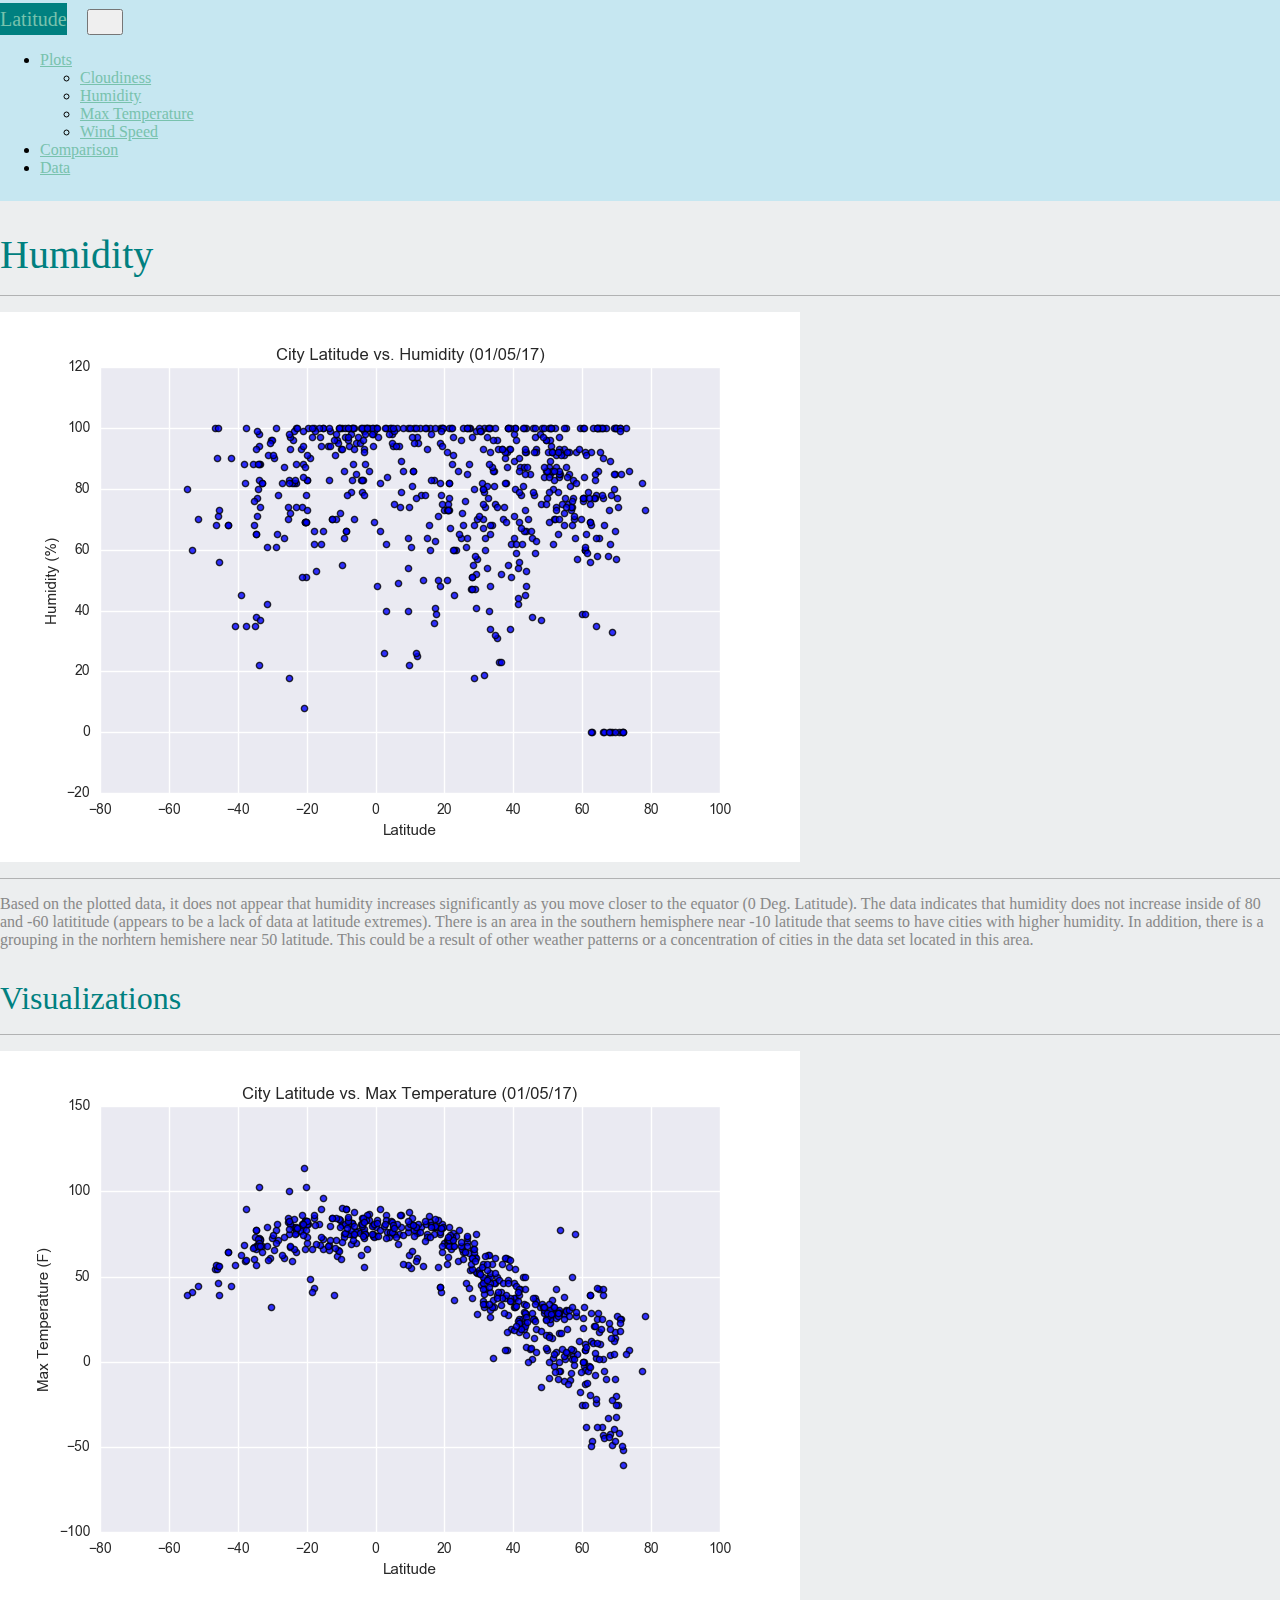
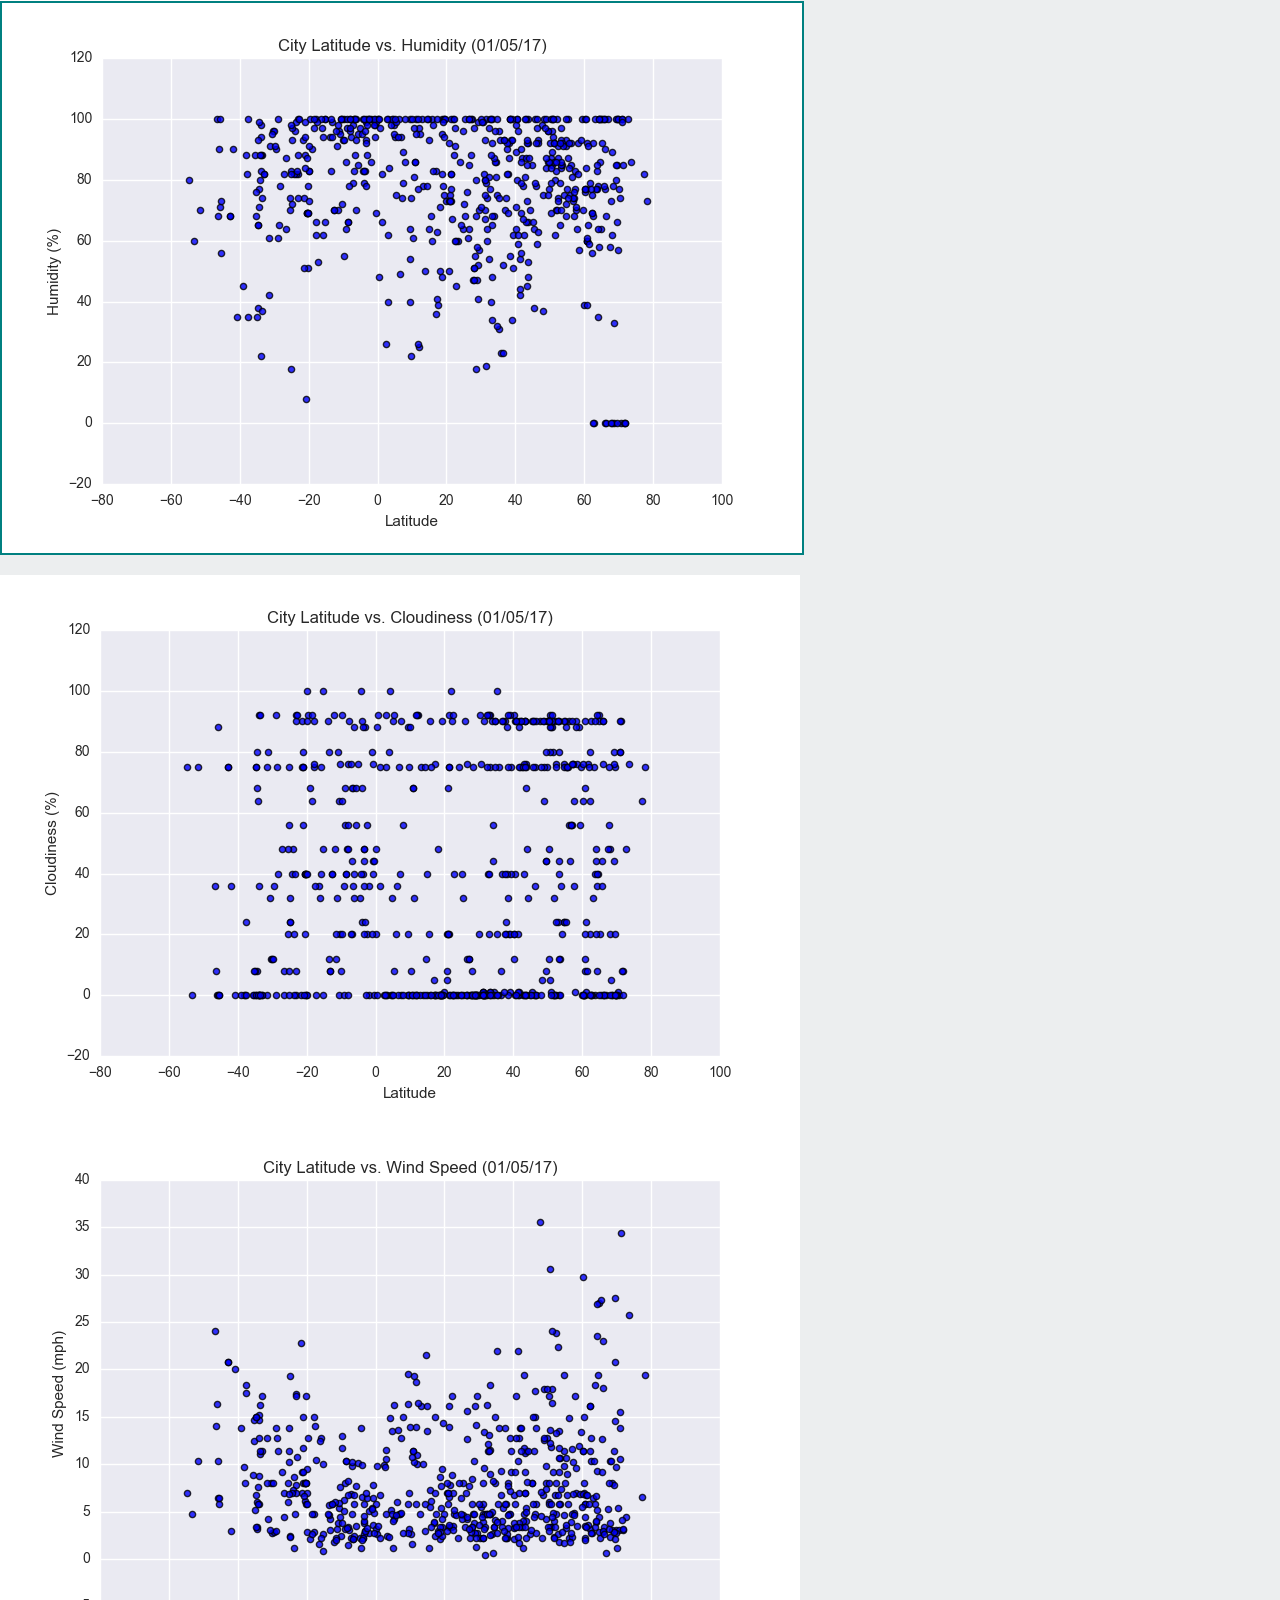
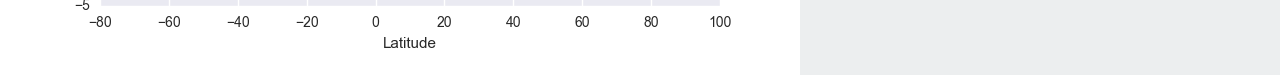
<file: WebVisualizations/humidity.html>
<!DOCTYPE html>
<html lang="en">

<head>
  <meta charset="UTF-8">
  <title>Humidity</title>
  <link href="https://cdn.jsdelivr.net/npm/bootstrap@5.1.0/dist/css/bootstrap.min.css" rel="stylesheet" integrity="sha384-KyZXEAg3QhqLMpG8r+8fhAXLRk2vvoC2f3B09zVXn8CA5QIVfZOJ3BCsw2P0p/We" crossorigin="anonymous">
  <link rel="stylesheet" href="style.css">
</head>
<body>
    <nav class="navbar navbar-expand-lg navbar-light">
        <div class="container-fluid">
          <a class="navbar-brand text-white" href="index.html">Latitude</a>
          <button class="navbar-toggler" type="button" data-bs-toggle="collapse" data-bs-target="#navbarNavDropdown" aria-controls="navbarNavDropdown" aria-expanded="false" aria-label="Toggle navigation">
            <span class="navbar-toggler-icon"></span>
          </button>
          <div class="collapse navbar-collapse" id="navbarNavDropdown">
            <ul class="navbar-nav ms-auto">
              <li class="nav-item dropdown">
                <a class="nav-link dropdown-toggle" href="#" id="navbarDropdownMenuLink" role="button" data-bs-toggle="dropdown" aria-expanded="false">
                Plots
                </a>
                <ul class="dropdown-menu" aria-labelledby="navbarDropdownMenuLink">
                    <li><a class="dropdown-item" href="cloudiness.html">Cloudiness</a></li>
                    <li><a class="dropdown-item" href="humidity.html">Humidity</a></li>
                    <li><a class="dropdown-item" href="tempmax.html">Max Temperature</a></li>
                    <li><a class="dropdown-item" href="wind.html">Wind Speed</a></li>
                </ul>
              </li>
              <li class="nav-item">
                <a class="nav-link active" aria-current="page" href="comparisons.html">Comparison</a>
              </li>
              <li class="nav-item">
                <a class="nav-link" href="data.html">Data</a>
              </li>
            </ul>
          </div>
        </div>
      </nav>


      <div class="container" style="margin-top:30px;">
        <div class="row">
            <div class="col-md-8">
              <div class="p-3 border bg-light">
                <div class="col-md-12">
                    <h1>Humidity</h1>
                    <hr>
    <!--Description of weather data analysis-->
                    <div class="col-md-12">
                      <div class="clearfix">
                        <img src="Resources/assets/images/Fig2.png" class="img-fluid" alt="Humidity">
                        <hr>
                        <p>Based on the plotted data, it does not appear that humidity increases significantly as you move closer to the equator (0 Deg. Latitude). The data indicates that humidity does not increase 
                          inside of 80 and -60 latititude (appears to be a lack of data at latitude extremes). There is an area in the southern hemisphere near -10 latitude that seems to have cities with higher humidity. In addition, there is a grouping in the norhtern hemishere
                          near 50 latitude. This could be a result of other weather patterns or a concentration of cities in the data set located in this area.
                        </p>
                      </div>     
                    </div>
                </div>
              </div>
            </div>
    <!--Data Visulaizations-->
            <div class="col-md-4" style="margin-top:30px;">
              <div class="p-3 border bg-light">
                <div class="col-md-12">
                    <h2>Visualizations</h2>
                    <hr>
                    <div class="row">
                        <div class="col-3 col-md-6 me-auto">
                            <a href="tempmax.html"><img src="Resources/assets/images/Fig1.png" class="img-fluid" alt="Temperature Map">
                            </a>
                        </div>
                        <div class="col-3 col-md-6 me-auto" style="margin-bottom:20px;">
                            <a href="humidity.html"><img src="Resources/assets/images/Fig2.png" class="img-fluid" style="border: 2px teal solid" alt="Humidity">
                            </a>
                        </div>
                        <div class="col-3 col-md-6 ms-auto">
                            <a href="cloudiness.html"><img src="Resources/assets/images/Fig3.png" class="img-fluid" alt="Cloudiness">
                            </a>
                        </div>
                        <div class="col-3 col-md-6 ms-auto" stype="margin-bottom:20px;">
                            <a href="wind.html"><img src="Resources/assets/images/Fig4.png" class="img-fluid" alt="Wind Speed">
                            </a>
                        </div>
                  </div>
                </div>
              </div>
            </div>
        </div>
      <script src="https://cdn.jsdelivr.net/npm/@popperjs/core@2.9.3/dist/umd/popper.min.js" integrity="sha384-eMNCOe7tC1doHpGoWe/6oMVemdAVTMs2xqW4mwXrXsW0L84Iytr2wi5v2QjrP/xp" crossorigin="anonymous"></script>
      <script src="https://cdn.jsdelivr.net/npm/bootstrap@5.1.0/dist/js/bootstrap.min.js" integrity="sha384-cn7l7gDp0eyniUwwAZgrzD06kc/tftFf19TOAs2zVinnD/C7E91j9yyk5//jjpt/" crossorigin="anonymous"></script>
      <script src="https://code.jquery.com/jquery-3.3.1.slim.min.js" integrity="sha384-q8i/X+965DzO0rT7abK41JStQIAqVgRVzpbzo5smXKp4YfRvH+8abtTE1Pi6jizo" crossorigin="anonymous"></script>

    </body>

</html>
</file>
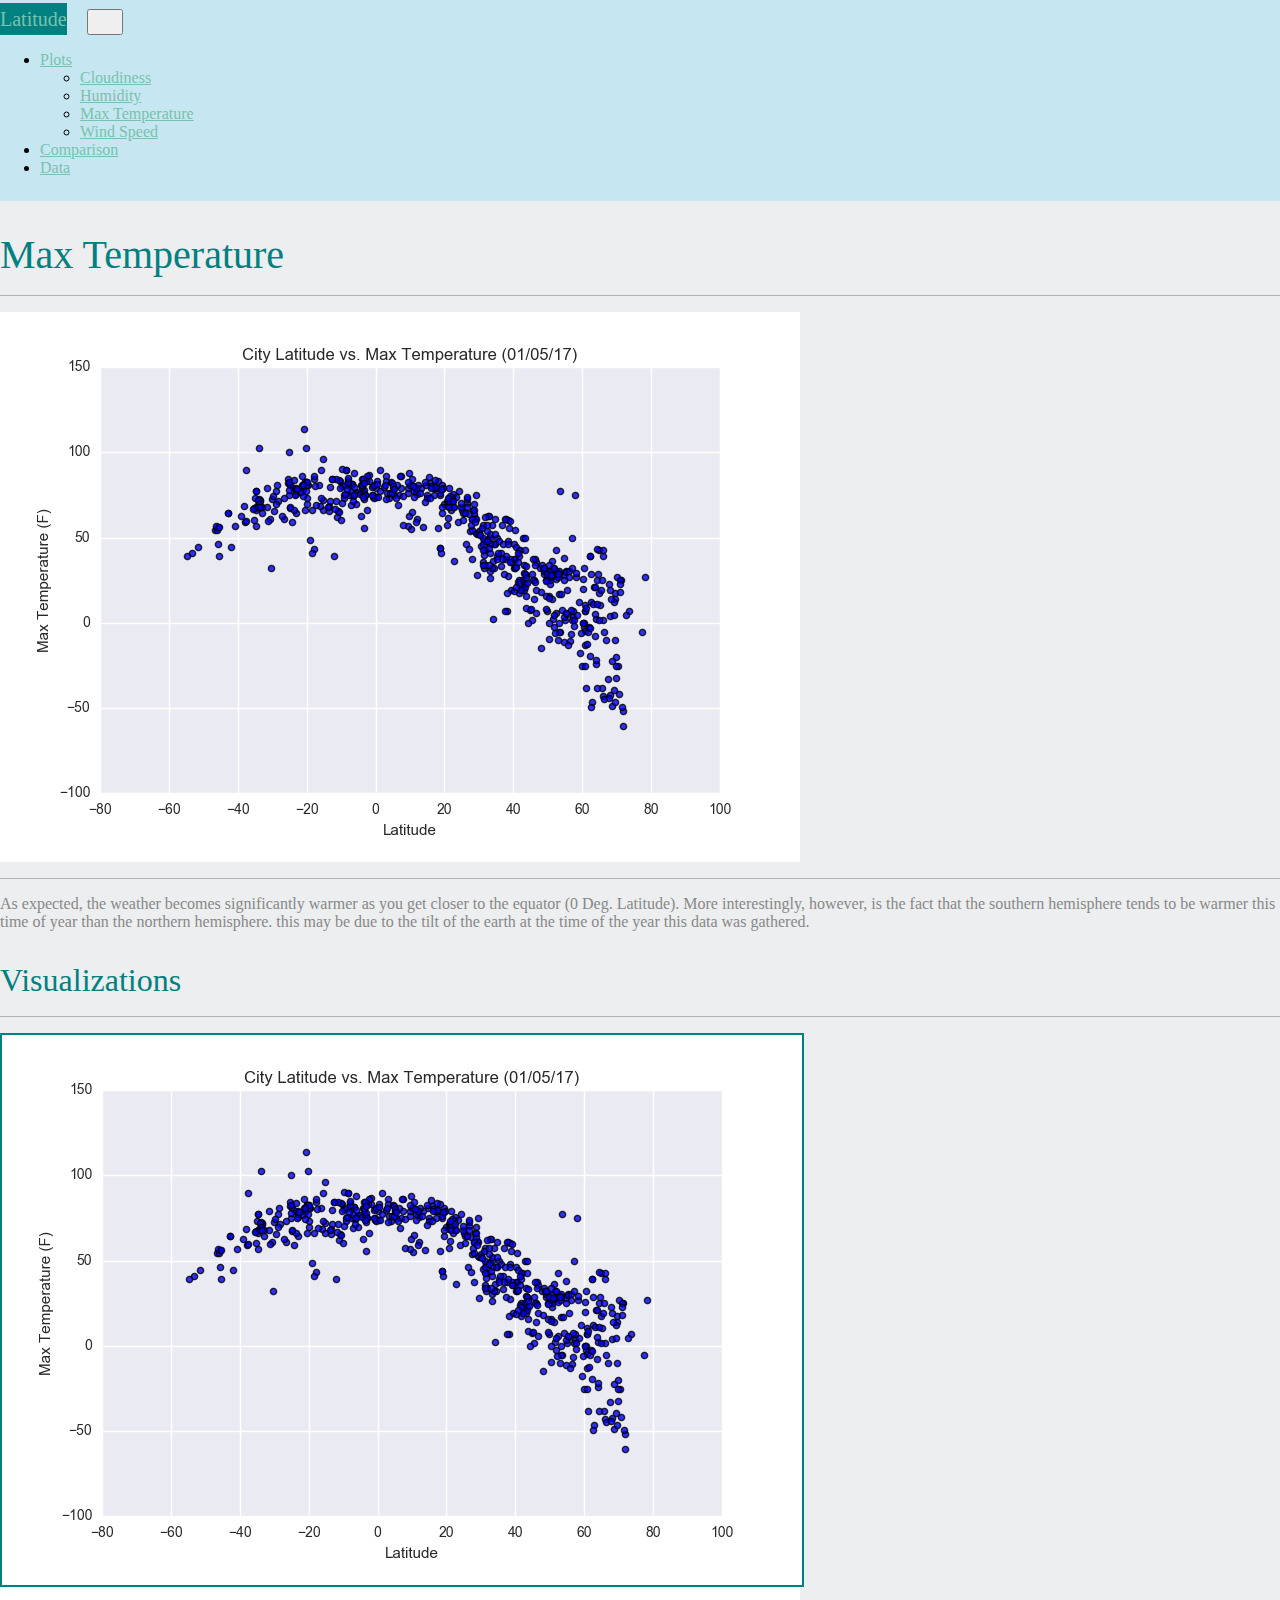
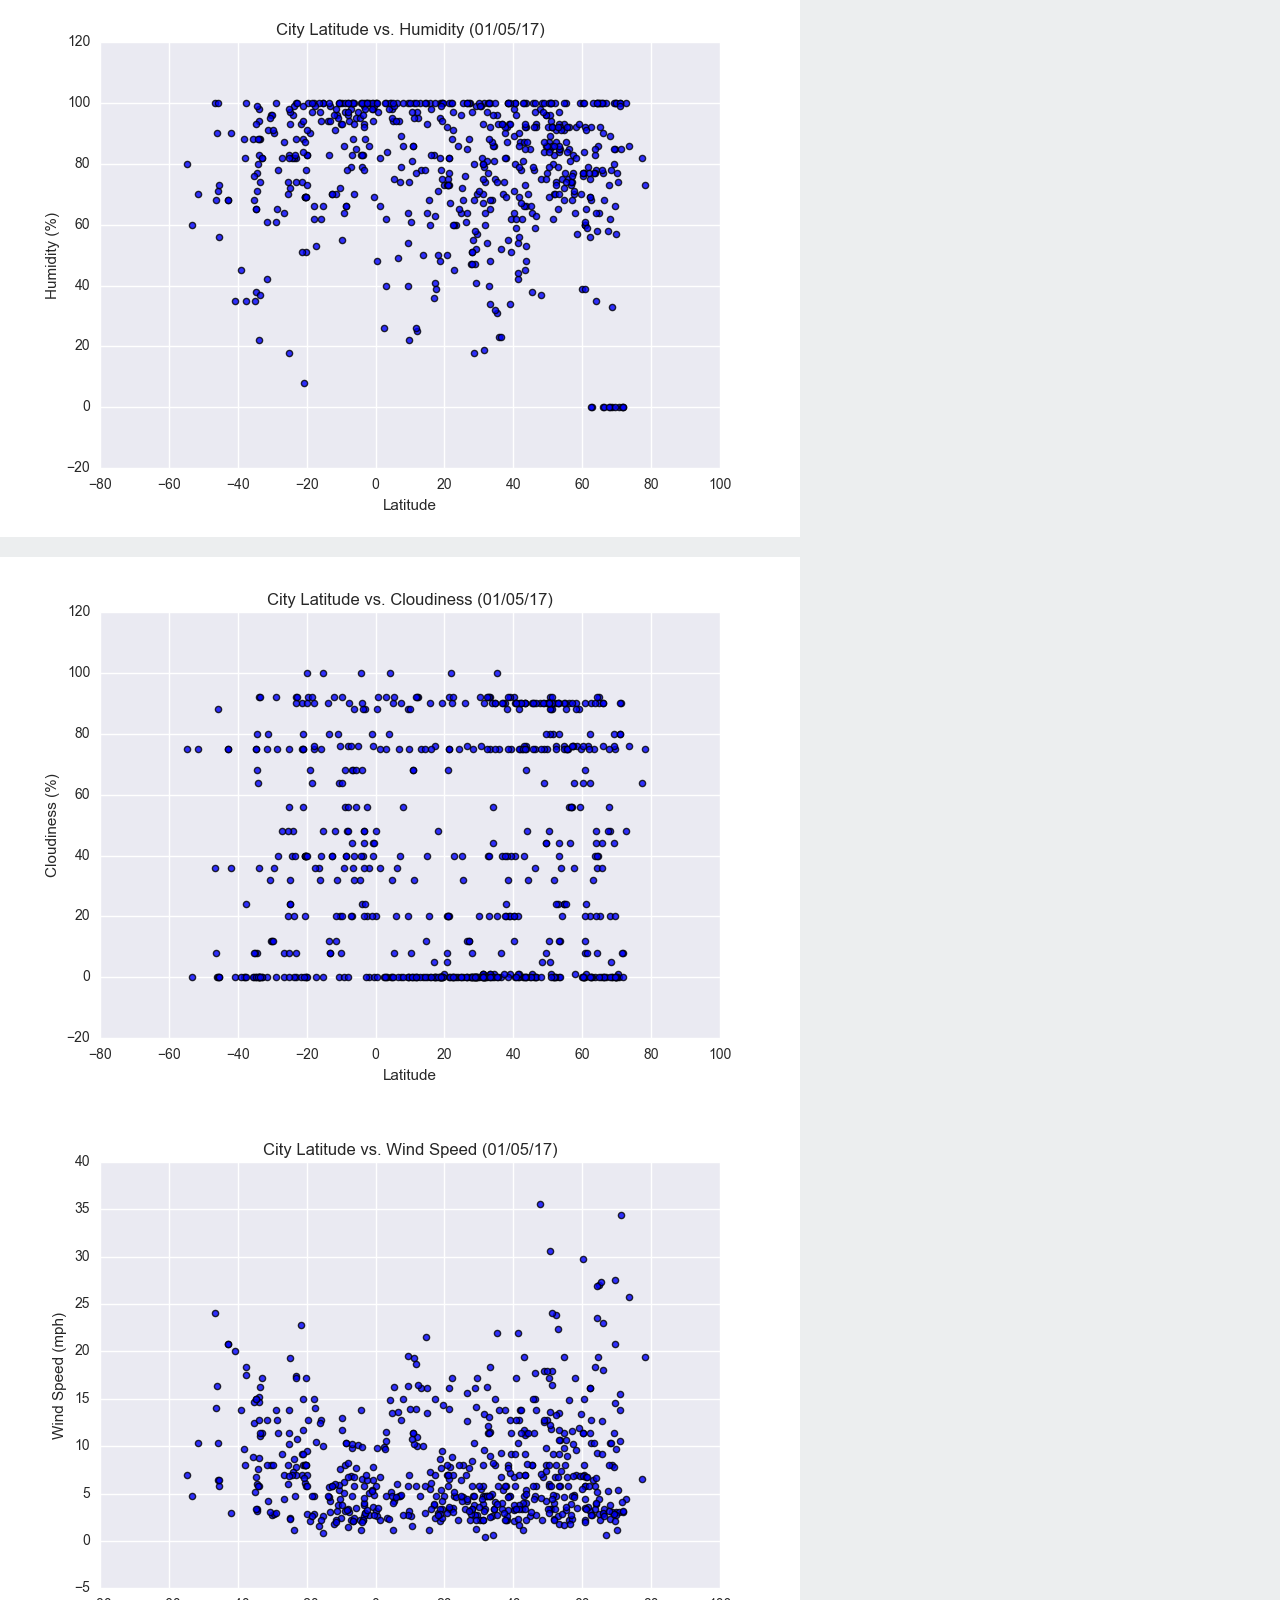
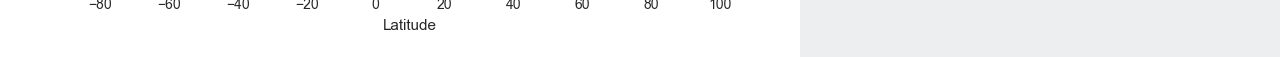
<file: WebVisualizations/tempmax.html>
<!DOCTYPE html>
<html lang="en">

<head>
  <meta charset="UTF-8">
  <title>Max Temperature</title>
  <link href="https://cdn.jsdelivr.net/npm/bootstrap@5.1.0/dist/css/bootstrap.min.css" rel="stylesheet" integrity="sha384-KyZXEAg3QhqLMpG8r+8fhAXLRk2vvoC2f3B09zVXn8CA5QIVfZOJ3BCsw2P0p/We" crossorigin="anonymous">
  <link rel="stylesheet" href="style.css">
</head>
<body>
    <nav class="navbar navbar-expand-lg navbar-light">
        <div class="container-fluid">
          <a class="navbar-brand text-white" href="index.html">Latitude</a>
          <button class="navbar-toggler" type="button" data-bs-toggle="collapse" data-bs-target="#navbarNavDropdown" aria-controls="navbarNavDropdown" aria-expanded="false" aria-label="Toggle navigation">
            <span class="navbar-toggler-icon"></span>
          </button>
          <div class="collapse navbar-collapse" id="navbarNavDropdown">
            <ul class="navbar-nav ms-auto">
              <li class="nav-item dropdown">
                <a class="nav-link dropdown-toggle" href="#" id="navbarDropdownMenuLink" role="button" data-bs-toggle="dropdown" aria-expanded="false">
                Plots
                </a>
                <ul class="dropdown-menu" aria-labelledby="navbarDropdownMenuLink">
                    <li><a class="dropdown-item" href="cloudiness.html">Cloudiness</a></li>
                    <li><a class="dropdown-item" href="humidity.html">Humidity</a></li>
                    <li><a class="dropdown-item" href="tempmax.html">Max Temperature</a></li>
                    <li><a class="dropdown-item" href="wind.html">Wind Speed</a></li>
                </ul>
              </li>
              <li class="nav-item">
                <a class="nav-link active" aria-current="page" href="comparisons.html">Comparison</a>
              </li>
              <li class="nav-item">
                <a class="nav-link" href="data.html">Data</a>
              </li>
            </ul>
          </div>
        </div>
      </nav>
<!--Title row-->
      <div class="container" style="margin-top:30px;">
        <div class="row">
            <div class="col-md-8">
              <div class="p-3 border bg-light">
                <div class="col-md-12">
                    <h1>Max Temperature</h1>
                    <hr>
    <!--Description of weather data analysis-->
                    <div class="col-md-12">
                      <div class="clearfix">
                        <img src="Resources/assets/images/Fig1.png" class="img-fluid" alt="Temperature Map">
                        <hr>
                        <p>As expected, the weather becomes significantly warmer as you get closer to the equator (0 Deg. Latitude). More interestingly, however, is the fact that the southern hemisphere tends to be warmer this time of year than the northern hemisphere.
                          this may be due to the tilt of the earth at the time of the year this data was gathered.
                        </p>
                      </div>     
                    </div>
                </div>
              </div>
            </div>
    <!--Data Visulaizations-->
            <div class="col-md-4" style="margin-top:30px;">
              <div class="p-3 border bg-light">
                <div class="col-md-12">
                    <h2>Visualizations</h2>
                    <hr>
                    <div class="row">
                        <div class="col-3 col-md-6 me-auto">
                            <a href="tempmax.html"><img src="Resources/assets/images/Fig1.png" class="img-fluid" style="border: 2px teal solid" alt="Temperature Map">
                            </a>
                        </div>
                        <div class="col-3 col-md-6 me-auto" style="margin-bottom:20px;">
                            <a href="humidity.html"><img src="Resources/assets/images/Fig2.png" class="img-fluid" alt="Humidity">
                            </a>
                        </div>
                        <div class="col-3 col-md-6 ms-auto">
                            <a href="cloudiness.html"><img src="Resources/assets/images/Fig3.png" class="img-fluid" alt="Cloudiness">
                            </a>
                        </div>
                        <div class="col-3 col-md-6 ms-auto" stype="margin-bottom:20px;">
                            <a href="wind.html"><img src="Resources/assets/images/Fig4.png" class="img-fluid" alt="Wind Speed">
                            </a>
                        </div>
                  </div>
                </div>
              </div>
            </div>
        </div>

      <script src="https://cdn.jsdelivr.net/npm/@popperjs/core@2.9.3/dist/umd/popper.min.js" integrity="sha384-eMNCOe7tC1doHpGoWe/6oMVemdAVTMs2xqW4mwXrXsW0L84Iytr2wi5v2QjrP/xp" crossorigin="anonymous"></script>
      <script src="https://cdn.jsdelivr.net/npm/bootstrap@5.1.0/dist/js/bootstrap.min.js" integrity="sha384-cn7l7gDp0eyniUwwAZgrzD06kc/tftFf19TOAs2zVinnD/C7E91j9yyk5//jjpt/" crossorigin="anonymous"></script>
      <script src="https://code.jquery.com/jquery-3.3.1.slim.min.js" integrity="sha384-q8i/X+965DzO0rT7abK41JStQIAqVgRVzpbzo5smXKp4YfRvH+8abtTE1Pi6jizo" crossorigin="anonymous"></script>

    </body>

</html>
</file>
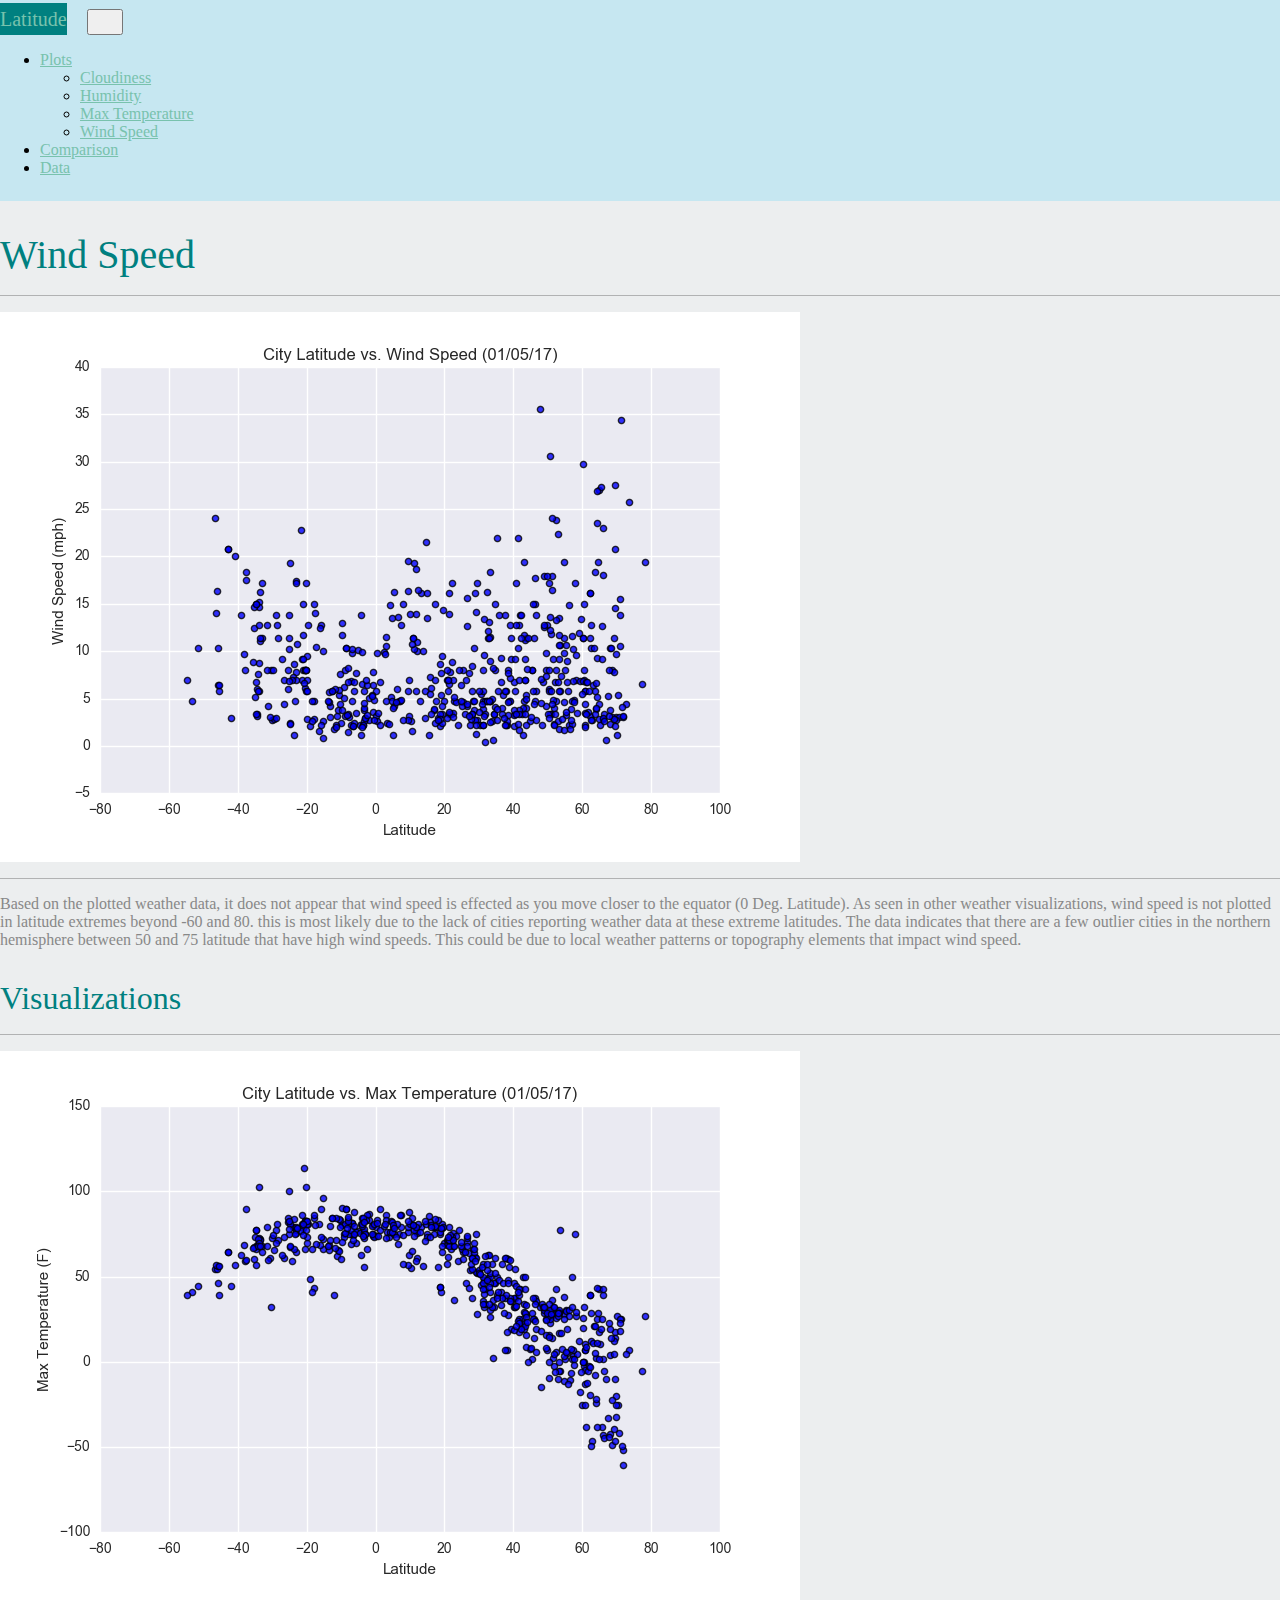
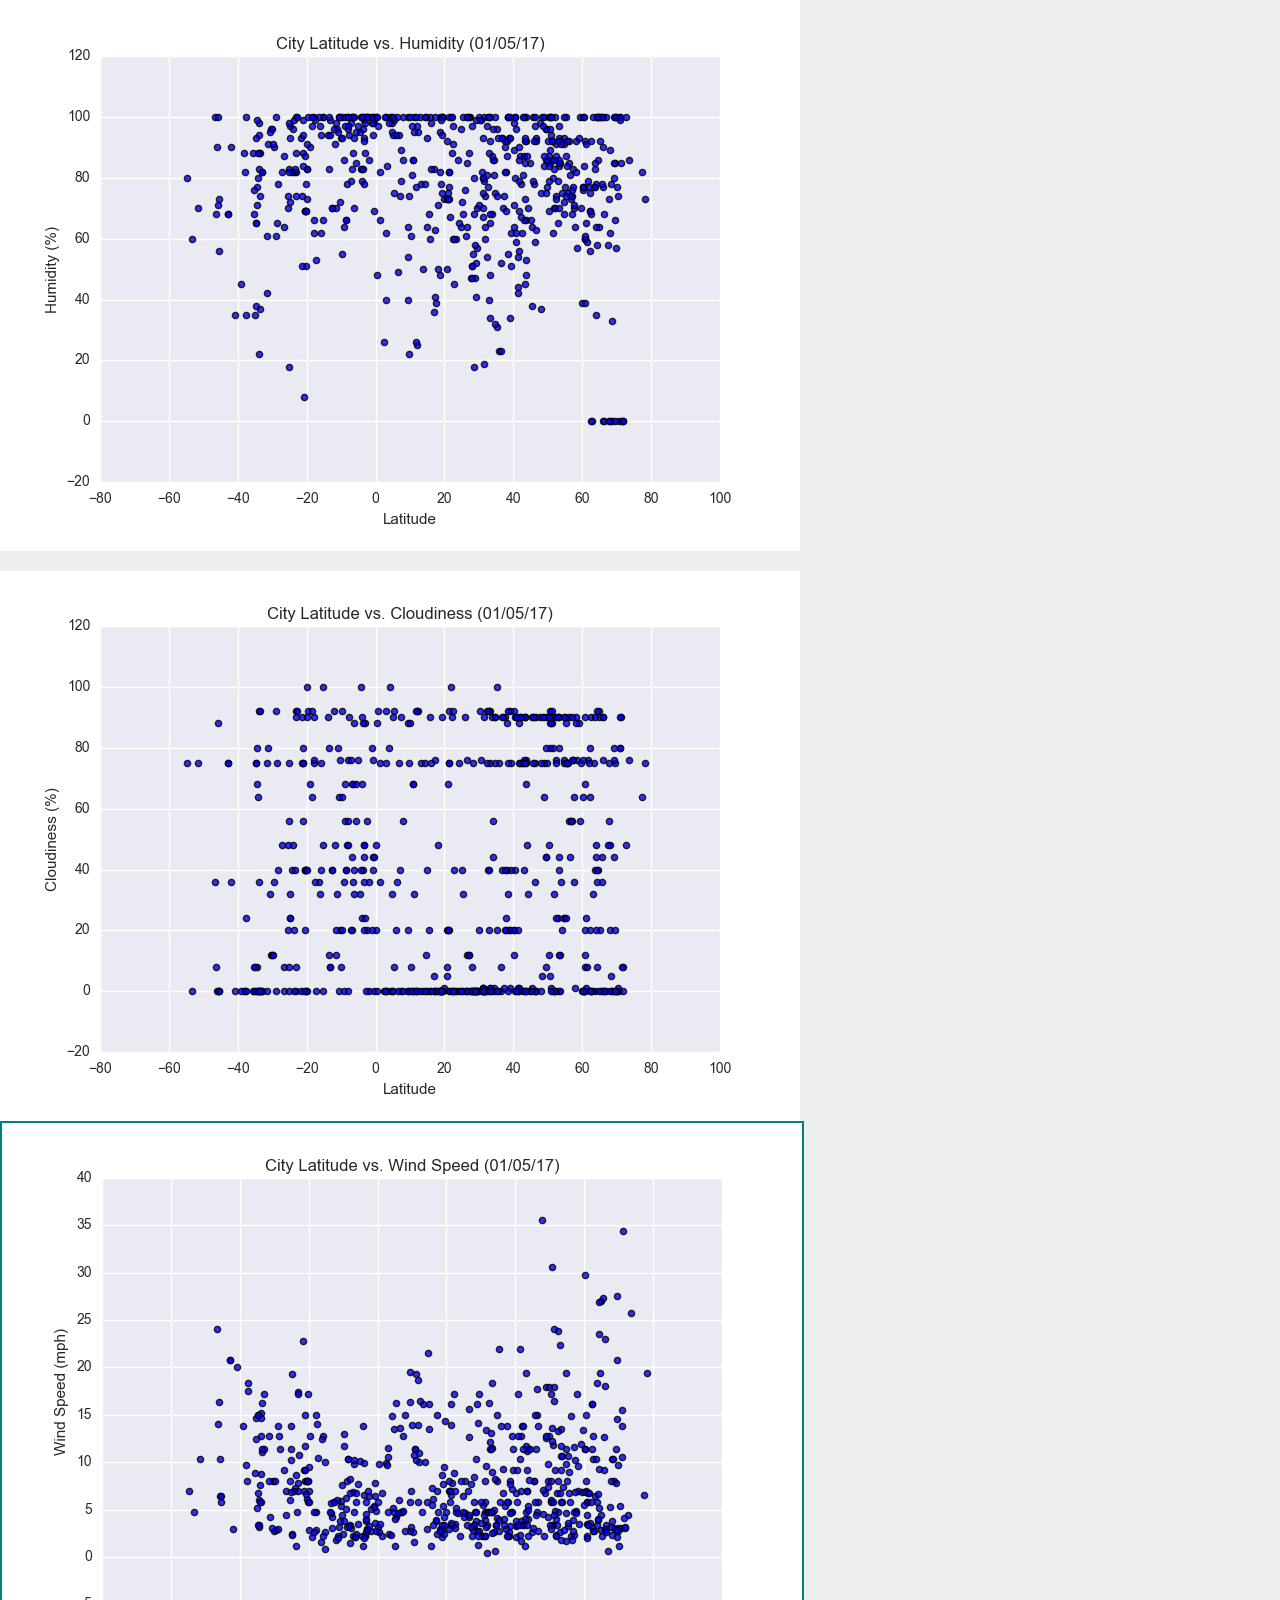
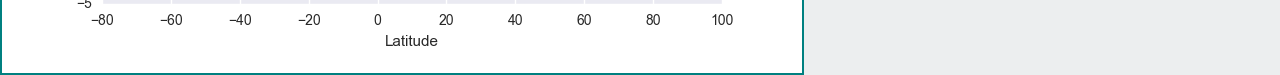
<file: WebVisualizations/wind.html>
<!DOCTYPE html>
<html lang="en">

<head>
  <meta charset="UTF-8">
  <title>Wind</title>
  <link href="https://cdn.jsdelivr.net/npm/bootstrap@5.1.0/dist/css/bootstrap.min.css" rel="stylesheet" integrity="sha384-KyZXEAg3QhqLMpG8r+8fhAXLRk2vvoC2f3B09zVXn8CA5QIVfZOJ3BCsw2P0p/We" crossorigin="anonymous">
  <link rel="stylesheet" href="style.css">
</head>
<body>
    <nav class="navbar navbar-expand-lg navbar-light">
        <div class="container-fluid">
          <a class="navbar-brand text-white" href="index.html">Latitude</a>
          <button class="navbar-toggler" type="button" data-bs-toggle="collapse" data-bs-target="#navbarNavDropdown" aria-controls="navbarNavDropdown" aria-expanded="false" aria-label="Toggle navigation">
            <span class="navbar-toggler-icon"></span>
          </button>
          <div class="collapse navbar-collapse" id="navbarNavDropdown">
            <ul class="navbar-nav ms-auto">
              <li class="nav-item dropdown">
                <a class="nav-link dropdown-toggle" href="#" id="navbarDropdownMenuLink" role="button" data-bs-toggle="dropdown" aria-expanded="false">
                Plots
                </a>
                <ul class="dropdown-menu" aria-labelledby="navbarDropdownMenuLink">
                    <li><a class="dropdown-item" href="cloudiness.html">Cloudiness</a></li>
                    <li><a class="dropdown-item" href="humidity.html">Humidity</a></li>
                    <li><a class="dropdown-item" href="tempmax.html">Max Temperature</a></li>
                    <li><a class="dropdown-item" href="wind.html">Wind Speed</a></li>
                </ul>
              </li>
              <li class="nav-item">
                <a class="nav-link active" aria-current="page" href="comparisons.html">Comparison</a>
              </li>
              <li class="nav-item">
                <a class="nav-link" href="data.html">Data</a>
              </li>
            </ul>
          </div>
        </div>
      </nav>

      <div class="container" style="margin-top:30px;">
        <div class="row">
            <div class="col-md-8">
              <div class="p-3 border bg-light">
                <div class="col-md-12">
                    <h1>Wind Speed</h1>
                    <hr>
    <!--Description of weather data analysis-->
                    <div class="col-md-12">
                      <div class="clearfix">
                        <img src="Resources/assets/images/Fig4.png" class="img-fluid" alt="Wind Speed Map">
                        <hr>
                        <p>Based on the plotted weather data, it does not appear that wind speed is effected as you move closer to the equator (0 Deg. Latitude). As seen in other weather visualizations, wind speed is not plotted in latitude extremes beyond -60 and 80.
                          this is most likely due to the lack of cities reporting weather data at these extreme latitudes. The data indicates that there are a few outlier cities in the northern hemisphere between 50 and 75 latitude that have high wind speeds.
                          This could be due to local weather patterns or topography elements that impact wind speed.
                        </p>
                      </div>     
                    </div>
                </div>
              </div>
            </div>
    <!--Data Visulaizations-->
            <div class="col-md-4" style="margin-top:30px;">
              <div class="p-3 border bg-light">
                <div class="col-md-12">
                    <h2>Visualizations</h2>
                    <hr>
                    <div class="row">
                        <div class="col-3 col-md-6 me-auto">
                            <a href="tempmax.html"><img src="Resources/assets/images/Fig1.png" class="img-fluid" alt="Temperature Map">
                            </a>
                        </div>
                        <div class="col-3 col-md-6 me-auto" style="margin-bottom:20px;">
                            <a href="humidity.html"><img src="Resources/assets/images/Fig2.png" class="img-fluid" alt="Humidity">
                            </a>
                        </div>
                        <div class="col-3 col-md-6 ms-auto">
                            <a href="cloudiness.html"><img src="Resources/assets/images/Fig3.png" class="img-fluid" alt="Cloudiness">
                            </a>
                        </div>
                        <div class="col-3 col-md-6 ms-auto" stype="margin-bottom:20px;">
                            <a href="wind.html"><img src="Resources/assets/images/Fig4.png" class="img-fluid" style="border: 2px teal solid" alt="Wind Speed">
                            </a>
                        </div>
                  </div>
                </div>
              </div>
            </div>
        </div>

      <script src="https://cdn.jsdelivr.net/npm/@popperjs/core@2.9.3/dist/umd/popper.min.js" integrity="sha384-eMNCOe7tC1doHpGoWe/6oMVemdAVTMs2xqW4mwXrXsW0L84Iytr2wi5v2QjrP/xp" crossorigin="anonymous"></script>
      <script src="https://cdn.jsdelivr.net/npm/bootstrap@5.1.0/dist/js/bootstrap.min.js" integrity="sha384-cn7l7gDp0eyniUwwAZgrzD06kc/tftFf19TOAs2zVinnD/C7E91j9yyk5//jjpt/" crossorigin="anonymous"></script>
      <script src="https://code.jquery.com/jquery-3.3.1.slim.min.js" integrity="sha384-q8i/X+965DzO0rT7abK41JStQIAqVgRVzpbzo5smXKp4YfRvH+8abtTE1Pi6jizo" crossorigin="anonymous"></script>

    </body>

</html>
</file>
<file: WebVisualizations/style.css>
/* Giving the body the specified background color, adding font sizes for the h1 and h3 elements we'll be using */
body {
    background: #f1f1f1e0;
    margin: 0;
    font-family: var(--bs-body-font-family);
    font-size: var(--bs-body-font-size);
    font-weight: var(--bs-body-font-weight);
    line-height: var(--bs-body-line-height);
    color: var(--bs-body-color);
    text-align: var(--bs-body-text-align);
     background-color: #eceeef;
    -webkit-text-size-adjust: 100%;
    -webkit-tap-highlight-color: rgba(0, 0, 0, 0);
    }
   
    @media (max-width: 768px) {
       body, .body {
         background-color: white;
       }
  }

  hr {
    margin: 1rem 0;
    color: inherit;
    background-color: currentColor;
    border: 0;
    opacity: 0.25;
  }
  
  hr:not([size]) {
    height: 1px;
  }
  
  h1, .h1, h2, .h2, h3, .h3, h4, .h4, h5, .h5, h6, .h6 {
    margin-top: 0;
    margin-bottom: 0.5rem;
    font-family: Cambria, Cochin, Georgia, Times, 'Times New Roman', serif;
    font-weight: 500;
    line-height: 1.2;
    color: teal;
  }
  
  h1, .h1 {
    font-size: calc(1.375rem + 1.5vw);
    color:teal;
  }
  
  @media (min-width: 1200px) {
    h1, .h1 {
      font-size: 2.5rem;
      color:teal;
    }
  }
  
  h2, .h2 {
    font-size: calc(1.325rem + 0.9vw);
    color:teal
  }
  
  @media (min-width: 1200px) {
    h2, .h2 {
      font-size: 2rem;
      color:teal;
    }
  }
  
  h3, .h3 {
    font-size: calc(1.3rem + 0.6vw);
    color: teal;
  }
  
  @media (min-width: 1200px) {
    h3, .h3 {
      font-size: 1.75rem;
      color: teal;
    }
  }
  
  h4, .h4 {
    font-size: calc(1.275rem + 0.3vw);
    color: teal;
    text-align: center;
  }
  
  @media (max-width: 768px) {
    h4, .h4 {
      font-size: 1.0rem;
      color:teal;
      text-align: center;
    }
  }

  p {
    color: #888; 
  }

  @media (max-width: 768px) {
    p {
      color: black;
    }
  }

  .navbar {
    position: relative;
    display: -ms-flexbox;
    display: flex;
    -ms-flex-wrap: wrap;
    flex-wrap: wrap;
    -ms-flex-align: center;
    align-items: center;
    -ms-flex-pack: justify;
    justify-content: space-between;
    padding-top: 0.5rem;
    padding-bottom: 0.5rem;
    background-color: teal;
  }
  
  @media (min-width: 768px) {
     .navbar {
       background-color:  #c2e6f1ec;
    }
  }
  
  .navbar-brand {
    padding-top: 0.31rem;
    padding-bottom: 0.31rem;
    margin-right: 1rem;
    font-size: 1.25rem;
    text-decoration: none;
    white-space: normal;
    background-color: teal;
    font-family: Cambria, Cochin, Georgia, Times, 'Times New Roman', serif;
  }

  @media (prefers-reduced-motion: reduce) {
    .navbar-toggler {
      transition: none;
    }
  }
  
  .navbar-toggler:hover {
    text-decoration: none;
  }
  
  .navbar-toggler:focus {
    text-decoration: none;
    outline: 0;
    box-shadow: 0 0 0 0.25rem;
  }
  
  .navbar-toggler-icon {
    display: inline-block;
    width: 1.5em;
    height: 1.5em;
    vertical-align: middle;
    background-repeat: no-repeat;
    background-position: center;
    background-size: 100%;
  }
  
  .navbar-nav-scroll {
    max-height: var(--bs-scroll-height, 75vh);
    overflow-y: auto;
  }

  @media (min-width: 768px) {
    .navbar-expand-md {
      -ms-flex-wrap: nowrap;
      flex-wrap: nowrap;
      -ms-flex-pack: start;
      justify-content: flex-start;
    }
    .navbar-expand-md .navbar-nav {
      -ms-flex-direction: row;
      flex-direction: row;
    }
    .navbar-expand-md .navbar-nav .dropdown-menu {
      position: absolute;
    }
    .navbar-expand-md .navbar-nav .nav-link {
      padding-right: 0.5rem;
      padding-left: 0.5rem;
    }
    .navbar-expand-md .navbar-nav-scroll {
      overflow: visible;
    }
    .navbar-expand-md .navbar-collapse {
      display: -ms-flexbox !important;
      display: flex !important;
      -ms-flex-preferred-size: auto;
      flex-basis: auto;
    }
    .navbar-expand-md .navbar-toggler {
      display: none;
    }
    .navbar-expand-md .offcanvas-header {
      display: none;
    }
    .navbar-expand-md .offcanvas {
      position: inherit;
      bottom: 0;
      z-index: 1000;
      -ms-flex-positive: 1;
      flex-grow: 1;
      visibility: visible !important;
      background-color: transparent;
      border-right: 0;
      border-left: 0;
      transition: none;
      -webkit-transform: none;
      transform: none;
    }
    .navbar-expand-md .offcanvas-top,
    .navbar-expand-md .offcanvas-bottom {
      height: auto;
      border-top: 0;
      border-bottom: 0;
    }
    .navbar-expand-md .offcanvas-body {
      display: -ms-flexbox;
      display: flex;
      -ms-flex-positive: 0;
      flex-grow: 0;
      padding: 0;
      overflow-y: visible;
    }
  }
 
  a {
    color: #78c2ad;
    text-decoration: underline;
  }
  
  a:hover {
    color: #609b8a;
  }
  
  a:not([href]):not([class]), a:not([href]):not([class]):hover {
    color: inherit;
    text-decoration: none;
  }

  figure {
    margin: 0 0 1rem;
  }
  
  img,
  svg {
    vertical-align: middle;
  }
  
  table {
    caption-side: bottom;
    border-collapse: collapse;
  }
  
  caption {
    padding-top: 0.5rem;
    padding-bottom: 0.5rem;
    color: #888;
    text-align: left;
  }
  
 
  th {
    text-align: inherit;
    text-align: -webkit-match-parent;
  }
  
  thead,
  tbody,
  tfoot,
  tr,
  td,
  th {
    border-color: inherit;
    border-style: solid;
    border-width: 0;
  }
  
  label {
    display: inline-block;
  }
 
  .dropdown-item:hover, .dropdown-item:focus {
    color: #fff;
    background-color: #f3969a;
  }
  
  .dropdown-item.active, .dropdown-item:active {
    color: #fff;
    text-decoration: none;
    background-color: #78c2ad;
  }
  
  .dropdown-item.disabled, .dropdown-item:disabled {
    color: #aaa;
    pointer-events: none;
    background-color: transparent;
  }
  
  .dropdown-menu.show {
    display: block;
  }


  /* Giving our navbar some padding and a background color */
  /* .navbar {
    padding: 10px;
    background: #5191fd;
  } */
  
  /* Making our navbar li's inline-block elements this makes it so we can have multiple on the same line. Floats could have been used too */
  /* .navbar li {
    display: inline-block;
    padding: 20px;
    margin-right: 10px;
    margin-left: 10px;
    cursor: pointer;
    background: #fff;
    border-radius: 3px;
  } */
  
  /* Getting rid of the default link styles here
  .navbar li a {
    color: #000;
    text-decoration: none;
  }
  
  /* Styling the header, giving it a height, a background color, and some top padding */
  /* .header {
    height: 200px;
    padding-top: 20px;
    background: #cdcdcd;
  } */
  
  /* Centering our h1 tag inside our header, giving it a little padding, removing its margin */
  /* .header h1 {
    padding: 60px;
    margin: 0;
    color: #000;
    text-align: center;
  }
   */
  /* Giving the .post element margin on 3 sides */
  /* .post {
    margin-top: 50px;
    margin-right: 100px;
    margin-left: 100px;
  } */
  
  /* #nav-select {
    visibility: hidden; */
  
  
  /* Adding media queries to show the drop-down, and hide the navbar when the screen is smaller than 480 pixels */
  /* @media (max-width: 480px) {
    .navbar li {
      padding: 10px;
    }
  
    .post {
      margin-right: 30px;
      margin-left: 30px;
    }
  
    .navbar ul {
      visibility: hidden;
    }
  
    #nav-select {
      visibility: visible;
    }
  } */
</file>
